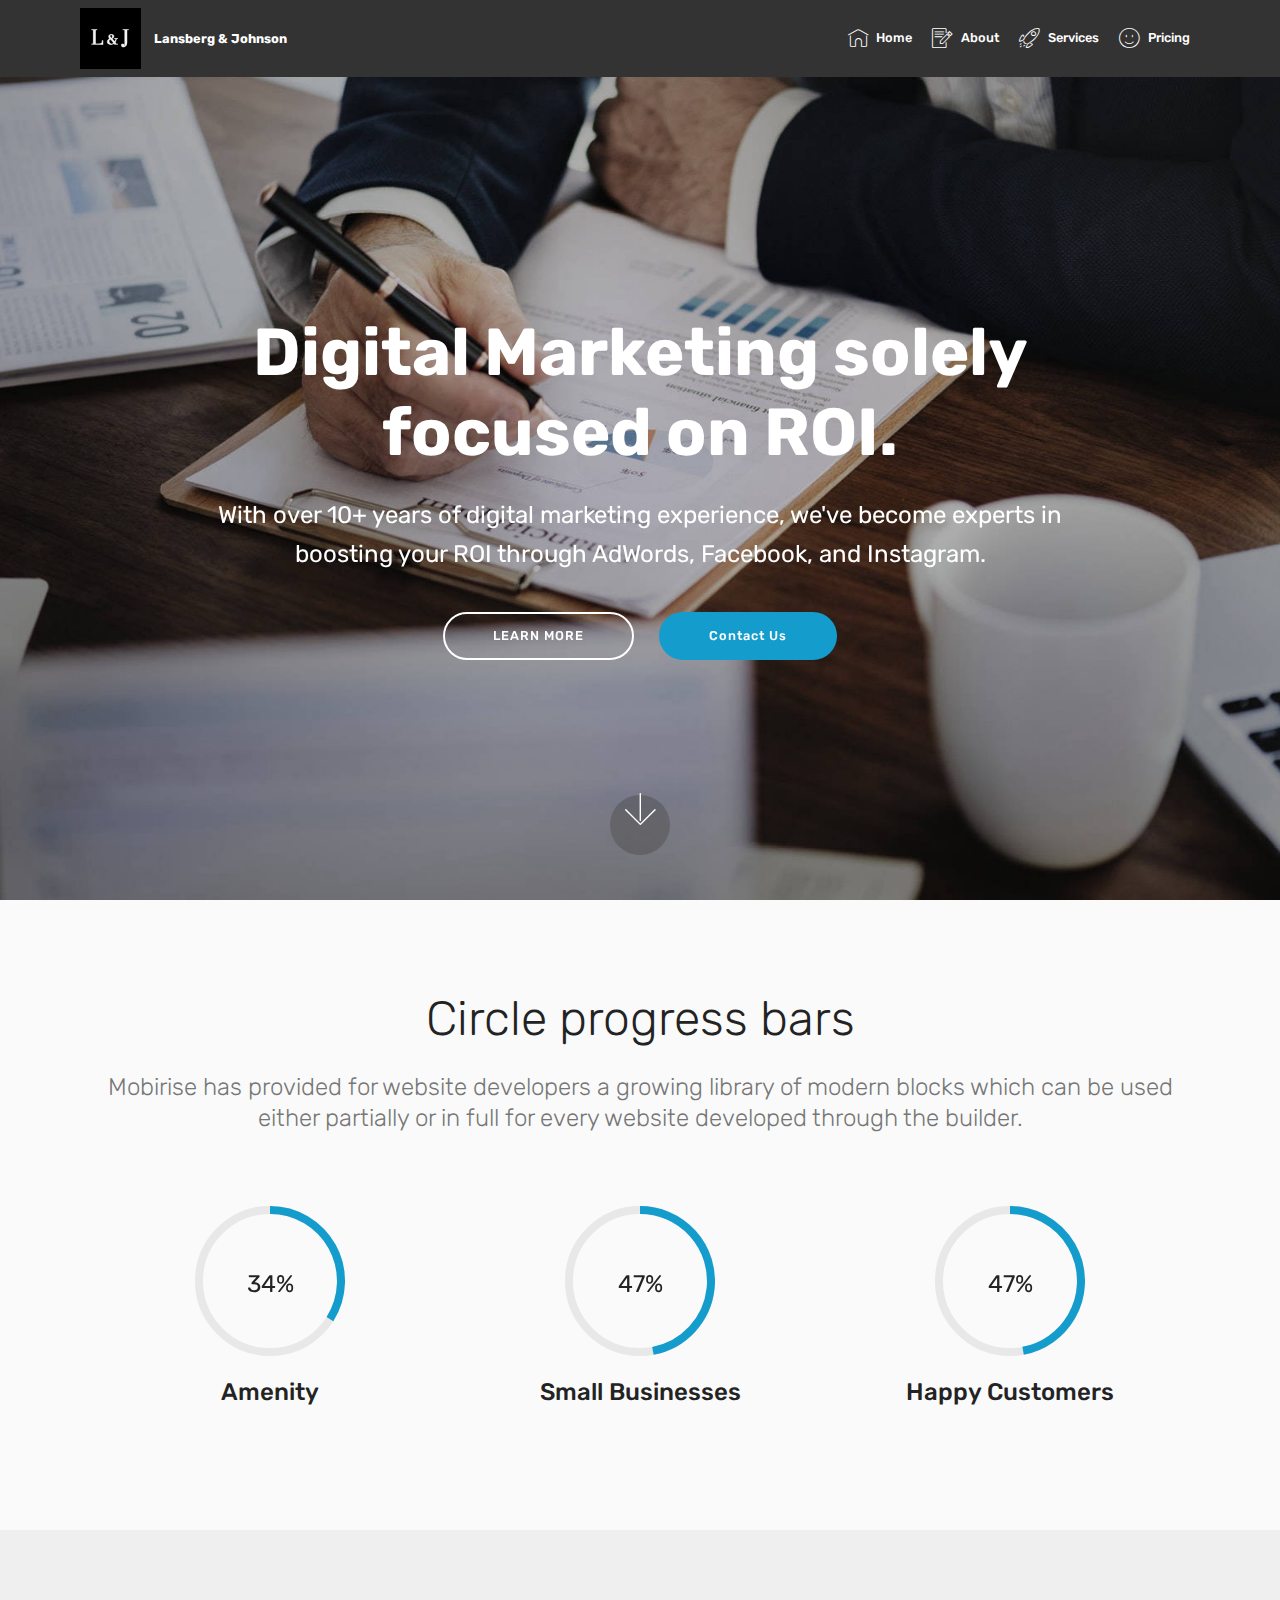
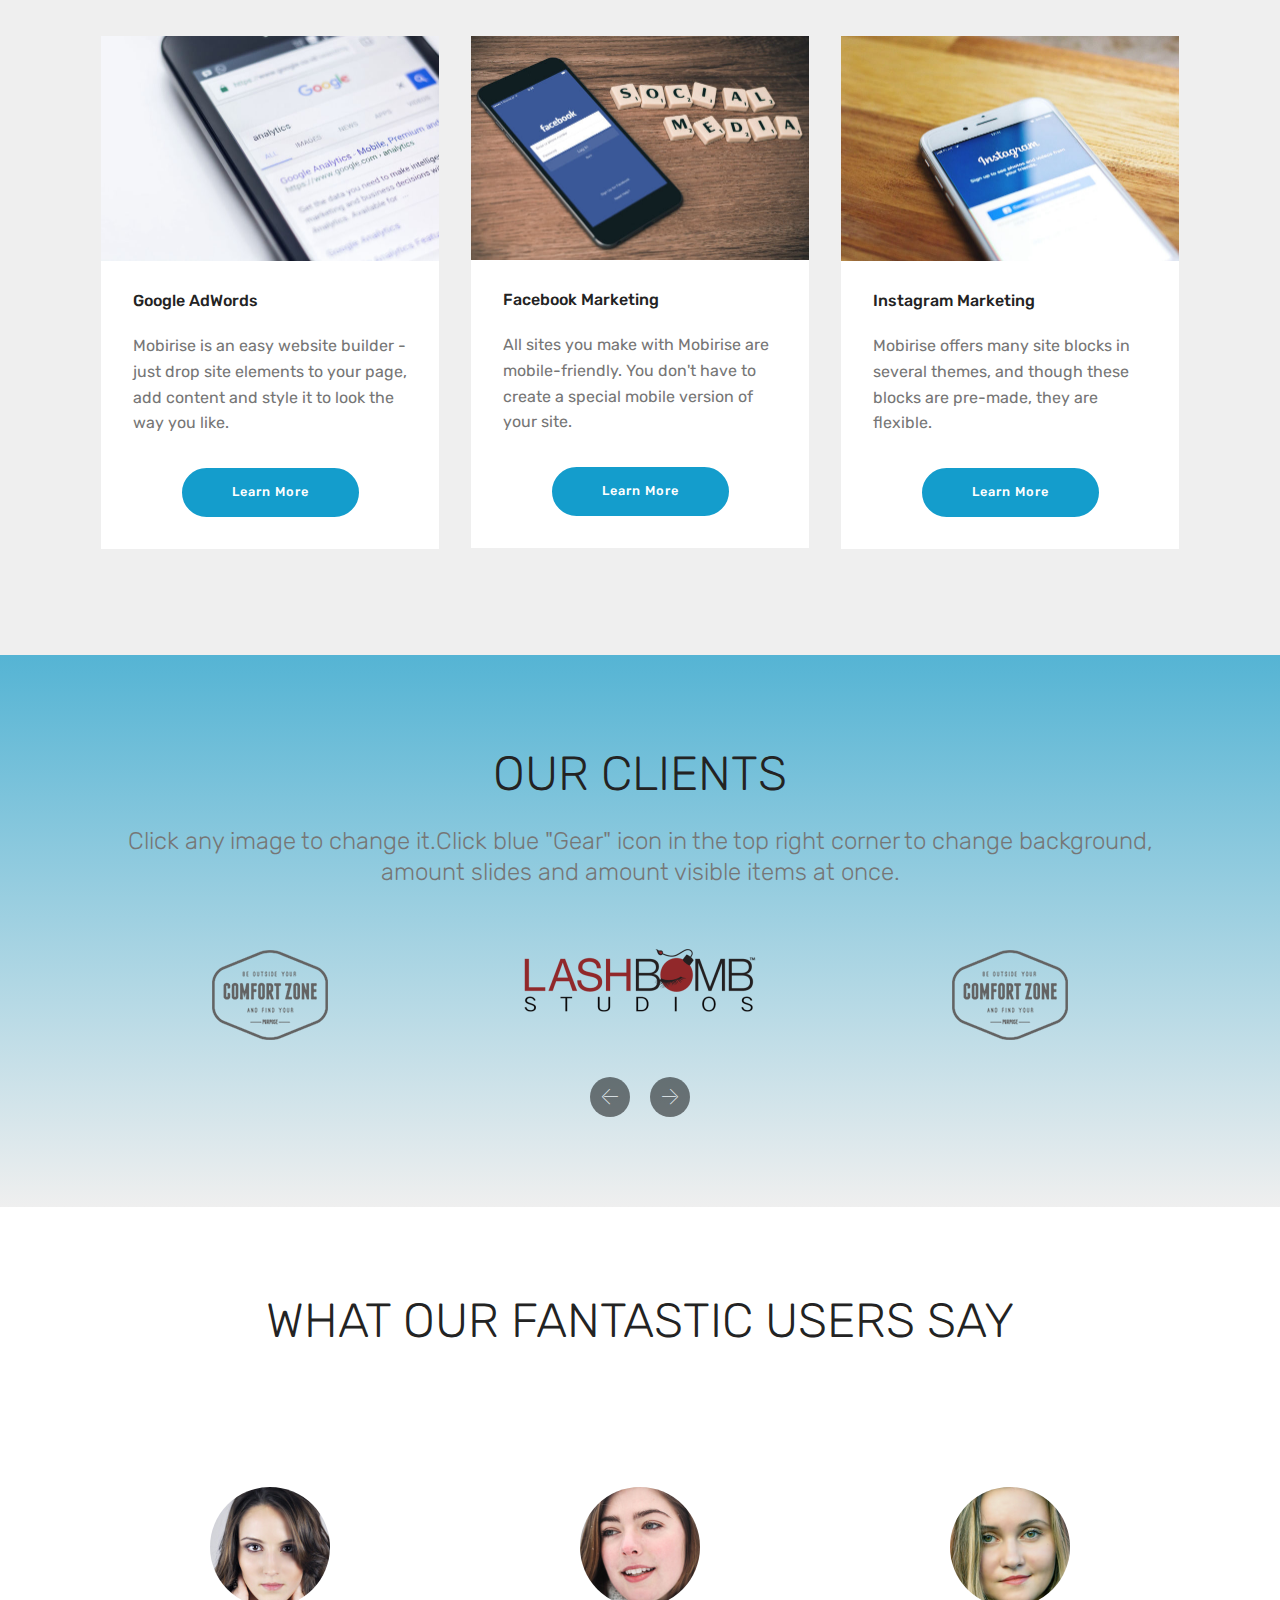
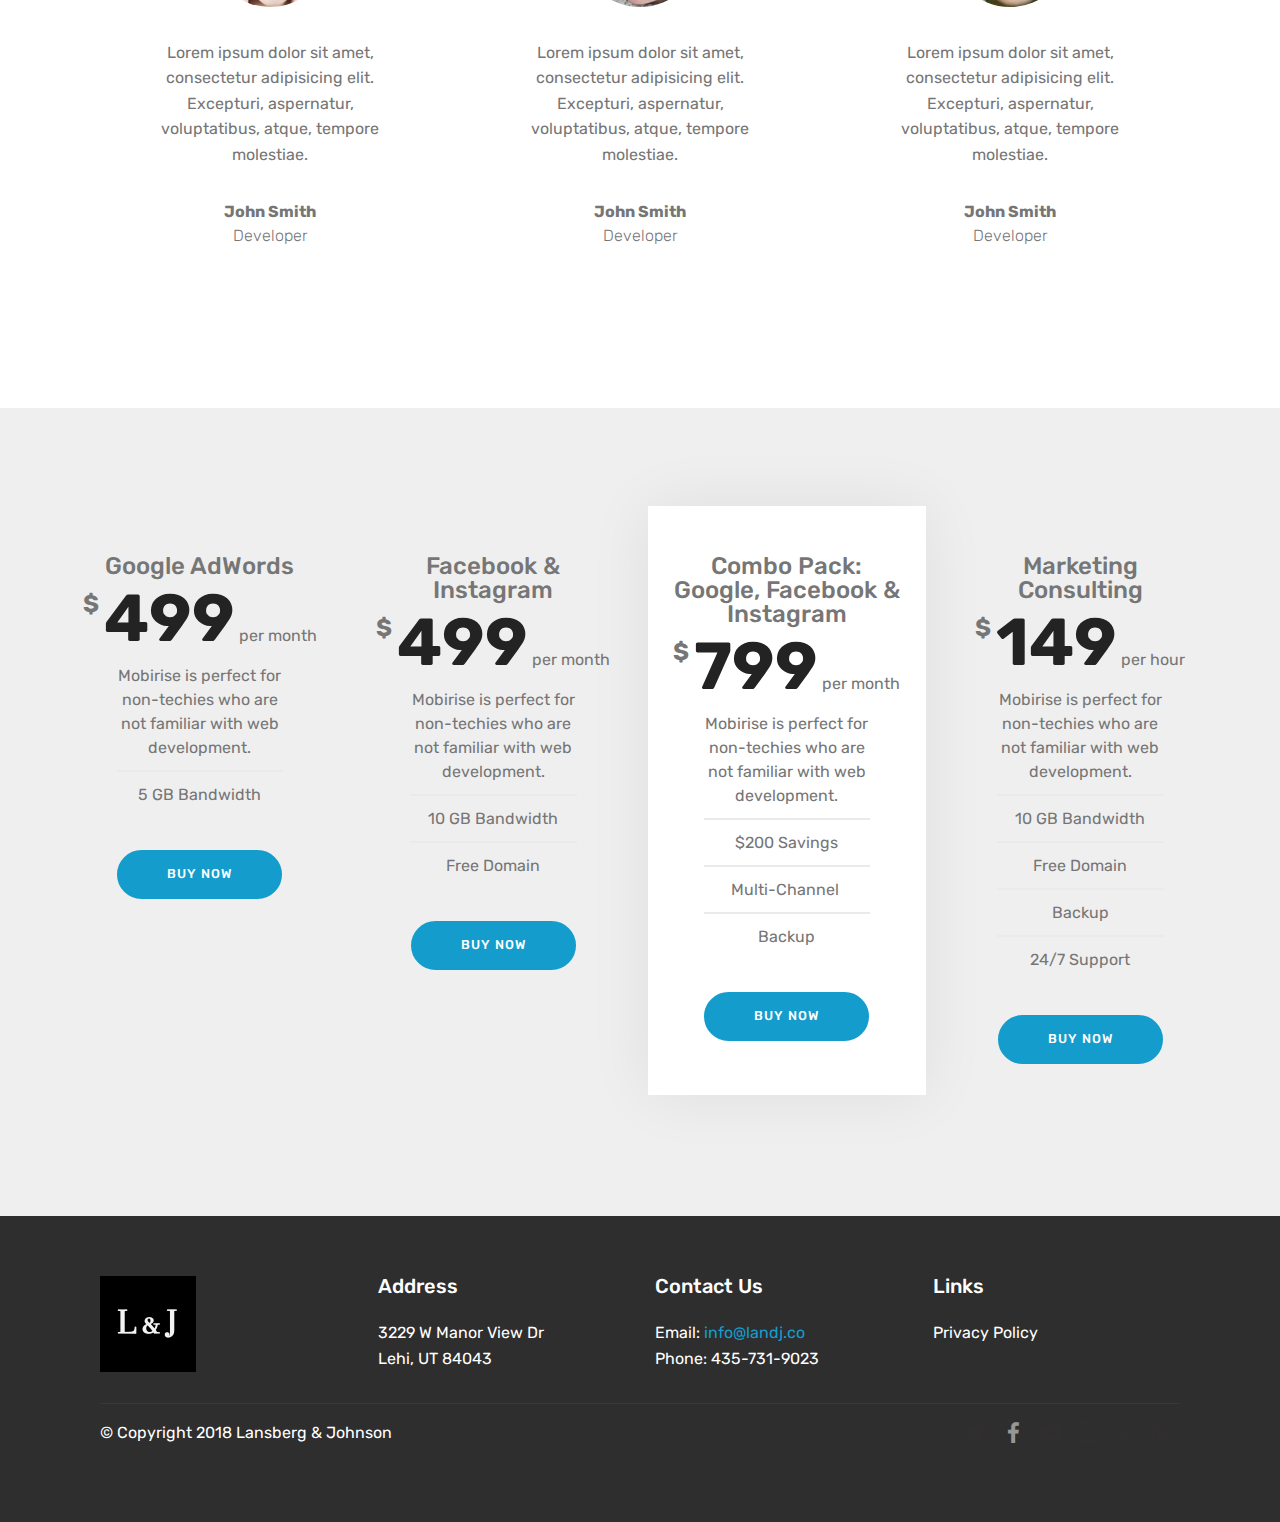
<file: index.html>
<!DOCTYPE html>
<html >
<head>
  <!-- Site made with Mobirise Website Builder v4.7.1, https://mobirise.com -->
  <meta charset="UTF-8">
  <meta http-equiv="X-UA-Compatible" content="IE=edge">
  <meta name="generator" content="Mobirise v4.7.1, mobirise.com">
  <meta name="viewport" content="width=device-width, initial-scale=1, minimum-scale=1">
  <link rel="shortcut icon" href="assets/images/screen-shot-2018-01-08-at-11.58.19-am-192x192.png" type="image/x-icon">
  <meta name="description" content="">
  <title>Home</title>
  <link rel="stylesheet" href="assets/web/assets/mobirise-icons/mobirise-icons.css">
  <link rel="stylesheet" href="assets/tether/tether.min.css">
  <link rel="stylesheet" href="assets/bootstrap/css/bootstrap.min.css">
  <link rel="stylesheet" href="assets/bootstrap/css/bootstrap-grid.min.css">
  <link rel="stylesheet" href="assets/bootstrap/css/bootstrap-reboot.min.css">
  <link rel="stylesheet" href="assets/dropdown/css/style.css">
  <link rel="stylesheet" href="assets/socicon/css/styles.css">
  <link rel="stylesheet" href="assets/as-pie-progress/css/progress.min.css">
  <link rel="stylesheet" href="assets/theme/css/style.css">
  <link rel="stylesheet" href="assets/mobirise/css/mbr-additional.css" type="text/css">
  
  
  
</head>
<body>
  <section class="menu cid-qPxgDa1HZ2" once="menu" id="menu1-e">

    

    <nav class="navbar navbar-expand beta-menu navbar-dropdown align-items-center navbar-fixed-top navbar-toggleable-sm">
        <button class="navbar-toggler navbar-toggler-right" type="button" data-toggle="collapse" data-target="#navbarSupportedContent" aria-controls="navbarSupportedContent" aria-expanded="false" aria-label="Toggle navigation">
            <div class="hamburger">
                <span></span>
                <span></span>
                <span></span>
                <span></span>
            </div>
        </button>
        <div class="menu-logo">
            <div class="navbar-brand">
                <span class="navbar-logo">
                    <a href="https://mobirise.com">
                         <img src="assets/images/screen-shot-2018-01-08-at-11.58.19-am-192x192.png" alt="Mobirise" title="" style="height: 3.8rem;">
                    </a>
                </span>
                <span class="navbar-caption-wrap"><a class="navbar-caption text-white display-4" href="https://mobirise.com">Lansberg &amp; Johnson</a></span>
            </div>
        </div>
        <div class="collapse navbar-collapse" id="navbarSupportedContent">
            <ul class="navbar-nav nav-dropdown nav-right" data-app-modern-menu="true"><li class="nav-item">
                    <a class="nav-link link text-white display-4" href="#top">
                        <span class="mbri-home mbr-iconfont mbr-iconfont-btn"></span>Home</a>
                </li><li class="nav-item"><a class="nav-link link text-white display-4" href="page4.html"><span class="mbri-edit mbr-iconfont mbr-iconfont-btn"></span>
                        About</a></li><li class="nav-item"><a class="nav-link link text-white display-4" href="index.html#features3-h"><span class="mbri-rocket mbr-iconfont mbr-iconfont-btn"></span>
                        Services</a></li><li class="nav-item"><a class="nav-link link text-white display-4" href="index.html#pricing-tables2-i"><span class="mbri-smile-face mbr-iconfont mbr-iconfont-btn"></span>Pricing</a></li></ul>
            
        </div>
    </nav>
</section>

<section class="engine"><a href="https://mobirise.ws/e">best web building software</a></section><section class="cid-qPxgDeQVk7 mbr-fullscreen mbr-parallax-background" id="header2-f">

    

    

    <div class="container align-center">
        <div class="row justify-content-md-center">
            <div class="mbr-white col-md-10">
                <h1 class="mbr-section-title mbr-bold pb-3 mbr-fonts-style display-1">
                    <br>Digital Marketing solely focused on ROI.</h1>
                
                <p class="mbr-text pb-3 mbr-fonts-style display-5">
                    With over 10+ years of digital marketing experience, we've become experts in boosting your ROI through AdWords, Facebook, and Instagram.</p>
                <div class="mbr-section-btn"><a class="btn btn-md btn-white-outline display-4" href="index.html#features3-h">LEARN MORE</a>
                    <a class="btn btn-md btn-primary display-4" href="https://mobirise.com">Contact Us</a></div>
            </div>
        </div>
    </div>
    <div class="mbr-arrow hidden-sm-down" aria-hidden="true">
        <a href="#next">
            <i class="mbri-down mbr-iconfont"></i>
        </a>
    </div>
</section>

<section class="progress-bars3 cid-qPxxHlNonz" id="progress-bars3-o">
 
     

    
    
    <div class="container">
        <h2 class="mbr-section-title pb-3 align-center mbr-fonts-style display-2">
            Circle progress bars
        </h2>

        <h3 class="mbr-section-subtitle mbr-fonts-style display-5">
            Mobirise has provided for website developers a growing library of modern blocks which can be used either partially or in full for every website developed through the builder.
        </h3>
    
        <div class="media-container-row pt-5 mt-2">
            <div class="card p-3 align-center">
                <div class="wrap">
                    <div class="pie_progress progress1" role="progressbar" data-goal="34">
                        <p class="pie_progress__number mbr-fonts-style display-5"></p>
                    </div>
                </div> 
                <div class="mbr-crt-title pt-3">
                    <h4 class="card-title py-2 mbr-fonts-style display-5">
                        Amenity
                    </h4>
                </div>                 
            </div>

            <div class="card p-3 align-center">
                <div class="wrap">
                    <div class="pie_progress progress2" role="progressbar" data-goal="80">
                        <p class="pie_progress__number mbr-fonts-style display-5">60%</p>
                    </div>
                </div> 
                <div class="mbr-crt-title pt-3">
                    <h4 class="card-title py-2 mbr-fonts-style display-5">
                        Small Businesses</h4>
                </div>                 
            </div>

            <div class="card p-3 align-center">
                <div class="wrap">
                    <div class="pie_progress progress3" role="progressbar" data-goal="100">
                        <p class="pie_progress__number mbr-fonts-style display-5"></p>
                    </div>
                </div> 
                <div class="mbr-crt-title pt-3">
                    <h4 class="card-title py-2 mbr-fonts-style display-5">
                        Happy Customers</h4>
                </div>                 
            </div>

            

            

            
        </div>
</div></section>

<section class="features3 cid-qPxpkOddGx" id="features3-h">

    

    
    <div class="container">
        <div class="media-container-row">
            <div class="card p-3 col-12 col-md-6 col-lg-4">
                <div class="card-wrapper">
                    <div class="card-img">
                        <img src="assets/images/mbr-676x451.jpg" alt="google analytics photo" title="">
                    </div>
                    <div class="card-box">
                        <h4 class="card-title mbr-fonts-style display-7">
                            Google AdWords</h4>
                        <p class="mbr-text mbr-fonts-style display-7">
                            Mobirise is an easy website builder - just drop site elements to your page, add content and style it to look the way you like.
                        </p>
                    </div>
                    <div class="mbr-section-btn text-center"><a href="page2.html" class="btn btn-primary display-4">
                            Learn More
                        </a></div>
                </div>
            </div>

            <div class="card p-3 col-12 col-md-6 col-lg-4">
                <div class="card-wrapper">
                    <div class="card-img">
                        <img src="assets/images/mbr-676x449.jpg" alt="facebook app on a mobile device" title="">
                    </div>
                    <div class="card-box">
                        <h4 class="card-title mbr-fonts-style display-7">
                            Facebook Marketing</h4>
                        <p class="mbr-text mbr-fonts-style display-7">
                            All sites you make with Mobirise are mobile-friendly. You don't have to create a special mobile version of your site.
                        </p>
                    </div>
                    <div class="mbr-section-btn text-center"><a href="page1.html" class="btn btn-primary display-4">
                            Learn More
                        </a></div>
                </div>
            </div>

            <div class="card p-3 col-12 col-md-6 col-lg-4">
                <div class="card-wrapper">
                    <div class="card-img">
                        <img src="assets/images/mbr-1-676x451.jpg" alt="instagram app on an iphone " title="">
                    </div>
                    <div class="card-box">
                        <h4 class="card-title mbr-fonts-style display-7">
                            Instagram Marketing</h4>
                        <p class="mbr-text mbr-fonts-style display-7">
                            Mobirise offers many site blocks in several themes, and though these blocks are pre-made, they are flexible.
                        </p>
                    </div>
                    <div class="mbr-section-btn text-center"><a href="page3.html" class="btn btn-primary display-4">
                            Learn More
                        </a></div>
                </div>
            </div>

            
        </div>
    </div>
</section>

<section class="clients cid-qPxqcCazKr" id="clients-k">
      

    
        <div class="container mb-5">
            <div class="media-container-row">
                <div class="col-12 align-center">
                    <h2 class="mbr-section-title pb-3 mbr-fonts-style display-2">
                        OUR CLIENTS</h2>
                    <h3 class="mbr-section-subtitle mbr-light mbr-fonts-style display-5">
                        Click any image to change it.Click blue "Gear" icon in the top right corner to change background, amount slides and amount visible items at once.
                    </h3>
                </div>
            </div>
        </div>

    <div class="container">
        <div class="carousel slide" data-ride="carousel" role="listbox">
            <div class="carousel-inner" data-visible="3">
                
                
                
                
                
            <div class="carousel-item ">
                    <div class="media-container-row">
                        <div class="col-md-12">
                            <div class="wrap-img ">
                                <img src="assets/images/1.png" class="img-responsive clients-img">
                            </div>
                        </div>
                    </div>
                </div><div class="carousel-item ">
                    <div class="media-container-row">
                        <div class="col-md-12">
                            <div class="wrap-img ">
                                <img src="assets/images/lashbomb-logo-600x177-240x71.png" class="img-responsive clients-img" alt="" title="">
                            </div>
                        </div>
                    </div>
                </div><div class="carousel-item ">
                    <div class="media-container-row">
                        <div class="col-md-12">
                            <div class="wrap-img ">
                                <img src="assets/images/1.png" class="img-responsive clients-img">
                            </div>
                        </div>
                    </div>
                </div></div>
            <div class="carousel-controls">
                <a data-app-prevent-settings="" class="carousel-control carousel-control-prev" role="button" data-slide="prev">
                    <span aria-hidden="true" class="mbri-left mbr-iconfont"></span>
                    <span class="sr-only">Previous</span>
                </a>
                <a data-app-prevent-settings="" class="carousel-control carousel-control-next" role="button" data-slide="next">
                    <span aria-hidden="true" class="mbri-right mbr-iconfont"></span>
                    <span class="sr-only">Next</span>
                </a>
            </div>
        </div>
    </div>
</section>

<section class="testimonials1 cid-qPxq83K7tX" id="testimonials1-j">

    

    
    <div class="container">
        <div class="media-container-row">
            <div class="title col-12 align-center">
                <h2 class="pb-3 mbr-fonts-style display-2">
                    WHAT OUR FANTASTIC USERS SAY
                </h2>
                <h3 class="mbr-section-subtitle mbr-light pb-3 mbr-fonts-style display-5"></h3>
            </div>
        </div>
    </div>

    <div class="container pt-3 mt-2">
        <div class="media-container-row">
            <div class="mbr-testimonial p-3 align-center col-12 col-md-6 col-lg-4">
                <div class="panel-item p-3">
                    <div class="card-block">
                        <div class="testimonial-photo">
                            <img src="assets/images/face1.jpg">
                        </div>
                        <p class="mbr-text mbr-fonts-style display-7">
                           Lorem ipsum dolor sit amet, consectetur adipisicing elit. Excepturi, aspernatur, voluptatibus, atque, tempore molestiae.
                        </p>
                    </div>
                    <div class="card-footer">
                        <div class="mbr-author-name mbr-bold mbr-fonts-style display-7">
                             John Smith
                        </div>
                        <small class="mbr-author-desc mbr-italic mbr-light mbr-fonts-style display-7">
                               Developer
                        </small>
                    </div>
                </div>
            </div>

            <div class="mbr-testimonial p-3 align-center col-12 col-md-6 col-lg-4">
                <div class="panel-item p-3">
                    <div class="card-block">
                        <div class="testimonial-photo">
                            <img src="assets/images/face2.jpg">
                        </div>
                        <p class="mbr-text mbr-fonts-style display-7">
                           Lorem ipsum dolor sit amet, consectetur adipisicing elit. Excepturi, aspernatur, voluptatibus, atque, tempore molestiae.
                        </p>
                    </div>
                    <div class="card-footer">
                        <div class="mbr-author-name mbr-bold mbr-fonts-style display-7">
                             John Smith
                        </div>
                        <small class="mbr-author-desc mbr-italic mbr-light mbr-fonts-style display-7">
                               Developer
                        </small>
                    </div>
                </div>
            </div>

            <div class="mbr-testimonial p-3 align-center col-12 col-md-6 col-lg-4">
                <div class="panel-item p-3">
                    <div class="card-block">
                        <div class="testimonial-photo">
                            <img src="assets/images/face3.jpg">
                        </div>
                        <p class="mbr-text mbr-fonts-style display-7">
                           Lorem ipsum dolor sit amet, consectetur adipisicing elit. Excepturi, aspernatur, voluptatibus, atque, tempore molestiae.
                        </p>
                    </div>
                    <div class="card-footer">
                        <div class="mbr-author-name mbr-bold mbr-fonts-style display-7">
                             John Smith
                        </div>
                        <small class="mbr-author-desc mbr-italic mbr-light mbr-fonts-style display-7">
                               Developer
                        </small>
                    </div>
                </div>
            </div>

            

            

            
        </div>
    </div>   
</section>

<section class="cid-qPxpO3mjVs" id="pricing-tables2-i">

    

    

    <div class="container">
        <div class="media-container-row">

            <div class="plan col-12 mx-2 my-2 justify-content-center col-lg-3">
                <div class="plan-header text-center pt-5">
                    <h3 class="plan-title mbr-fonts-style display-5">
                        Google AdWords</h3>
                    <div class="plan-price">
                        <span class="price-value mbr-fonts-style display-5">
                            $
                        </span>
                        <span class="price-figure mbr-fonts-style display-1">499</span>
                        <small class="price-term mbr-fonts-style display-7">
                            per month
                        </small>
                    </div>
                </div>
                <div class="plan-body">
                    <div class="plan-list align-center">
                        <ul class="list-group list-group-flush mbr-fonts-style display-7">
                            <li class="list-group-item">
                                Mobirise is perfect for non-techies who are not familiar with web development.
                            </li>
                            <li class="list-group-item">
                                5 GB Bandwidth
                            </li>
                        </ul>
                    </div>
                    <div class="mbr-section-btn text-center py-4 pb-5">
                        <a href="https://mobirise.com" class="btn btn-primary display-4">BUY NOW</a>
                    </div>
                </div>
            </div>

            <div class="plan col-12 mx-2 my-2 justify-content-center col-lg-3">
                <div class="plan-header text-center pt-5">
                    <h3 class="plan-title mbr-fonts-style display-5">
                        Facebook &amp; Instagram</h3>
                    <div class="plan-price">
                        <span class="price-value mbr-fonts-style display-5">
                            $
                        </span>
                        <span class="price-figure mbr-fonts-style display-1">499</span>
                        <small class="price-term mbr-fonts-style display-7">
                            per month</small>
                    </div>
                </div>
                <div class="plan-body">
                    <div class="plan-list align-center">
                        <ul class="list-group list-group-flush mbr-fonts-style display-7">
                            <li class="list-group-item">
                                Mobirise is perfect for non-techies who are not familiar with web development.
                            </li>
                            <li class="list-group-item">
                                10 GB Bandwidth
                            </li>
                            <li class="list-group-item">
                                Free Domain
                            </li>
                        </ul>
                    </div>
                    <div class="mbr-section-btn text-center py-4 pb-5">
                        <a href="https://mobirise.com" class="btn btn-primary display-4">BUY NOW</a>
                    </div>
                </div>
            </div>

            <div class="plan col-12 mx-2 my-2 justify-content-center favorite col-lg-3">
                <div class="plan-header text-center pt-5">
                    <h3 class="plan-title mbr-fonts-style display-5">
                        Combo Pack:<br>Google, Facebook &amp; Instagram</h3>
                    <div class="plan-price">
                        <span class="price-value mbr-fonts-style display-5">
                            $
                        </span>
                        <span class="price-figure mbr-fonts-style display-1">799</span>
                        <small class="price-term mbr-fonts-style display-7">
                            per month</small>
                    </div>
                </div>
                <div class="plan-body">
                    <div class="plan-list align-center">
                        <ul class="list-group list-group-flush mbr-fonts-style display-7">
                            <li class="list-group-item">
                                Mobirise is perfect for non-techies who are not familiar with web development.
                            </li>
                            <li class="list-group-item">
                                $200 Savings</li>
                            <li class="list-group-item">
                                Multi-Channel&nbsp;</li>
                            <li class="list-group-item">
                                Backup
                            </li>
                        </ul>
                    </div>
                    <div class="mbr-section-btn text-center py-4 pb-5">
                        <a href="https://mobirise.com" class="btn btn-primary display-4">BUY NOW</a>
                    </div>
                </div>
            </div>

            <div class="plan col-12 mx-2 my-2 justify-content-center col-lg-3">
                <div class="plan-header text-center pt-5">
                    <h3 class="plan-title mbr-fonts-style display-5">
                        Marketing Consulting</h3>
                    <div class="plan-price">
                        <span class="price-value mbr-fonts-style display-5">
                            $
                        </span>
                        <span class="price-figure mbr-fonts-style display-1">
                            149</span>
                        <small class="price-term mbr-fonts-style display-7">
                            per hour
                        </small>
                    </div>
                </div>
                <div class="plan-body">
                    <div class="plan-list align-center">
                        <ul class="list-group list-group-flush mbr-fonts-style display-7">
                            <li class="list-group-item">
                                Mobirise is perfect for non-techies who are not familiar with web development.
                            </li>
                            <li class="list-group-item">
                                10 GB Bandwidth
                            </li>
                            <li class="list-group-item">
                                Free Domain
                            </li>
                            <li class="list-group-item">
                                Backup
                            </li>
                            <li class="list-group-item">
                                24/7 Support
                            </li>
                        </ul>
                    </div>
                    <div class="mbr-section-btn text-center py-4 pb-5">
                        <a href="https://mobirise.com" class="btn btn-primary display-4">BUY NOW</a>
                    </div>
                </div>
            </div>

        </div>
    </div>
</section>

<section class="cid-qPxgDhxQ8P" id="footer1-g">

    

    

    <div class="container">
        <div class="media-container-row content text-white">
            <div class="col-12 col-md-3">
                <div class="media-wrap">
                    <a href="https://mobirise.com/">
                        <img src="assets/images/screen-shot-2018-01-08-at-11.58.19-am-192x192.png" alt="Mobirise" title="">
                    </a>
                </div>
            </div>
            <div class="col-12 col-md-3 mbr-fonts-style display-7">
                <h5 class="pb-3">
                    Address
                </h5>
                <p class="mbr-text">3229 W Manor View Dr<br>Lehi, UT 84043</p>
            </div>
            <div class="col-12 col-md-3 mbr-fonts-style display-7">
                <h5 class="pb-3">
                    Contact Us</h5>
                <p class="mbr-text">
                    Email: <a href="mailto:spencer@landj.co">info@landj.co</a>&nbsp;<br>Phone: 435-731-9023 &nbsp; &nbsp; &nbsp; &nbsp; &nbsp;<br></p>
            </div>
            <div class="col-12 col-md-3 mbr-fonts-style display-7">
                <h5 class="pb-3">
                    Links
                </h5>
                <p class="mbr-text">Privacy Policy<br><br></p>
            </div>
        </div>
        <div class="footer-lower">
            <div class="media-container-row">
                <div class="col-sm-12">
                    <hr>
                </div>
            </div>
            <div class="media-container-row mbr-white">
                <div class="col-sm-6 copyright">
                    <p class="mbr-text mbr-fonts-style display-7">
                        © Copyright 2018 Lansberg &amp; Johnson&nbsp;</p>
                </div>
                <div class="col-md-6">
                    <div class="social-list align-right">
                        <div class="soc-item">
                            <a href="https://twitter.com/mobirise" target="_blank">
                                <span class="mbr-iconfont mbr-iconfont-social socicon-twitter socicon" style="color: rgb(51, 47, 47);"></span>
                            </a>
                        </div>
                        <div class="soc-item">
                            <a href="https://www.facebook.com/pages/Mobirise/1616226671953247" target="_blank">
                                <span class="socicon-facebook socicon mbr-iconfont mbr-iconfont-social"></span>
                            </a>
                        </div>
                        <div class="soc-item">
                            <a href="https://www.youtube.com/c/mobirise" target="_blank">
                                <span class="mbr-iconfont mbr-iconfont-social socicon-youtube socicon" style="color: rgb(51, 47, 47);"></span>
                            </a>
                        </div>
                        <div class="soc-item">
                            <a href="https://instagram.com/mobirise" target="_blank">
                                <span class="mbr-iconfont mbr-iconfont-social socicon-instagram socicon" style="color: rgb(51, 47, 47);"></span>
                            </a>
                        </div>
                        <div class="soc-item">
                            <a href="https://plus.google.com/u/0/+Mobirise" target="_blank">
                                <span class="mbr-iconfont mbr-iconfont-social socicon-googleplus socicon" style="color: rgb(51, 47, 47);"></span>
                            </a>
                        </div>
                        <div class="soc-item">
                            <a href="https://www.behance.net/Mobirise" target="_blank">
                                <span class="mbr-iconfont mbr-iconfont-social socicon-behance socicon" style="color: rgb(51, 47, 47);"></span>
                            </a>
                        </div>
                    </div>
                </div>
            </div>
        </div>
    </div>
</section>


  <script src="assets/web/assets/jquery/jquery.min.js"></script>
  <script src="assets/popper/popper.min.js"></script>
  <script src="assets/tether/tether.min.js"></script>
  <script src="assets/bootstrap/js/bootstrap.min.js"></script>
  <script src="assets/smoothscroll/smooth-scroll.js"></script>
  <script src="assets/dropdown/js/script.min.js"></script>
  <script src="assets/parallax/jarallax.min.js"></script>
  <script src="assets/as-pie-progress/jquery-as-pie-progress.min.js"></script>
  <script src="assets/bootstrapcarouselswipe/bootstrap-carousel-swipe.js"></script>
  <script src="assets/mbr-clients-slider/mbr-clients-slider.js"></script>
  <script src="assets/touchswipe/jquery.touch-swipe.min.js"></script>
  <script src="assets/theme/js/script.js"></script>
  
  
 <div id="scrollToTop" class="scrollToTop mbr-arrow-up"><a style="text-align: center;"><i></i></a></div>
  </body>
</html>
</file>
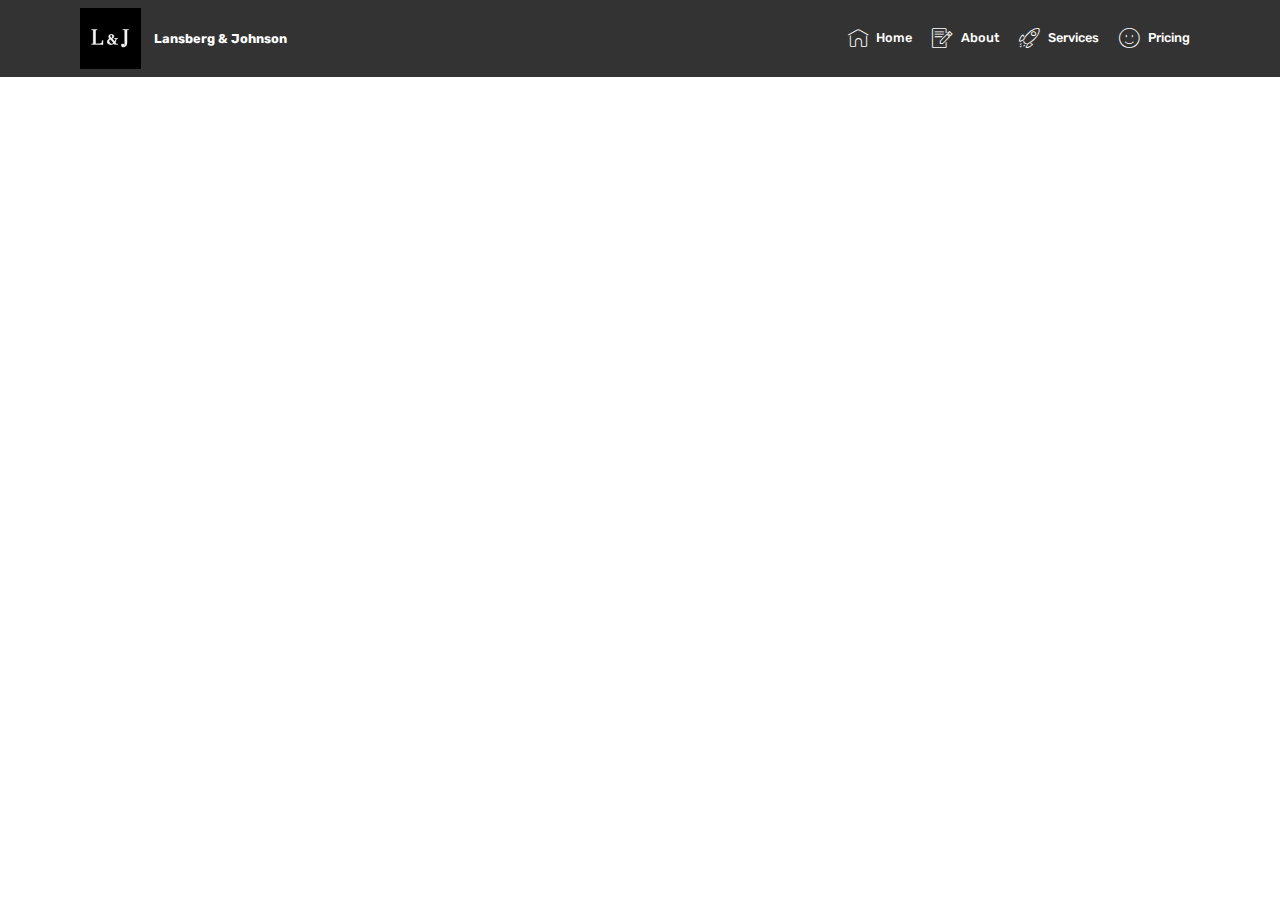
<file: page1.html>
<!DOCTYPE html>
<html >
<head>
  <!-- Site made with Mobirise Website Builder v4.7.1, https://mobirise.com -->
  <meta charset="UTF-8">
  <meta http-equiv="X-UA-Compatible" content="IE=edge">
  <meta name="generator" content="Mobirise v4.7.1, mobirise.com">
  <meta name="viewport" content="width=device-width, initial-scale=1, minimum-scale=1">
  <link rel="shortcut icon" href="assets/images/screen-shot-2018-01-08-at-11.58.19-am-192x192.png" type="image/x-icon">
  <meta name="description" content="Web Builder Description">
  <title>Facebook Marketing</title>
  <link rel="stylesheet" href="assets/web/assets/mobirise-icons/mobirise-icons.css">
  <link rel="stylesheet" href="assets/tether/tether.min.css">
  <link rel="stylesheet" href="assets/bootstrap/css/bootstrap.min.css">
  <link rel="stylesheet" href="assets/bootstrap/css/bootstrap-grid.min.css">
  <link rel="stylesheet" href="assets/bootstrap/css/bootstrap-reboot.min.css">
  <link rel="stylesheet" href="assets/dropdown/css/style.css">
  <link rel="stylesheet" href="assets/theme/css/style.css">
  <link rel="stylesheet" href="assets/mobirise/css/mbr-additional.css" type="text/css">
  
  
  
</head>
<body>
  <section class="menu cid-qPxgDa1HZ2" once="menu" id="menu1-l">

    

    <nav class="navbar navbar-expand beta-menu navbar-dropdown align-items-center navbar-fixed-top navbar-toggleable-sm">
        <button class="navbar-toggler navbar-toggler-right" type="button" data-toggle="collapse" data-target="#navbarSupportedContent" aria-controls="navbarSupportedContent" aria-expanded="false" aria-label="Toggle navigation">
            <div class="hamburger">
                <span></span>
                <span></span>
                <span></span>
                <span></span>
            </div>
        </button>
        <div class="menu-logo">
            <div class="navbar-brand">
                <span class="navbar-logo">
                    <a href="https://mobirise.com">
                         <img src="assets/images/screen-shot-2018-01-08-at-11.58.19-am-192x192.png" alt="Mobirise" title="" style="height: 3.8rem;">
                    </a>
                </span>
                <span class="navbar-caption-wrap"><a class="navbar-caption text-white display-4" href="https://mobirise.com">Lansberg &amp; Johnson</a></span>
            </div>
        </div>
        <div class="collapse navbar-collapse" id="navbarSupportedContent">
            <ul class="navbar-nav nav-dropdown nav-right" data-app-modern-menu="true"><li class="nav-item">
                    <a class="nav-link link text-white display-4" href="#top">
                        <span class="mbri-home mbr-iconfont mbr-iconfont-btn"></span>Home</a>
                </li><li class="nav-item"><a class="nav-link link text-white display-4" href="page4.html"><span class="mbri-edit mbr-iconfont mbr-iconfont-btn"></span>
                        About</a></li><li class="nav-item"><a class="nav-link link text-white display-4" href="index.html#features3-h"><span class="mbri-rocket mbr-iconfont mbr-iconfont-btn"></span>
                        Services</a></li><li class="nav-item"><a class="nav-link link text-white display-4" href="index.html#pricing-tables2-i"><span class="mbri-smile-face mbr-iconfont mbr-iconfont-btn"></span>Pricing</a></li></ul>
            
        </div>
    </nav>
</section>


  <section class="engine"><a href="https://mobirise.ws/o">mobile website builder</a></section><script src="assets/web/assets/jquery/jquery.min.js"></script>
  <script src="assets/popper/popper.min.js"></script>
  <script src="assets/tether/tether.min.js"></script>
  <script src="assets/bootstrap/js/bootstrap.min.js"></script>
  <script src="assets/smoothscroll/smooth-scroll.js"></script>
  <script src="assets/dropdown/js/script.min.js"></script>
  <script src="assets/touchswipe/jquery.touch-swipe.min.js"></script>
  <script src="assets/theme/js/script.js"></script>
  
  
 <div id="scrollToTop" class="scrollToTop mbr-arrow-up"><a style="text-align: center;"><i></i></a></div>
  </body>
</html>
</file>
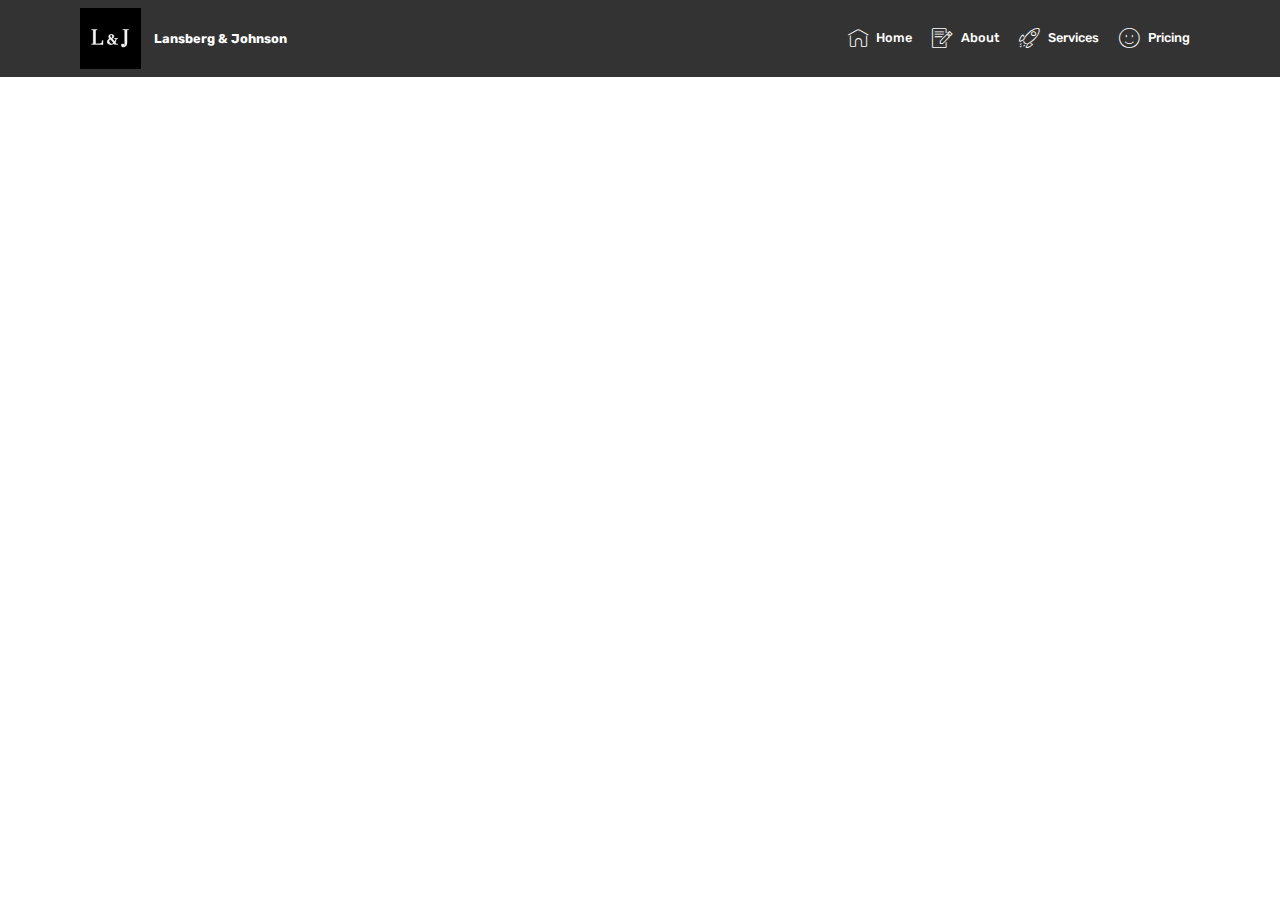
<file: page2.html>
<!DOCTYPE html>
<html >
<head>
  <!-- Site made with Mobirise Website Builder v4.7.1, https://mobirise.com -->
  <meta charset="UTF-8">
  <meta http-equiv="X-UA-Compatible" content="IE=edge">
  <meta name="generator" content="Mobirise v4.7.1, mobirise.com">
  <meta name="viewport" content="width=device-width, initial-scale=1, minimum-scale=1">
  <link rel="shortcut icon" href="assets/images/screen-shot-2018-01-08-at-11.58.19-am-192x192.png" type="image/x-icon">
  <meta name="description" content="Website Builder Description">
  <title>Google AdWords</title>
  <link rel="stylesheet" href="assets/web/assets/mobirise-icons/mobirise-icons.css">
  <link rel="stylesheet" href="assets/tether/tether.min.css">
  <link rel="stylesheet" href="assets/bootstrap/css/bootstrap.min.css">
  <link rel="stylesheet" href="assets/bootstrap/css/bootstrap-grid.min.css">
  <link rel="stylesheet" href="assets/bootstrap/css/bootstrap-reboot.min.css">
  <link rel="stylesheet" href="assets/dropdown/css/style.css">
  <link rel="stylesheet" href="assets/theme/css/style.css">
  <link rel="stylesheet" href="assets/mobirise/css/mbr-additional.css" type="text/css">
  
  
  
</head>
<body>
  <section class="menu cid-qPxgDa1HZ2" once="menu" id="menu1-m">

    

    <nav class="navbar navbar-expand beta-menu navbar-dropdown align-items-center navbar-fixed-top navbar-toggleable-sm">
        <button class="navbar-toggler navbar-toggler-right" type="button" data-toggle="collapse" data-target="#navbarSupportedContent" aria-controls="navbarSupportedContent" aria-expanded="false" aria-label="Toggle navigation">
            <div class="hamburger">
                <span></span>
                <span></span>
                <span></span>
                <span></span>
            </div>
        </button>
        <div class="menu-logo">
            <div class="navbar-brand">
                <span class="navbar-logo">
                    <a href="https://mobirise.com">
                         <img src="assets/images/screen-shot-2018-01-08-at-11.58.19-am-192x192.png" alt="Mobirise" title="" style="height: 3.8rem;">
                    </a>
                </span>
                <span class="navbar-caption-wrap"><a class="navbar-caption text-white display-4" href="https://mobirise.com">Lansberg &amp; Johnson</a></span>
            </div>
        </div>
        <div class="collapse navbar-collapse" id="navbarSupportedContent">
            <ul class="navbar-nav nav-dropdown nav-right" data-app-modern-menu="true"><li class="nav-item">
                    <a class="nav-link link text-white display-4" href="#top">
                        <span class="mbri-home mbr-iconfont mbr-iconfont-btn"></span>Home</a>
                </li><li class="nav-item"><a class="nav-link link text-white display-4" href="page4.html"><span class="mbri-edit mbr-iconfont mbr-iconfont-btn"></span>
                        About</a></li><li class="nav-item"><a class="nav-link link text-white display-4" href="index.html#features3-h"><span class="mbri-rocket mbr-iconfont mbr-iconfont-btn"></span>
                        Services</a></li><li class="nav-item"><a class="nav-link link text-white display-4" href="index.html#pricing-tables2-i"><span class="mbri-smile-face mbr-iconfont mbr-iconfont-btn"></span>Pricing</a></li></ul>
            
        </div>
    </nav>
</section>


  <section class="engine"><a href="https://mobirise.ws/m">drag and drop site maker</a></section><script src="assets/web/assets/jquery/jquery.min.js"></script>
  <script src="assets/popper/popper.min.js"></script>
  <script src="assets/tether/tether.min.js"></script>
  <script src="assets/bootstrap/js/bootstrap.min.js"></script>
  <script src="assets/smoothscroll/smooth-scroll.js"></script>
  <script src="assets/dropdown/js/script.min.js"></script>
  <script src="assets/touchswipe/jquery.touch-swipe.min.js"></script>
  <script src="assets/theme/js/script.js"></script>
  
  
 <div id="scrollToTop" class="scrollToTop mbr-arrow-up"><a style="text-align: center;"><i></i></a></div>
  </body>
</html>
</file>
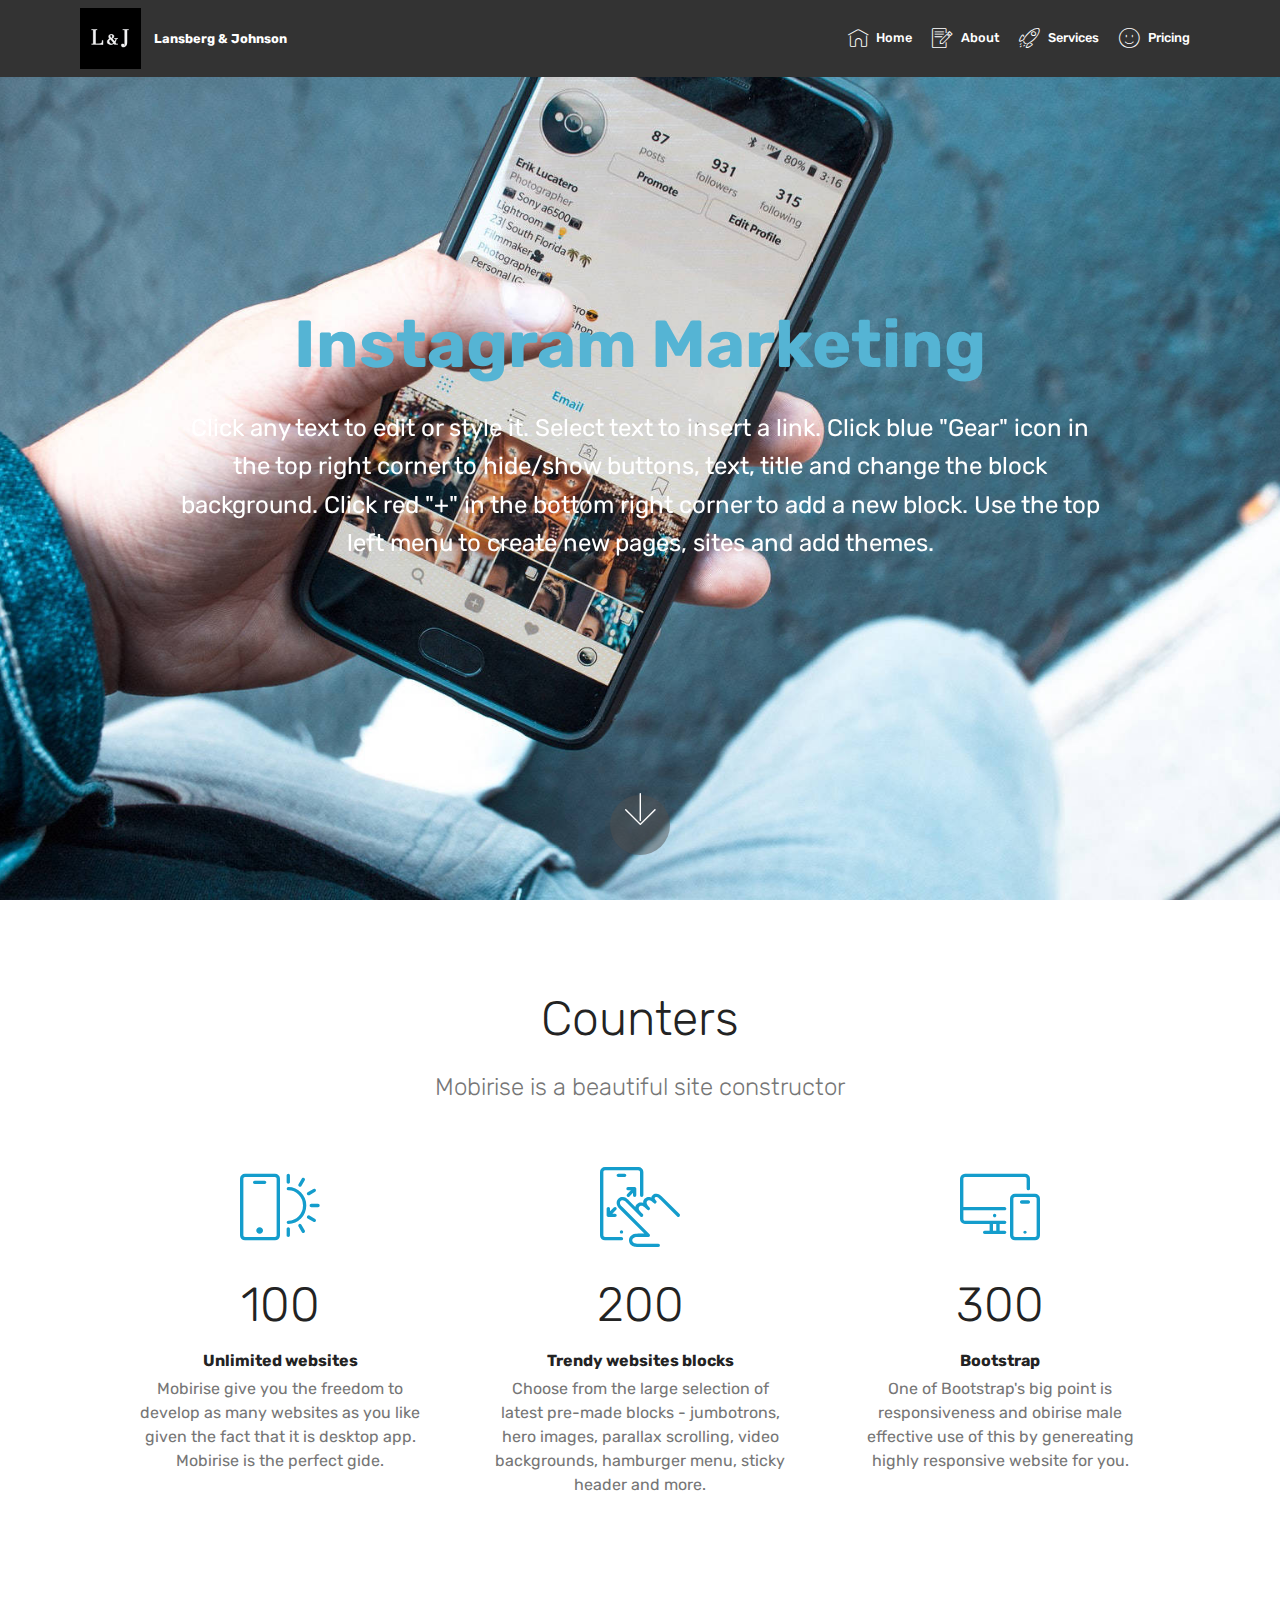
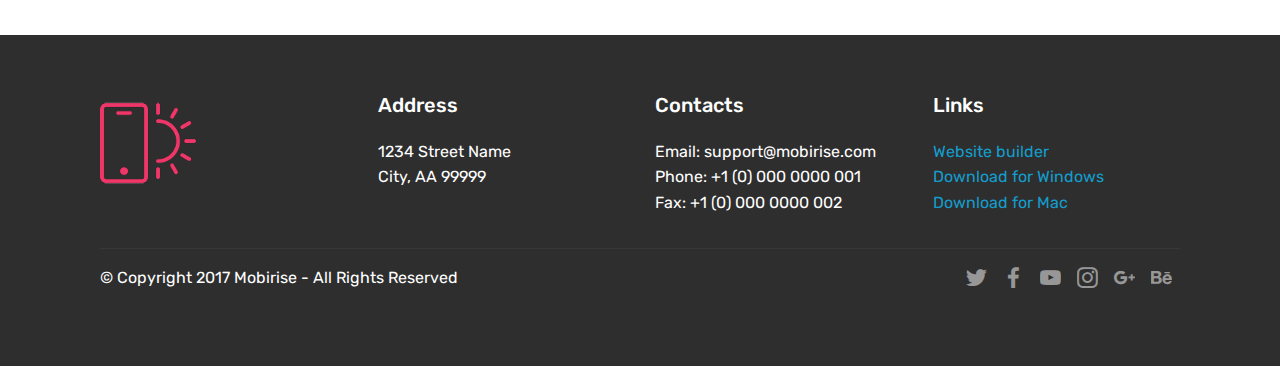
<file: page3.html>
<!DOCTYPE html>
<html >
<head>
  <!-- Site made with Mobirise Website Builder v4.7.1, https://mobirise.com -->
  <meta charset="UTF-8">
  <meta http-equiv="X-UA-Compatible" content="IE=edge">
  <meta name="generator" content="Mobirise v4.7.1, mobirise.com">
  <meta name="viewport" content="width=device-width, initial-scale=1, minimum-scale=1">
  <link rel="shortcut icon" href="assets/images/screen-shot-2018-01-08-at-11.58.19-am-192x192.png" type="image/x-icon">
  <meta name="description" content="Web Page Generator Description">
  <title>Instagram Marketing</title>
  <link rel="stylesheet" href="assets/web/assets/mobirise-icons/mobirise-icons.css">
  <link rel="stylesheet" href="assets/tether/tether.min.css">
  <link rel="stylesheet" href="assets/bootstrap/css/bootstrap.min.css">
  <link rel="stylesheet" href="assets/bootstrap/css/bootstrap-grid.min.css">
  <link rel="stylesheet" href="assets/bootstrap/css/bootstrap-reboot.min.css">
  <link rel="stylesheet" href="assets/socicon/css/styles.css">
  <link rel="stylesheet" href="assets/dropdown/css/style.css">
  <link rel="stylesheet" href="assets/theme/css/style.css">
  <link rel="stylesheet" href="assets/mobirise/css/mbr-additional.css" type="text/css">
  
  
  
</head>
<body>
  <section class="menu cid-qPxgDa1HZ2" once="menu" id="menu1-n">

    

    <nav class="navbar navbar-expand beta-menu navbar-dropdown align-items-center navbar-fixed-top navbar-toggleable-sm">
        <button class="navbar-toggler navbar-toggler-right" type="button" data-toggle="collapse" data-target="#navbarSupportedContent" aria-controls="navbarSupportedContent" aria-expanded="false" aria-label="Toggle navigation">
            <div class="hamburger">
                <span></span>
                <span></span>
                <span></span>
                <span></span>
            </div>
        </button>
        <div class="menu-logo">
            <div class="navbar-brand">
                <span class="navbar-logo">
                    <a href="https://mobirise.com">
                         <img src="assets/images/screen-shot-2018-01-08-at-11.58.19-am-192x192.png" alt="Mobirise" title="" style="height: 3.8rem;">
                    </a>
                </span>
                <span class="navbar-caption-wrap"><a class="navbar-caption text-white display-4" href="https://mobirise.com">Lansberg &amp; Johnson</a></span>
            </div>
        </div>
        <div class="collapse navbar-collapse" id="navbarSupportedContent">
            <ul class="navbar-nav nav-dropdown nav-right" data-app-modern-menu="true"><li class="nav-item">
                    <a class="nav-link link text-white display-4" href="#top">
                        <span class="mbri-home mbr-iconfont mbr-iconfont-btn"></span>Home</a>
                </li><li class="nav-item"><a class="nav-link link text-white display-4" href="page4.html"><span class="mbri-edit mbr-iconfont mbr-iconfont-btn"></span>
                        About</a></li><li class="nav-item"><a class="nav-link link text-white display-4" href="index.html#features3-h"><span class="mbri-rocket mbr-iconfont mbr-iconfont-btn"></span>
                        Services</a></li><li class="nav-item"><a class="nav-link link text-white display-4" href="index.html#pricing-tables2-i"><span class="mbri-smile-face mbr-iconfont mbr-iconfont-btn"></span>Pricing</a></li></ul>
            
        </div>
    </nav>
</section>

<section class="engine"><a href="https://mobirise.ws/g">create own website</a></section><section class="cid-qPxBnHVzo9 mbr-fullscreen mbr-parallax-background" id="header2-r">

    

    

    <div class="container align-center">
        <div class="row justify-content-md-center">
            <div class="mbr-white col-md-10">
                <h1 class="mbr-section-title mbr-bold pb-3 mbr-fonts-style display-1">
                    Instagram Marketing</h1>
                
                <p class="mbr-text pb-3 mbr-fonts-style display-5">
                    Click any text to edit or style it. Select text to insert a link. Click blue "Gear" icon in the top right corner to hide/show buttons, text, title and change the block background. Click red "+" in the bottom right corner to add a new block. Use the top left menu to create new pages, sites and add themes.
                </p>
                
            </div>
        </div>
    </div>
    <div class="mbr-arrow hidden-sm-down" aria-hidden="true">
        <a href="#next">
            <i class="mbri-down mbr-iconfont"></i>
        </a>
    </div>
</section>

<section class="counters1 counters cid-qPxBs9cZs9" id="counters1-s">

    

    

    <div class="container">
        <h2 class="mbr-section-title pb-3 align-center mbr-fonts-style display-2">
            Counters
        </h2>
        <h3 class="mbr-section-subtitle mbr-fonts-style display-5">
            Mobirise is a beautiful site constructor
        </h3>

        <div class="container pt-4 mt-2">
            <div class="media-container-row">
                <div class="card p-3 align-center col-12 col-md-6 col-lg-4">
                    <div class="panel-item p-3">
                        <div class="card-img pb-3">
                            <span class="mbri-mobirise mbr-iconfont"></span>
                        </div>

                        <div class="card-text">
                            <h3 class="count pt-3 pb-3 mbr-fonts-style display-2">
                                  100
                            </h3>
                            <h4 class="mbr-content-title mbr-bold mbr-fonts-style display-7">
                                Unlimited websites
                            </h4>
                            <p class="mbr-content-text mbr-fonts-style display-7">
                                Mobirise give you the freedom to develop as many websites as you like given the fact that it is desktop app. Mobirise is the perfect gide.
                            </p>
                        </div>
                    </div>
                </div>


                <div class="card p-3 align-center col-12 col-md-6 col-lg-4">
                    <div class="panel-item p-3">
                        <div class="card-img pb-3">
                            <span class="mbri-touch-swipe mbr-iconfont"></span>
                        </div>
                        <div class="card-text">
                            <h3 class="count pt-3 pb-3 mbr-fonts-style display-2">
                                  200
                            </h3>
                            <h4 class="mbr-content-title mbr-bold mbr-fonts-style display-7">
                                Trendy websites blocks
                            </h4>
                            <p class="mbr-content-text mbr-fonts-style display-7">
                                    Choose from the large selection of latest pre-made blocks - jumbotrons, hero images, parallax scrolling, video backgrounds, hamburger menu, sticky header and more.
                            </p>
                        </div>
                    </div>
                </div>

                <div class="card p-3 align-center col-12 col-md-6 col-lg-4">
                    <div class="panel-item p-3">
                        <div class="card-img pb-3">
                            <span class="mbri-responsive mbr-iconfont"></span>
                        </div>
                        <div class="card-text">
                            <h3 class="count pt-3 pb-3 mbr-fonts-style display-2">
                                  300
                            </h3>
                            <h4 class="mbr-content-title mbr-bold mbr-fonts-style display-7">
                                Bootstrap
                            </h4>
                            <p class="mbr-content-text mbr-fonts-style display-7">
                                    One of Bootstrap's big point is responsiveness and obirise male effective use of this by genereating highly responsive website for you.
                            </p>
                        </div>
                    </div>
                </div>


                
            </div>
        </div>
   </div>
</section>

<section class="cid-qPxBvf6d2p" id="footer1-t">

    

    

    <div class="container">
        <div class="media-container-row content text-white">
            <div class="col-12 col-md-3">
                <div class="media-wrap">
                    <a href="https://mobirise.com/">
                        <img src="assets/images/logo2.png" alt="Mobirise">
                    </a>
                </div>
            </div>
            <div class="col-12 col-md-3 mbr-fonts-style display-7">
                <h5 class="pb-3">
                    Address
                </h5>
                <p class="mbr-text">
                    1234 Street Name
                    <br>City, AA 99999
                </p>
            </div>
            <div class="col-12 col-md-3 mbr-fonts-style display-7">
                <h5 class="pb-3">
                    Contacts
                </h5>
                <p class="mbr-text">
                    Email: support@mobirise.com
                    <br>Phone: +1 (0) 000 0000 001
                    <br>Fax: +1 (0) 000 0000 002
                </p>
            </div>
            <div class="col-12 col-md-3 mbr-fonts-style display-7">
                <h5 class="pb-3">
                    Links
                </h5>
                <p class="mbr-text">
                    <a class="text-primary" href="https://mobirise.com/">Website builder</a>
                    <br><a class="text-primary" href="https://mobirise.com/mobirise-free-win.zip">Download for Windows</a>
                    <br><a class="text-primary" href="https://mobirise.com/mobirise-free-mac.zip">Download for Mac</a>
                </p>
            </div>
        </div>
        <div class="footer-lower">
            <div class="media-container-row">
                <div class="col-sm-12">
                    <hr>
                </div>
            </div>
            <div class="media-container-row mbr-white">
                <div class="col-sm-6 copyright">
                    <p class="mbr-text mbr-fonts-style display-7">
                        © Copyright 2017 Mobirise - All Rights Reserved
                    </p>
                </div>
                <div class="col-md-6">
                    <div class="social-list align-right">
                        <div class="soc-item">
                            <a href="https://twitter.com/mobirise" target="_blank">
                                <span class="socicon-twitter socicon mbr-iconfont mbr-iconfont-social"></span>
                            </a>
                        </div>
                        <div class="soc-item">
                            <a href="https://www.facebook.com/pages/Mobirise/1616226671953247" target="_blank">
                                <span class="socicon-facebook socicon mbr-iconfont mbr-iconfont-social"></span>
                            </a>
                        </div>
                        <div class="soc-item">
                            <a href="https://www.youtube.com/c/mobirise" target="_blank">
                                <span class="socicon-youtube socicon mbr-iconfont mbr-iconfont-social"></span>
                            </a>
                        </div>
                        <div class="soc-item">
                            <a href="https://instagram.com/mobirise" target="_blank">
                                <span class="socicon-instagram socicon mbr-iconfont mbr-iconfont-social"></span>
                            </a>
                        </div>
                        <div class="soc-item">
                            <a href="https://plus.google.com/u/0/+Mobirise" target="_blank">
                                <span class="socicon-googleplus socicon mbr-iconfont mbr-iconfont-social"></span>
                            </a>
                        </div>
                        <div class="soc-item">
                            <a href="https://www.behance.net/Mobirise" target="_blank">
                                <span class="socicon-behance socicon mbr-iconfont mbr-iconfont-social"></span>
                            </a>
                        </div>
                    </div>
                </div>
            </div>
        </div>
    </div>
</section>


  <script src="assets/web/assets/jquery/jquery.min.js"></script>
  <script src="assets/popper/popper.min.js"></script>
  <script src="assets/tether/tether.min.js"></script>
  <script src="assets/bootstrap/js/bootstrap.min.js"></script>
  <script src="assets/smoothscroll/smooth-scroll.js"></script>
  <script src="assets/touchswipe/jquery.touch-swipe.min.js"></script>
  <script src="assets/parallax/jarallax.min.js"></script>
  <script src="assets/viewportchecker/jquery.viewportchecker.js"></script>
  <script src="assets/dropdown/js/script.min.js"></script>
  <script src="assets/theme/js/script.js"></script>
  
  
 <div id="scrollToTop" class="scrollToTop mbr-arrow-up"><a style="text-align: center;"><i></i></a></div>
  </body>
</html>
</file>
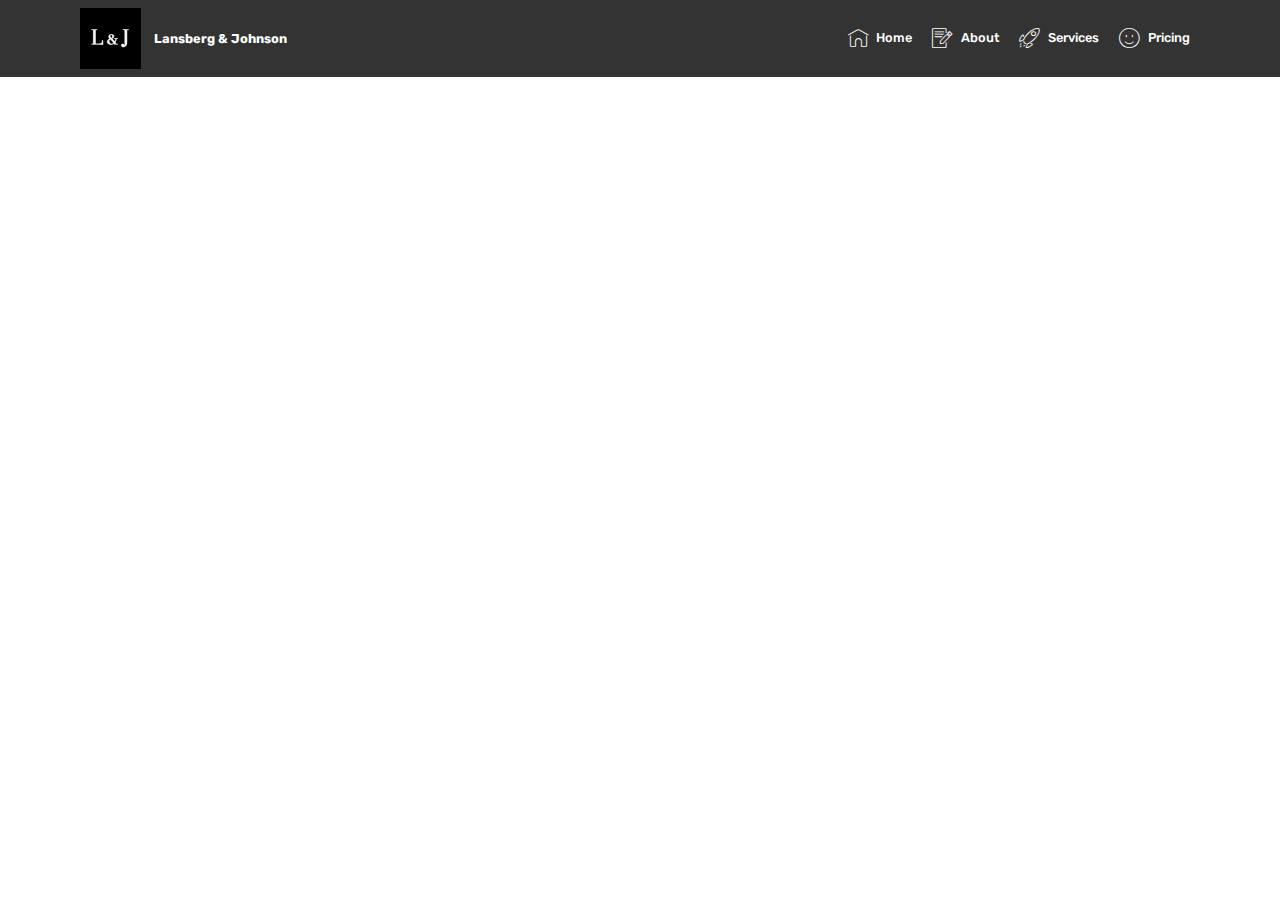
<file: page4.html>
<!DOCTYPE html>
<html >
<head>
  <!-- Site made with Mobirise Website Builder v4.7.1, https://mobirise.com -->
  <meta charset="UTF-8">
  <meta http-equiv="X-UA-Compatible" content="IE=edge">
  <meta name="generator" content="Mobirise v4.7.1, mobirise.com">
  <meta name="viewport" content="width=device-width, initial-scale=1, minimum-scale=1">
  <link rel="shortcut icon" href="assets/images/screen-shot-2018-01-08-at-11.58.19-am-192x192.png" type="image/x-icon">
  <meta name="description" content="Website Builder Description">
  <title>About</title>
  <link rel="stylesheet" href="assets/web/assets/mobirise-icons/mobirise-icons.css">
  <link rel="stylesheet" href="assets/tether/tether.min.css">
  <link rel="stylesheet" href="assets/bootstrap/css/bootstrap.min.css">
  <link rel="stylesheet" href="assets/bootstrap/css/bootstrap-grid.min.css">
  <link rel="stylesheet" href="assets/bootstrap/css/bootstrap-reboot.min.css">
  <link rel="stylesheet" href="assets/dropdown/css/style.css">
  <link rel="stylesheet" href="assets/theme/css/style.css">
  <link rel="stylesheet" href="assets/mobirise/css/mbr-additional.css" type="text/css">
  
  
  
</head>
<body>
  <section class="menu cid-qPxgDa1HZ2" once="menu" id="menu1-p">

    

    <nav class="navbar navbar-expand beta-menu navbar-dropdown align-items-center navbar-fixed-top navbar-toggleable-sm">
        <button class="navbar-toggler navbar-toggler-right" type="button" data-toggle="collapse" data-target="#navbarSupportedContent" aria-controls="navbarSupportedContent" aria-expanded="false" aria-label="Toggle navigation">
            <div class="hamburger">
                <span></span>
                <span></span>
                <span></span>
                <span></span>
            </div>
        </button>
        <div class="menu-logo">
            <div class="navbar-brand">
                <span class="navbar-logo">
                    <a href="https://mobirise.com">
                         <img src="assets/images/screen-shot-2018-01-08-at-11.58.19-am-192x192.png" alt="Mobirise" title="" style="height: 3.8rem;">
                    </a>
                </span>
                <span class="navbar-caption-wrap"><a class="navbar-caption text-white display-4" href="https://mobirise.com">Lansberg &amp; Johnson</a></span>
            </div>
        </div>
        <div class="collapse navbar-collapse" id="navbarSupportedContent">
            <ul class="navbar-nav nav-dropdown nav-right" data-app-modern-menu="true"><li class="nav-item">
                    <a class="nav-link link text-white display-4" href="#top">
                        <span class="mbri-home mbr-iconfont mbr-iconfont-btn"></span>Home</a>
                </li><li class="nav-item"><a class="nav-link link text-white display-4" href="page4.html"><span class="mbri-edit mbr-iconfont mbr-iconfont-btn"></span>
                        About</a></li><li class="nav-item"><a class="nav-link link text-white display-4" href="index.html#features3-h"><span class="mbri-rocket mbr-iconfont mbr-iconfont-btn"></span>
                        Services</a></li><li class="nav-item"><a class="nav-link link text-white display-4" href="index.html#pricing-tables2-i"><span class="mbri-smile-face mbr-iconfont mbr-iconfont-btn"></span>Pricing</a></li></ul>
            
        </div>
    </nav>
</section>


  <section class="engine"><a href="https://mobirise.ws">Mobirise</a></section><script src="assets/web/assets/jquery/jquery.min.js"></script>
  <script src="assets/popper/popper.min.js"></script>
  <script src="assets/tether/tether.min.js"></script>
  <script src="assets/bootstrap/js/bootstrap.min.js"></script>
  <script src="assets/smoothscroll/smooth-scroll.js"></script>
  <script src="assets/dropdown/js/script.min.js"></script>
  <script src="assets/touchswipe/jquery.touch-swipe.min.js"></script>
  <script src="assets/theme/js/script.js"></script>
  
  
 <div id="scrollToTop" class="scrollToTop mbr-arrow-up"><a style="text-align: center;"><i></i></a></div>
  </body>
</html>
</file>
<file: assets/web/assets/mobirise-icons/mobirise-icons.css>
@font-face {
  font-family: 'MobiriseIcons';
  src:  url('mobirise-icons.eot?spat4u');
  src:  url('mobirise-icons.eot?spat4u#iefix') format('embedded-opentype'),
    url('mobirise-icons.ttf?spat4u') format('truetype'),
    url('mobirise-icons.woff?spat4u') format('woff'),
    url('mobirise-icons.svg?spat4u#MobiriseIcons') format('svg');
  font-weight: normal;
  font-style: normal;
}

[class^="mbri-"], [class*=" mbri-"] {
  /* use !important to prevent issues with browser extensions that change fonts */
  font-family: MobiriseIcons !important;
  speak: none;
  font-style: normal;
  font-weight: normal;
  font-variant: normal;
  text-transform: none;
  line-height: 1;

  /* Better Font Rendering =========== */
  -webkit-font-smoothing: antialiased;
  -moz-osx-font-smoothing: grayscale;
}

.mbri-add-submenu:before {
  content: "\e900";
}
.mbri-alert:before {
  content: "\e901";
}
.mbri-align-center:before {
  content: "\e902";
}
.mbri-align-justify:before {
  content: "\e903";
}
.mbri-align-left:before {
  content: "\e904";
}
.mbri-align-right:before {
  content: "\e905";
}
.mbri-android:before {
  content: "\e906";
}
.mbri-apple:before {
  content: "\e907";
}
.mbri-arrow-down:before {
  content: "\e908";
}
.mbri-arrow-next:before {
  content: "\e909";
}
.mbri-arrow-prev:before {
  content: "\e90a";
}
.mbri-arrow-up:before {
  content: "\e90b";
}
.mbri-bold:before {
  content: "\e90c";
}
.mbri-bookmark:before {
  content: "\e90d";
}
.mbri-bootstrap:before {
  content: "\e90e";
}
.mbri-briefcase:before {
  content: "\e90f";
}
.mbri-browse:before {
  content: "\e910";
}
.mbri-bulleted-list:before {
  content: "\e911";
}
.mbri-calendar:before {
  content: "\e912";
}
.mbri-camera:before {
  content: "\e913";
}
.mbri-cart-add:before {
  content: "\e914";
}
.mbri-cart-full:before {
  content: "\e915";
}
.mbri-cash:before {
  content: "\e916";
}
.mbri-change-style:before {
  content: "\e917";
}
.mbri-chat:before {
  content: "\e918";
}
.mbri-clock:before {
  content: "\e919";
}
.mbri-close:before {
  content: "\e91a";
}
.mbri-cloud:before {
  content: "\e91b";
}
.mbri-code:before {
  content: "\e91c";
}
.mbri-contact-form:before {
  content: "\e91d";
}
.mbri-credit-card:before {
  content: "\e91e";
}
.mbri-cursor-click:before {
  content: "\e91f";
}
.mbri-cust-feedback:before {
  content: "\e920";
}
.mbri-database:before {
  content: "\e921";
}
.mbri-delivery:before {
  content: "\e922";
}
.mbri-desktop:before {
  content: "\e923";
}
.mbri-devices:before {
  content: "\e924";
}
.mbri-down:before {
  content: "\e925";
}
.mbri-download:before {
  content: "\e989";
}
.mbri-drag-n-drop:before {
  content: "\e927";
}
.mbri-drag-n-drop2:before {
  content: "\e928";
}
.mbri-edit:before {
  content: "\e929";
}
.mbri-edit2:before {
  content: "\e92a";
}
.mbri-error:before {
  content: "\e92b";
}
.mbri-extension:before {
  content: "\e92c";
}
.mbri-features:before {
  content: "\e92d";
}
.mbri-file:before {
  content: "\e92e";
}
.mbri-flag:before {
  content: "\e92f";
}
.mbri-folder:before {
  content: "\e930";
}
.mbri-gift:before {
  content: "\e931";
}
.mbri-github:before {
  content: "\e932";
}
.mbri-globe:before {
  content: "\e933";
}
.mbri-globe-2:before {
  content: "\e934";
}
.mbri-growing-chart:before {
  content: "\e935";
}
.mbri-hearth:before {
  content: "\e936";
}
.mbri-help:before {
  content: "\e937";
}
.mbri-home:before {
  content: "\e938";
}
.mbri-hot-cup:before {
  content: "\e939";
}
.mbri-idea:before {
  content: "\e93a";
}
.mbri-image-gallery:before {
  content: "\e93b";
}
.mbri-image-slider:before {
  content: "\e93c";
}
.mbri-info:before {
  content: "\e93d";
}
.mbri-italic:before {
  content: "\e93e";
}
.mbri-key:before {
  content: "\e93f";
}
.mbri-laptop:before {
  content: "\e940";
}
.mbri-layers:before {
  content: "\e941";
}
.mbri-left-right:before {
  content: "\e942";
}
.mbri-left:before {
  content: "\e943";
}
.mbri-letter:before {
  content: "\e944";
}
.mbri-like:before {
  content: "\e945";
}
.mbri-link:before {
  content: "\e946";
}
.mbri-lock:before {
  content: "\e947";
}
.mbri-login:before {
  content: "\e948";
}
.mbri-logout:before {
  content: "\e949";
}
.mbri-magic-stick:before {
  content: "\e94a";
}
.mbri-map-pin:before {
  content: "\e94b";
}
.mbri-menu:before {
  content: "\e94c";
}
.mbri-mobile:before {
  content: "\e94d";
}
.mbri-mobile2:before {
  content: "\e94e";
}
.mbri-mobirise:before {
  content: "\e94f";
}
.mbri-more-horizontal:before {
  content: "\e950";
}
.mbri-more-vertical:before {
  content: "\e951";
}
.mbri-music:before {
  content: "\e952";
}
.mbri-new-file:before {
  content: "\e953";
}
.mbri-numbered-list:before {
  content: "\e954";
}
.mbri-opened-folder:before {
  content: "\e955";
}
.mbri-pages:before {
  content: "\e956";
}
.mbri-paper-plane:before {
  content: "\e957";
}
.mbri-paperclip:before {
  content: "\e958";
}
.mbri-photo:before {
  content: "\e959";
}
.mbri-photos:before {
  content: "\e95a";
}
.mbri-pin:before {
  content: "\e95b";
}
.mbri-play:before {
  content: "\e95c";
}
.mbri-plus:before {
  content: "\e95d";
}
.mbri-preview:before {
  content: "\e95e";
}
.mbri-print:before {
  content: "\e95f";
}
.mbri-protect:before {
  content: "\e960";
}
.mbri-question:before {
  content: "\e961";
}
.mbri-quote-left:before {
  content: "\e962";
}
.mbri-quote-right:before {
  content: "\e963";
}
.mbri-refresh:before {
  content: "\e964";
}
.mbri-responsive:before {
  content: "\e965";
}
.mbri-right:before {
  content: "\e966";
}
.mbri-rocket:before {
  content: "\e967";
}
.mbri-sad-face:before {
  content: "\e968";
}
.mbri-sale:before {
  content: "\e969";
}
.mbri-save:before {
  content: "\e96a";
}
.mbri-search:before {
  content: "\e96b";
}
.mbri-setting:before {
  content: "\e96c";
}
.mbri-setting2:before {
  content: "\e96d";
}
.mbri-setting3:before {
  content: "\e96e";
}
.mbri-share:before {
  content: "\e96f";
}
.mbri-shopping-bag:before {
  content: "\e970";
}
.mbri-shopping-basket:before {
  content: "\e971";
}
.mbri-shopping-cart:before {
  content: "\e972";
}
.mbri-sites:before {
  content: "\e973";
}
.mbri-smile-face:before {
  content: "\e974";
}
.mbri-speed:before {
  content: "\e975";
}
.mbri-star:before {
  content: "\e976";
}
.mbri-success:before {
  content: "\e977";
}
.mbri-sun:before {
  content: "\e978";
}
.mbri-sun2:before {
  content: "\e979";
}
.mbri-tablet:before {
  content: "\e97a";
}
.mbri-tablet-vertical:before {
  content: "\e97b";
}
.mbri-target:before {
  content: "\e97c";
}
.mbri-timer:before {
  content: "\e97d";
}
.mbri-to-ftp:before {
  content: "\e97e";
}
.mbri-to-local-drive:before {
  content: "\e97f";
}
.mbri-touch-swipe:before {
  content: "\e980";
}
.mbri-touch:before {
  content: "\e981";
}
.mbri-trash:before {
  content: "\e982";
}
.mbri-underline:before {
  content: "\e983";
}
.mbri-unlink:before {
  content: "\e984";
}
.mbri-unlock:before {
  content: "\e985";
}
.mbri-up-down:before {
  content: "\e986";
}
.mbri-up:before {
  content: "\e987";
}
.mbri-update:before {
  content: "\e988";
}
.mbri-upload:before {
 content: "\e926"; 
}
.mbri-user:before {
  content: "\e98a";
}
.mbri-user2:before {
  content: "\e98b";
}
.mbri-users:before {
  content: "\e98c";
}
.mbri-video:before {
  content: "\e98d";
}
.mbri-video-play:before {
  content: "\e98e";
}
.mbri-watch:before {
  content: "\e98f";
}
.mbri-website-theme:before {
  content: "\e990";
}
.mbri-wifi:before {
  content: "\e991";
}
.mbri-windows:before {
  content: "\e992";
}
.mbri-zoom-out:before {
  content: "\e993";
}
.mbri-redo:before {
  content: "\e994";
}
.mbri-undo:before {
  content: "\e995";
}
</file>
<file: assets/dropdown/css/style.css>
.navbar-dropdown {
  left: 0;
  padding: 0;
  position: absolute;
  right: 0;
  top: 0;
  transition: all 0.45s ease;
  z-index: 1030;
  background: #282828; }
  .navbar-dropdown .navbar-logo {
    margin-right: 0.8rem;
    transition: margin 0.3s ease-in-out;
    vertical-align: middle; }
    .navbar-dropdown .navbar-logo img {
      height: 3.125rem;
      transition: all 0.3s ease-in-out; }
    .navbar-dropdown .navbar-logo.mbr-iconfont {
      font-size: 3.125rem;
      line-height: 3.125rem; }
  .navbar-dropdown .navbar-caption {
    font-weight: 700;
    white-space: normal;
    vertical-align: -4px;
    line-height: 3.125rem !important; }
    .navbar-dropdown .navbar-caption, .navbar-dropdown .navbar-caption:hover {
      color: inherit;
      text-decoration: none; }
  .navbar-dropdown .mbr-iconfont + .navbar-caption {
    vertical-align: -1px; }
  .navbar-dropdown.navbar-fixed-top {
    position: fixed; }
  .navbar-dropdown .navbar-brand span {
    vertical-align: -4px; }
  .navbar-dropdown.bg-color.transparent {
    background: none; }
  .navbar-dropdown.navbar-short .navbar-brand {
    padding: 0.625rem 0; }
    .navbar-dropdown.navbar-short .navbar-brand span {
      vertical-align: -1px; }
  .navbar-dropdown.navbar-short .navbar-caption {
    line-height: 2.375rem !important;
    vertical-align: -2px; }
  .navbar-dropdown.navbar-short .navbar-logo {
    margin-right: 0.5rem; }
    .navbar-dropdown.navbar-short .navbar-logo img {
      height: 2.375rem; }
    .navbar-dropdown.navbar-short .navbar-logo.mbr-iconfont {
      font-size: 2.375rem;
      line-height: 2.375rem; }
  .navbar-dropdown.navbar-short .mbr-table-cell {
    height: 3.625rem; }
  .navbar-dropdown .navbar-close {
    left: 0.6875rem;
    position: fixed;
    top: 0.75rem;
    z-index: 1000; }
  .navbar-dropdown .hamburger-icon {
    content: "";
    display: inline-block;
    vertical-align: middle;
    width: 16px;
    -webkit-box-shadow: 0 -6px 0 1px #282828,0 0 0 1px #282828,0 6px 0 1px #282828;
    -moz-box-shadow: 0 -6px 0 1px #282828,0 0 0 1px #282828,0 6px 0 1px #282828;
    box-shadow: 0 -6px 0 1px #282828,0 0 0 1px #282828,0 6px 0 1px #282828; }

.dropdown-menu .dropdown-toggle[data-toggle="dropdown-submenu"]::after {
  border-bottom: 0.35em solid transparent;
  border-left: 0.35em solid;
  border-right: 0;
  border-top: 0.35em solid transparent;
  margin-left: 0.3rem; }

.dropdown-menu .dropdown-item:focus {
  outline: 0; }

.nav-dropdown {
  font-size: 0.75rem;
  font-weight: 500;
  height: auto !important; }
  .nav-dropdown .nav-btn {
    padding-left: 1rem; }
  .nav-dropdown .link {
    margin: .667em 1.667em;
    font-weight: 500;
    padding: 0;
    transition: color .2s ease-in-out; }
    .nav-dropdown .link.dropdown-toggle {
      margin-right: 2.583em; }
      .nav-dropdown .link.dropdown-toggle::after {
        margin-left: .25rem;
        border-top: 0.35em solid;
        border-right: 0.35em solid transparent;
        border-left: 0.35em solid transparent;
        border-bottom: 0; }
      .nav-dropdown .link.dropdown-toggle[aria-expanded="true"] {
        margin: 0;
        padding: 0.667em 3.263em  0.667em 1.667em; }
  .nav-dropdown .link::after,
  .nav-dropdown .dropdown-item::after {
    color: inherit; }
  .nav-dropdown .btn {
    font-size: 0.75rem;
    font-weight: 700;
    letter-spacing: 0;
    margin-bottom: 0;
    padding-left: 1.25rem;
    padding-right: 1.25rem; }
  .nav-dropdown .dropdown-menu {
    border-radius: 0;
    border: 0;
    left: 0;
    margin: 0;
    padding-bottom: 1.25rem;
    padding-top: 1.25rem;
    position: relative; }
  .nav-dropdown .dropdown-submenu {
    margin-left: 0.125rem;
    top: 0; }
  .nav-dropdown .dropdown-item {
    font-weight: 500;
    line-height: 2;
    padding: 0.3846em 4.615em 0.3846em 1.5385em;
    position: relative;
    transition: color .2s ease-in-out, background-color .2s ease-in-out; }
    .nav-dropdown .dropdown-item::after {
      margin-top: -0.3077em;
      position: absolute;
      right: 1.1538em;
      top: 50%; }
    .nav-dropdown .dropdown-item:focus, .nav-dropdown .dropdown-item:hover {
      background: none; }

@media (max-width: 767px) {
  .nav-dropdown.navbar-toggleable-sm {
    bottom: 0;
    display: none;
    left: 0;
    overflow-x: hidden;
    position: fixed;
    top: 0;
    transform: translateX(-100%);
    -ms-transform: translateX(-100%);
    -webkit-transform: translateX(-100%);
    width: 18.75rem;
    z-index: 999; } }
.nav-dropdown.navbar-toggleable-xl {
  bottom: 0;
  display: none;
  left: 0;
  overflow-x: hidden;
  position: fixed;
  top: 0;
  transform: translateX(-100%);
  -ms-transform: translateX(-100%);
  -webkit-transform: translateX(-100%);
  width: 18.75rem;
  z-index: 999; }

.nav-dropdown-sm {
  display: block !important;
  overflow-x: hidden;
  overflow: auto;
  padding-top: 3.875rem; }
  .nav-dropdown-sm::after {
    content: "";
    display: block;
    height: 3rem;
    width: 100%; }
  .nav-dropdown-sm.collapse.in ~ .navbar-close {
    display: block !important; }
  .nav-dropdown-sm.collapsing, .nav-dropdown-sm.collapse.in {
    transform: translateX(0);
    -ms-transform: translateX(0);
    -webkit-transform: translateX(0);
    transition: all 0.25s ease-out;
    -webkit-transition: all 0.25s ease-out;
    background: #282828; }
  .nav-dropdown-sm.collapsing[aria-expanded="false"] {
    transform: translateX(-100%);
    -ms-transform: translateX(-100%);
    -webkit-transform: translateX(-100%); }
  .nav-dropdown-sm .nav-item {
    display: block;
    margin-left: 0 !important;
    padding-left: 0; }
  .nav-dropdown-sm .link,
  .nav-dropdown-sm .dropdown-item {
    border-top: 1px dotted rgba(255, 255, 255, 0.1);
    font-size: 0.8125rem;
    line-height: 1.6;
    margin: 0 !important;
    padding: 0.875rem 2.4rem 0.875rem 1.5625rem !important;
    position: relative;
    white-space: normal; }
    .nav-dropdown-sm .link:focus, .nav-dropdown-sm .link:hover,
    .nav-dropdown-sm .dropdown-item:focus,
    .nav-dropdown-sm .dropdown-item:hover {
      background: rgba(0, 0, 0, 0.2) !important;
      color: #c0a375; }
  .nav-dropdown-sm .nav-btn {
    position: relative;
    padding: 1.5625rem 1.5625rem 0 1.5625rem; }
    .nav-dropdown-sm .nav-btn::before {
      border-top: 1px dotted rgba(255, 255, 255, 0.1);
      content: "";
      left: 0;
      position: absolute;
      top: 0;
      width: 100%; }
    .nav-dropdown-sm .nav-btn + .nav-btn {
      padding-top: 0.625rem; }
      .nav-dropdown-sm .nav-btn + .nav-btn::before {
        display: none; }
  .nav-dropdown-sm .btn {
    padding: 0.625rem 0; }
  .nav-dropdown-sm .dropdown-toggle[data-toggle="dropdown-submenu"]::after {
    margin-left: .25rem;
    border-top: 0.35em solid;
    border-right: 0.35em solid transparent;
    border-left: 0.35em solid transparent;
    border-bottom: 0; }
  .nav-dropdown-sm .dropdown-toggle[data-toggle="dropdown-submenu"][aria-expanded="true"]::after {
    border-top: 0;
    border-right: 0.35em solid transparent;
    border-left: 0.35em solid transparent;
    border-bottom: 0.35em solid; }
  .nav-dropdown-sm .dropdown-menu {
    margin: 0;
    padding: 0;
    position: relative;
    top: 0;
    left: 0;
    width: 100%;
    border: 0;
    float: none;
    border-radius: 0;
    background: none; }
  .nav-dropdown-sm .dropdown-submenu {
    left: 100%;
    margin-left: 0.125rem;
    margin-top: -1.25rem;
    top: 0; }

.navbar-toggleable-sm .nav-dropdown .dropdown-menu {
  position: absolute; }

.navbar-toggleable-sm .nav-dropdown .dropdown-submenu {
  left: 100%;
  margin-left: 0.125rem;
  margin-top: -1.25rem;
  top: 0; }

.navbar-toggleable-sm.opened .nav-dropdown .dropdown-menu {
  position: relative; }

.navbar-toggleable-sm.opened .nav-dropdown .dropdown-submenu {
  left: 0;
  margin-left: 00rem;
  margin-top: 0rem;
  top: 0; }

.is-builder .nav-dropdown.collapsing {
  transition: none !important; }

/*# sourceMappingURL=style.css.map */
</file>
<file: assets/socicon/css/styles.css>
@charset "UTF-8";

@font-face {
  font-family: "socicon";
  src:url("../fonts/socicon.eot");
  src:url("../fonts/socicon.eot?#iefix") format("embedded-opentype"),
    url("../fonts/socicon.woff") format("woff"),
    url("../fonts/socicon.ttf") format("truetype"),
    url("../fonts/socicon.svg#socicon") format("svg");
  font-weight: normal;
  font-style: normal;

}

[data-icon]:before {
  font-family: "socicon" !important;
  content: attr(data-icon);
  font-style: normal !important;
  font-weight: normal !important;
  font-variant: normal !important;
  text-transform: none !important;
  speak: none;
  line-height: 1;
  -webkit-font-smoothing: antialiased;
  -moz-osx-font-smoothing: grayscale;
}

[class^="socicon-"]:before,
[class*=" socicon-"]:before {
  font-family: "socicon" !important;
  font-style: normal !important;
  font-weight: normal !important;
  font-variant: normal !important;
  text-transform: none !important;
  speak: none;
  line-height: 1;
  -webkit-font-smoothing: antialiased;
  -moz-osx-font-smoothing: grayscale;
}

.socicon-modelmayhem:before {
  content: "\e000";
}
.socicon-mixcloud:before {
  content: "\e001";
}
.socicon-drupal:before {
  content: "\e002";
}
.socicon-swarm:before {
  content: "\e003";
}
.socicon-istock:before {
  content: "\e004";
}
.socicon-yammer:before {
  content: "\e005";
}
.socicon-ello:before {
  content: "\e006";
}
.socicon-stackoverflow:before {
  content: "\e007";
}
.socicon-persona:before {
  content: "\e008";
}
.socicon-triplej:before {
  content: "\e009";
}
.socicon-houzz:before {
  content: "\e00a";
}
.socicon-rss:before {
  content: "\e00b";
}
.socicon-paypal:before {
  content: "\e00c";
}
.socicon-odnoklassniki:before {
  content: "\e00d";
}
.socicon-airbnb:before {
  content: "\e00e";
}
.socicon-periscope:before {
  content: "\e00f";
}
.socicon-outlook:before {
  content: "\e010";
}
.socicon-coderwall:before {
  content: "\e011";
}
.socicon-tripadvisor:before {
  content: "\e012";
}
.socicon-appnet:before {
  content: "\e013";
}
.socicon-goodreads:before {
  content: "\e014";
}
.socicon-tripit:before {
  content: "\e015";
}
.socicon-lanyrd:before {
  content: "\e016";
}
.socicon-slideshare:before {
  content: "\e017";
}
.socicon-buffer:before {
  content: "\e018";
}
.socicon-disqus:before {
  content: "\e019";
}
.socicon-vkontakte:before {
  content: "\e01a";
}
.socicon-whatsapp:before {
  content: "\e01b";
}
.socicon-patreon:before {
  content: "\e01c";
}
.socicon-storehouse:before {
  content: "\e01d";
}
.socicon-pocket:before {
  content: "\e01e";
}
.socicon-mail:before {
  content: "\e01f";
}
.socicon-blogger:before {
  content: "\e020";
}
.socicon-technorati:before {
  content: "\e021";
}
.socicon-reddit:before {
  content: "\e022";
}
.socicon-dribbble:before {
  content: "\e023";
}
.socicon-stumbleupon:before {
  content: "\e024";
}
.socicon-digg:before {
  content: "\e025";
}
.socicon-envato:before {
  content: "\e026";
}
.socicon-behance:before {
  content: "\e027";
}
.socicon-delicious:before {
  content: "\e028";
}
.socicon-deviantart:before {
  content: "\e029";
}
.socicon-forrst:before {
  content: "\e02a";
}
.socicon-play:before {
  content: "\e02b";
}
.socicon-zerply:before {
  content: "\e02c";
}
.socicon-wikipedia:before {
  content: "\e02d";
}
.socicon-apple:before {
  content: "\e02e";
}
.socicon-flattr:before {
  content: "\e02f";
}
.socicon-github:before {
  content: "\e030";
}
.socicon-renren:before {
  content: "\e031";
}
.socicon-friendfeed:before {
  content: "\e032";
}
.socicon-newsvine:before {
  content: "\e033";
}
.socicon-identica:before {
  content: "\e034";
}
.socicon-bebo:before {
  content: "\e035";
}
.socicon-zynga:before {
  content: "\e036";
}
.socicon-steam:before {
  content: "\e037";
}
.socicon-xbox:before {
  content: "\e038";
}
.socicon-windows:before {
  content: "\e039";
}
.socicon-qq:before {
  content: "\e03a";
}
.socicon-douban:before {
  content: "\e03b";
}
.socicon-meetup:before {
  content: "\e03c";
}
.socicon-playstation:before {
  content: "\e03d";
}
.socicon-android:before {
  content: "\e03e";
}
.socicon-snapchat:before {
  content: "\e03f";
}
.socicon-twitter:before {
  content: "\e040";
}
.socicon-facebook:before {
  content: "\e041";
}
.socicon-googleplus:before {
  content: "\e042";
}
.socicon-pinterest:before {
  content: "\e043";
}
.socicon-foursquare:before {
  content: "\e044";
}
.socicon-yahoo:before {
  content: "\e045";
}
.socicon-skype:before {
  content: "\e046";
}
.socicon-yelp:before {
  content: "\e047";
}
.socicon-feedburner:before {
  content: "\e048";
}
.socicon-linkedin:before {
  content: "\e049";
}
.socicon-viadeo:before {
  content: "\e04a";
}
.socicon-xing:before {
  content: "\e04b";
}
.socicon-myspace:before {
  content: "\e04c";
}
.socicon-soundcloud:before {
  content: "\e04d";
}
.socicon-spotify:before {
  content: "\e04e";
}
.socicon-grooveshark:before {
  content: "\e04f";
}
.socicon-lastfm:before {
  content: "\e050";
}
.socicon-youtube:before {
  content: "\e051";
}
.socicon-vimeo:before {
  content: "\e052";
}
.socicon-dailymotion:before {
  content: "\e053";
}
.socicon-vine:before {
  content: "\e054";
}
.socicon-flickr:before {
  content: "\e055";
}
.socicon-500px:before {
  content: "\e056";
}
.socicon-wordpress:before {
  content: "\e058";
}
.socicon-tumblr:before {
  content: "\e059";
}
.socicon-twitch:before {
  content: "\e05a";
}
.socicon-8tracks:before {
  content: "\e05b";
}
.socicon-amazon:before {
  content: "\e05c";
}
.socicon-icq:before {
  content: "\e05d";
}
.socicon-smugmug:before {
  content: "\e05e";
}
.socicon-ravelry:before {
  content: "\e05f";
}
.socicon-weibo:before {
  content: "\e060";
}
.socicon-baidu:before {
  content: "\e061";
}
.socicon-angellist:before {
  content: "\e062";
}
.socicon-ebay:before {
  content: "\e063";
}
.socicon-imdb:before {
  content: "\e064";
}
.socicon-stayfriends:before {
  content: "\e065";
}
.socicon-residentadvisor:before {
  content: "\e066";
}
.socicon-google:before {
  content: "\e067";
}
.socicon-yandex:before {
  content: "\e068";
}
.socicon-sharethis:before {
  content: "\e069";
}
.socicon-bandcamp:before {
  content: "\e06a";
}
.socicon-itunes:before {
  content: "\e06b";
}
.socicon-deezer:before {
  content: "\e06c";
}
.socicon-telegram:before {
  content: "\e06e";
}
.socicon-openid:before {
  content: "\e06f";
}
.socicon-amplement:before {
  content: "\e070";
}
.socicon-viber:before {
  content: "\e071";
}
.socicon-zomato:before {
  content: "\e072";
}
.socicon-draugiem:before {
  content: "\e074";
}
.socicon-endomodo:before {
  content: "\e075";
}
.socicon-filmweb:before {
  content: "\e076";
}
.socicon-stackexchange:before {
  content: "\e077";
}
.socicon-wykop:before {
  content: "\e078";
}
.socicon-teamspeak:before {
  content: "\e079";
}
.socicon-teamviewer:before {
  content: "\e07a";
}
.socicon-ventrilo:before {
  content: "\e07b";
}
.socicon-younow:before {
  content: "\e07c";
}
.socicon-raidcall:before {
  content: "\e07d";
}
.socicon-mumble:before {
  content: "\e07e";
}
.socicon-medium:before {
  content: "\e06d";
}
.socicon-bebee:before {
  content: "\e07f";
}
.socicon-hitbox:before {
  content: "\e080";
}
.socicon-reverbnation:before {
  content: "\e081";
}
.socicon-formulr:before {
  content: "\e082";
}
.socicon-instagram:before {
  content: "\e057";
}
.socicon-battlenet:before {
  content: "\e083";
}
.socicon-chrome:before {
  content: "\e084";
}
.socicon-discord:before {
  content: "\e086";
}
.socicon-issuu:before {
  content: "\e087";
}
.socicon-macos:before {
  content: "\e088";
}
.socicon-firefox:before {
  content: "\e089";
}
.socicon-opera:before {
  content: "\e08d";
}
.socicon-keybase:before {
  content: "\e090";
}
.socicon-alliance:before {
  content: "\e091";
}
.socicon-livejournal:before {
  content: "\e092";
}
.socicon-googlephotos:before {
  content: "\e093";
}
.socicon-horde:before {
  content: "\e094";
}
.socicon-etsy:before {
  content: "\e095";
}
.socicon-zapier:before {
  content: "\e096";
}
.socicon-google-scholar:before {
  content: "\e097";
}
.socicon-researchgate:before {
  content: "\e098";
}
.socicon-wechat:before {
  content: "\e099";
}
.socicon-strava:before {
  content: "\e09a";
}
.socicon-line:before {
  content: "\e09b";
}
.socicon-lyft:before {
  content: "\e09c";
}
.socicon-uber:before {
  content: "\e09d";
}
.socicon-songkick:before {
  content: "\e09e";
}
.socicon-viewbug:before {
  content: "\e09f";
}
.socicon-googlegroups:before {
  content: "\e0a0";
}
.socicon-quora:before {
  content: "\e073";
}
.socicon-diablo:before {
  content: "\e085";
}
.socicon-blizzard:before {
  content: "\e0a1";
}
.socicon-hearthstone:before {
  content: "\e08b";
}
.socicon-heroes:before {
  content: "\e08a";
}
.socicon-overwatch:before {
  content: "\e08c";
}
.socicon-warcraft:before {
  content: "\e08e";
}
.socicon-starcraft:before {
  content: "\e08f";
}
.socicon-beam:before {
  content: "\e0a2";
}
.socicon-curse:before {
  content: "\e0a3";
}
.socicon-player:before {
  content: "\e0a4";
}
.socicon-streamjar:before {
  content: "\e0a5";
}
.socicon-nintendo:before {
  content: "\e0a6";
}
.socicon-hellocoton:before {
  content: "\e0a7";
}
</file>
<file: assets/theme/css/style.css>
/*!
 * Mobirise v4 theme (https://mobirise.com/)
 * Copyright 2017 Mobirise
 */
section {
  background-color: #eeeeee; }

section,
.container,
.container-fluid {
  position: relative;
  word-wrap: break-word; }

a.mbr-iconfont:hover {
  text-decoration: none; }

.article .lead p, .article .lead ul, .article .lead ol, .article .lead pre, .article .lead blockquote {
  margin-bottom: 0; }

a {
  font-style: normal;
  font-weight: 400;
  cursor: pointer; }
  a, a:hover {
    text-decoration: none; }

figure {
  margin-bottom: 0; }

body {
  color: #232323; }

h1, h2, h3, h4, h5, h6,
.h1, .h2, .h3, .h4, .h5, .h6,
.display-1, .display-2, .display-3, .display-4 {
  line-height: 1;
  word-break: break-word;
  word-wrap: break-word; }

b, strong {
  font-weight: bold; }

blockquote {
  padding: 10px 0 10px 20px;
  position: relative;
  border-left: 2px solid;
  border-color: #ff3366; }

input:-webkit-autofill, input:-webkit-autofill:hover, input:-webkit-autofill:focus, input:-webkit-autofill:active {
  transition-delay: 9999s;
  transition-property: background-color, color; }

textarea[type="hidden"] {
  display: none; }

body {
  position: relative; }

section {
  background-position: 50% 50%;
  background-repeat: no-repeat;
  background-size: cover; }
  section .mbr-background-video,
  section .mbr-background-video-preview {
    position: absolute;
    bottom: 0;
    left: 0;
    right: 0;
    top: 0; }

.hidden {
  visibility: hidden; }

.mbr-z-index20 {
  z-index: 20; }

/*! Base colors */
.mbr-white {
  color: #ffffff; }

.mbr-black {
  color: #000000; }

.mbr-bg-white {
  background-color: #ffffff; }

.mbr-bg-black {
  background-color: #000000; }

/*! Text-aligns */
.align-left {
  text-align: left; }

.align-center {
  text-align: center; }

.align-right {
  text-align: right; }

@media (max-width: 767px) {
  .align-left, .align-center, .align-right, .mbr-section-btn, .mbr-section-title {
    text-align: center; } }
/*! Font-weight  */
.mbr-light {
  font-weight: 300; }

.mbr-regular {
  font-weight: 400; }

.mbr-semibold {
  font-weight: 500; }

.mbr-bold {
  font-weight: 700; }

/*! Media  */
.media-size-item {
  -webkit-flex: 1 1 auto;
  -moz-flex: 1 1 auto;
  -ms-flex: 1 1 auto;
  -o-flex: 1 1 auto;
  flex: 1 1 auto; }

.media-content {
  -webkit-flex-basis: 100%;
  flex-basis: 100%; }

.media-container-row {
  display: -ms-flexbox;
  display: -webkit-flex;
  display: flex;
  -webkit-flex-direction: row;
  -ms-flex-direction: row;
  flex-direction: row;
  -webkit-flex-wrap: wrap;
  -ms-flex-wrap: wrap;
  flex-wrap: wrap;
  -webkit-justify-content: center;
  -ms-flex-pack: center;
  justify-content: center;
  -webkit-align-content: center;
  -ms-flex-line-pack: center;
  align-content: center;
  -webkit-align-items: start;
  -ms-flex-align: start;
  align-items: start; }
  .media-container-row .media-size-item {
    width: 400px; }

.media-container-column {
  display: -ms-flexbox;
  display: -webkit-flex;
  display: flex;
  -webkit-flex-direction: column;
  -ms-flex-direction: column;
  flex-direction: column;
  -webkit-flex-wrap: wrap;
  -ms-flex-wrap: wrap;
  flex-wrap: wrap;
  -webkit-justify-content: center;
  -ms-flex-pack: center;
  justify-content: center;
  -webkit-align-content: center;
  -ms-flex-line-pack: center;
  align-content: center;
  -webkit-align-items: stretch;
  -ms-flex-align: stretch;
  align-items: stretch; }
  .media-container-column > * {
    width: 100%; }

@media (min-width: 992px) {
  .media-container-row {
    -webkit-flex-wrap: nowrap;
    -ms-flex-wrap: nowrap;
    flex-wrap: nowrap; } }
figure {
  overflow: hidden; }

figure[mbr-media-size] {
  transition: width 0.1s; }

.mbr-figure img, .mbr-figure iframe {
  display: block;
  width: 100%; }

.card {
  background-color: transparent;
  border: none; }

.card-img {
  text-align: center;
  flex-shrink: 0; }

.media {
  max-width: 100%;
  margin: 0 auto; }

.mbr-figure {
  -ms-flex-item-align: center;
  -ms-grid-row-align: center;
  -webkit-align-self: center;
  align-self: center; }

.media-container > div {
  max-width: 100%; }

.mbr-figure img, .card-img img {
  width: 100%; }

@media (max-width: 991px) {
  .media-size-item {
    width: auto !important; }

  .media {
    width: auto; }

  .mbr-figure {
    width: 100% !important; } }
/*! Buttons */
.mbr-section-btn {
  margin-left: -.25rem;
  margin-right: -.25rem;
  font-size: 0; }

nav .mbr-section-btn {
  margin-left: 0rem;
  margin-right: 0rem; }

/*! Btn icon margin */
.btn .mbr-iconfont, .btn.btn-sm .mbr-iconfont {
  cursor: pointer;
  margin-right: 0.5rem; }

.btn.btn-md .mbr-iconfont, .btn.btn-md .mbr-iconfont {
  margin-right: 0.8rem; }

.mbr-regular {
  font-weight: 400; }

.mbr-semibold {
  font-weight: 500; }

.mbr-bold {
  font-weight: 700; }

[type="submit"] {
  -webkit-appearance: none; }

/*! Full-screen */
.mbr-fullscreen .mbr-overlay {
  min-height: 100vh; }

.mbr-fullscreen {
  display: flex;
  display: -webkit-flex;
  display: -moz-flex;
  display: -ms-flex;
  display: -o-flex;
  align-items: center;
  -webkit-align-items: center;
  min-height: 100vh;
  padding-top: 3rem;
  padding-bottom: 3rem; }

/*! Map */
.map {
  height: 25rem;
  position: relative; }
  .map iframe {
    width: 100%;
    height: 100%; }

/* Form */
.form-asterisk {
  font-family: initial;
  position: absolute;
  top: -2px;
  font-weight: normal; }

/*! Scroll to top arrow */
.mbr-arrow-up {
  bottom: 25px;
  right: 90px;
  position: fixed;
  text-align: right;
  z-index: 5000;
  color: #ffffff;
  font-size: 32px;
  transform: rotate(180deg);
  -webkit-transform: rotate(180deg); }

.mbr-arrow-up a {
  background: rgba(0, 0, 0, 0.2);
  border-radius: 3px;
  color: #fff;
  display: inline-block;
  height: 60px;
  width: 60px;
  outline-style: none !important;
  position: relative;
  text-decoration: none;
  transition: all .3s ease-in-out;
  cursor: pointer;
  text-align: center; }
  .mbr-arrow-up a:hover {
    background-color: rgba(0, 0, 0, 0.4); }
  .mbr-arrow-up a i {
    line-height: 60px; }

.mbr-arrow-up-icon {
  display: block;
  color: #fff; }

.mbr-arrow-up-icon::before {
  content: "\203a";
  display: inline-block;
  font-family: serif;
  font-size: 32px;
  line-height: 1;
  font-style: normal;
  position: relative;
  top: 6px;
  left: -4px;
  -webkit-transform: rotate(-90deg);
  transform: rotate(-90deg); }

/*! Arrow Down */
.mbr-arrow {
  position: absolute;
  bottom: 45px;
  left: 50%;
  width: 60px;
  height: 60px;
  cursor: pointer;
  background-color: rgba(80, 80, 80, 0.5);
  border-radius: 50%;
  -webkit-transform: translateX(-50%);
  transform: translateX(-50%); }
  .mbr-arrow > a {
    display: inline-block;
    text-decoration: none;
    outline-style: none;
    -webkit-animation: arrowdown 1.7s ease-in-out infinite;
    animation: arrowdown 1.7s ease-in-out infinite; }
    .mbr-arrow > a > i {
      position: absolute;
      top: -2px;
      left: 15px;
      font-size: 2rem; }

@keyframes arrowdown {
  0% {
    transform: translateY(0px);
    -webkit-transform: translateY(0px); }
  50% {
    transform: translateY(-5px);
    -webkit-transform: translateY(-5px); }
  100% {
    transform: translateY(0px);
    -webkit-transform: translateY(0px); } }
@-webkit-keyframes arrowdown {
  0% {
    transform: translateY(0px);
    -webkit-transform: translateY(0px); }
  50% {
    transform: translateY(-5px);
    -webkit-transform: translateY(-5px); }
  100% {
    transform: translateY(0px);
    -webkit-transform: translateY(0px); } }
@media (max-width: 500px) {
  .mbr-arrow-up {
    left: 50%;
    right: auto;
    transform: translateX(-50%) rotate(180deg);
    -webkit-transform: translateX(-50%) rotate(180deg); } }
/*Gradients animation*/
@keyframes gradient-animation {
  from {
    background-position: 0% 100%;
    animation-timing-function: ease-in-out; }
  to {
    background-position: 100% 0%;
    animation-timing-function: ease-in-out; } }
@-webkit-keyframes gradient-animation {
  from {
    background-position: 0% 100%;
    animation-timing-function: ease-in-out; }
  to {
    background-position: 100% 0%;
    animation-timing-function: ease-in-out; } }
.bg-gradient {
  background-size: 200% 200%;
  animation: gradient-animation 5s infinite alternate;
  -webkit-animation: gradient-animation 5s infinite alternate; }

.menu .navbar-brand {
  display: -webkit-flex; }
  .menu .navbar-brand span {
    display: flex;
    display: -webkit-flex; }
  .menu .navbar-brand .navbar-caption-wrap {
    display: -webkit-flex; }
  .menu .navbar-brand .navbar-logo img {
    display: -webkit-flex; }
@media (min-width: 768px) and (max-width: 991px) {
  .menu .navbar-toggleable-sm .navbar-nav {
    display: -webkit-box;
    display: -webkit-flex;
    display: -ms-flexbox; } }
@media (min-width: 992px) {
  .menu .navbar-nav.nav-dropdown {
    display: -webkit-flex; }
  .menu .navbar-toggleable-sm .navbar-collapse {
    display: -webkit-flex !important; } }

/*# sourceMappingURL=style.css.map */
.engine {
	position: absolute;
	text-indent: -2400px;
	text-align: center;
	padding: 0;
	top: 0;
	left: -2400px;
}
</file>
<file: assets/mobirise/css/mbr-additional.css>
@import url(https://fonts.googleapis.com/css?family=Rubik:300,300i,400,400i,500,500i,700,700i,900,900i);





body {
  font-style: normal;
  line-height: 1.5;
}
.mbr-section-title {
  font-style: normal;
  line-height: 1.2;
}
.mbr-section-subtitle {
  line-height: 1.3;
}
.mbr-text {
  font-style: normal;
  line-height: 1.6;
}
.display-1 {
  font-family: 'Rubik', sans-serif;
  font-size: 4.15rem;
}
.display-1 > .mbr-iconfont {
  font-size: 6.64rem;
}
.display-2 {
  font-family: 'Rubik', sans-serif;
  font-size: 3rem;
}
.display-2 > .mbr-iconfont {
  font-size: 4.8rem;
}
.display-4 {
  font-family: 'Rubik', sans-serif;
  font-size: 0.8rem;
}
.display-4 > .mbr-iconfont {
  font-size: 1.28rem;
}
.display-5 {
  font-family: 'Rubik', sans-serif;
  font-size: 1.5rem;
}
.display-5 > .mbr-iconfont {
  font-size: 2.4rem;
}
.display-7 {
  font-family: 'Rubik', sans-serif;
  font-size: 1rem;
}
.display-7 > .mbr-iconfont {
  font-size: 1.6rem;
}
/* ---- Fluid typography for mobile devices ---- */
/* 1.4 - font scale ratio ( bootstrap == 1.42857 ) */
/* 100vw - current viewport width */
/* (48 - 20)  48 == 48rem == 768px, 20 == 20rem == 320px(minimal supported viewport) */
/* 0.65 - min scale variable, may vary */
@media (max-width: 768px) {
  .display-1 {
    font-size: 3.32rem;
    font-size: calc( 2.1025rem + (4.15 - 2.1025) * ((100vw - 20rem) / (48 - 20)));
    line-height: calc( 1.4 * (2.1025rem + (4.15 - 2.1025) * ((100vw - 20rem) / (48 - 20))));
  }
  .display-2 {
    font-size: 2.4rem;
    font-size: calc( 1.7rem + (3 - 1.7) * ((100vw - 20rem) / (48 - 20)));
    line-height: calc( 1.4 * (1.7rem + (3 - 1.7) * ((100vw - 20rem) / (48 - 20))));
  }
  .display-4 {
    font-size: 0.64rem;
    font-size: calc( 0.93rem + (0.8 - 0.93) * ((100vw - 20rem) / (48 - 20)));
    line-height: calc( 1.4 * (0.93rem + (0.8 - 0.93) * ((100vw - 20rem) / (48 - 20))));
  }
  .display-5 {
    font-size: 1.2rem;
    font-size: calc( 1.175rem + (1.5 - 1.175) * ((100vw - 20rem) / (48 - 20)));
    line-height: calc( 1.4 * (1.175rem + (1.5 - 1.175) * ((100vw - 20rem) / (48 - 20))));
  }
}
/* Buttons */
.btn {
  font-weight: 500;
  border-width: 2px;
  font-style: normal;
  letter-spacing: 1px;
  margin: .4rem .8rem;
  white-space: normal;
  -webkit-transition: all 0.3s ease-in-out;
  -moz-transition: all 0.3s ease-in-out;
  transition: all 0.3s ease-in-out;
  padding: 1rem 3rem;
  border-radius: 3px;
  display: inline-flex;
  align-items: center;
  justify-content: center;
  word-break: break-word;
}
.btn-sm {
  font-weight: 500;
  letter-spacing: 1px;
  -webkit-transition: all 0.3s ease-in-out;
  -moz-transition: all 0.3s ease-in-out;
  transition: all 0.3s ease-in-out;
  padding: 0.6rem 1.5rem;
  border-radius: 3px;
}
.btn-md {
  font-weight: 500;
  letter-spacing: 1px;
  margin: .4rem .8rem !important;
  -webkit-transition: all 0.3s ease-in-out;
  -moz-transition: all 0.3s ease-in-out;
  transition: all 0.3s ease-in-out;
  padding: 1rem 3rem;
  border-radius: 3px;
}
.btn-lg {
  font-weight: 500;
  letter-spacing: 1px;
  margin: .4rem .8rem !important;
  -webkit-transition: all 0.3s ease-in-out;
  -moz-transition: all 0.3s ease-in-out;
  transition: all 0.3s ease-in-out;
  padding: 1.2rem 3.2rem;
  border-radius: 3px;
}
.bg-primary {
  background-color: #149dcc !important;
}
.bg-success {
  background-color: #f7ed4a !important;
}
.bg-info {
  background-color: #82786e !important;
}
.bg-warning {
  background-color: #879a9f !important;
}
.bg-danger {
  background-color: #b1a374 !important;
}
.btn-primary,
.btn-primary:active {
  background-color: #149dcc !important;
  border-color: #149dcc !important;
  color: #ffffff !important;
}
.btn-primary:hover,
.btn-primary:focus,
.btn-primary.focus,
.btn-primary.active {
  color: #ffffff !important;
  background-color: #0d6786 !important;
  border-color: #0d6786 !important;
}
.btn-primary.disabled,
.btn-primary:disabled {
  color: #ffffff !important;
  background-color: #0d6786 !important;
  border-color: #0d6786 !important;
}
.btn-secondary,
.btn-secondary:active {
  background-color: #ff3366 !important;
  border-color: #ff3366 !important;
  color: #ffffff !important;
}
.btn-secondary:hover,
.btn-secondary:focus,
.btn-secondary.focus,
.btn-secondary.active {
  color: #ffffff !important;
  background-color: #e50039 !important;
  border-color: #e50039 !important;
}
.btn-secondary.disabled,
.btn-secondary:disabled {
  color: #ffffff !important;
  background-color: #e50039 !important;
  border-color: #e50039 !important;
}
.btn-info,
.btn-info:active {
  background-color: #82786e !important;
  border-color: #82786e !important;
  color: #ffffff !important;
}
.btn-info:hover,
.btn-info:focus,
.btn-info.focus,
.btn-info.active {
  color: #ffffff !important;
  background-color: #59524b !important;
  border-color: #59524b !important;
}
.btn-info.disabled,
.btn-info:disabled {
  color: #ffffff !important;
  background-color: #59524b !important;
  border-color: #59524b !important;
}
.btn-success,
.btn-success:active {
  background-color: #f7ed4a !important;
  border-color: #f7ed4a !important;
  color: #3f3c03 !important;
}
.btn-success:hover,
.btn-success:focus,
.btn-success.focus,
.btn-success.active {
  color: #3f3c03 !important;
  background-color: #eadd0a !important;
  border-color: #eadd0a !important;
}
.btn-success.disabled,
.btn-success:disabled {
  color: #3f3c03 !important;
  background-color: #eadd0a !important;
  border-color: #eadd0a !important;
}
.btn-warning,
.btn-warning:active {
  background-color: #879a9f !important;
  border-color: #879a9f !important;
  color: #ffffff !important;
}
.btn-warning:hover,
.btn-warning:focus,
.btn-warning.focus,
.btn-warning.active {
  color: #ffffff !important;
  background-color: #617479 !important;
  border-color: #617479 !important;
}
.btn-warning.disabled,
.btn-warning:disabled {
  color: #ffffff !important;
  background-color: #617479 !important;
  border-color: #617479 !important;
}
.btn-danger,
.btn-danger:active {
  background-color: #b1a374 !important;
  border-color: #b1a374 !important;
  color: #ffffff !important;
}
.btn-danger:hover,
.btn-danger:focus,
.btn-danger.focus,
.btn-danger.active {
  color: #ffffff !important;
  background-color: #8b7d4e !important;
  border-color: #8b7d4e !important;
}
.btn-danger.disabled,
.btn-danger:disabled {
  color: #ffffff !important;
  background-color: #8b7d4e !important;
  border-color: #8b7d4e !important;
}
.btn-white {
  color: #333333 !important;
}
.btn-white,
.btn-white:active {
  background-color: #ffffff !important;
  border-color: #ffffff !important;
  color: #808080 !important;
}
.btn-white:hover,
.btn-white:focus,
.btn-white.focus,
.btn-white.active {
  color: #808080 !important;
  background-color: #d9d9d9 !important;
  border-color: #d9d9d9 !important;
}
.btn-white.disabled,
.btn-white:disabled {
  color: #808080 !important;
  background-color: #d9d9d9 !important;
  border-color: #d9d9d9 !important;
}
.btn-black,
.btn-black:active {
  background-color: #333333 !important;
  border-color: #333333 !important;
  color: #ffffff !important;
}
.btn-black:hover,
.btn-black:focus,
.btn-black.focus,
.btn-black.active {
  color: #ffffff !important;
  background-color: #0d0d0d !important;
  border-color: #0d0d0d !important;
}
.btn-black.disabled,
.btn-black:disabled {
  color: #ffffff !important;
  background-color: #0d0d0d !important;
  border-color: #0d0d0d !important;
}
.btn-primary-outline,
.btn-primary-outline:active {
  background: none;
  border-color: #0b566f;
  color: #0b566f;
}
.btn-primary-outline:hover,
.btn-primary-outline:focus,
.btn-primary-outline.focus,
.btn-primary-outline.active {
  color: #ffffff;
  background-color: #149dcc;
  border-color: #149dcc;
}
.btn-primary-outline.disabled,
.btn-primary-outline:disabled {
  color: #ffffff !important;
  background-color: #149dcc !important;
  border-color: #149dcc !important;
}
.btn-secondary-outline,
.btn-secondary-outline:active {
  background: none;
  border-color: #cc0033;
  color: #cc0033;
}
.btn-secondary-outline:hover,
.btn-secondary-outline:focus,
.btn-secondary-outline.focus,
.btn-secondary-outline.active {
  color: #ffffff;
  background-color: #ff3366;
  border-color: #ff3366;
}
.btn-secondary-outline.disabled,
.btn-secondary-outline:disabled {
  color: #ffffff !important;
  background-color: #ff3366 !important;
  border-color: #ff3366 !important;
}
.btn-info-outline,
.btn-info-outline:active {
  background: none;
  border-color: #4b453f;
  color: #4b453f;
}
.btn-info-outline:hover,
.btn-info-outline:focus,
.btn-info-outline.focus,
.btn-info-outline.active {
  color: #ffffff;
  background-color: #82786e;
  border-color: #82786e;
}
.btn-info-outline.disabled,
.btn-info-outline:disabled {
  color: #ffffff !important;
  background-color: #82786e !important;
  border-color: #82786e !important;
}
.btn-success-outline,
.btn-success-outline:active {
  background: none;
  border-color: #d2c609;
  color: #d2c609;
}
.btn-success-outline:hover,
.btn-success-outline:focus,
.btn-success-outline.focus,
.btn-success-outline.active {
  color: #3f3c03;
  background-color: #f7ed4a;
  border-color: #f7ed4a;
}
.btn-success-outline.disabled,
.btn-success-outline:disabled {
  color: #3f3c03 !important;
  background-color: #f7ed4a !important;
  border-color: #f7ed4a !important;
}
.btn-warning-outline,
.btn-warning-outline:active {
  background: none;
  border-color: #55666b;
  color: #55666b;
}
.btn-warning-outline:hover,
.btn-warning-outline:focus,
.btn-warning-outline.focus,
.btn-warning-outline.active {
  color: #ffffff;
  background-color: #879a9f;
  border-color: #879a9f;
}
.btn-warning-outline.disabled,
.btn-warning-outline:disabled {
  color: #ffffff !important;
  background-color: #879a9f !important;
  border-color: #879a9f !important;
}
.btn-danger-outline,
.btn-danger-outline:active {
  background: none;
  border-color: #7a6e45;
  color: #7a6e45;
}
.btn-danger-outline:hover,
.btn-danger-outline:focus,
.btn-danger-outline.focus,
.btn-danger-outline.active {
  color: #ffffff;
  background-color: #b1a374;
  border-color: #b1a374;
}
.btn-danger-outline.disabled,
.btn-danger-outline:disabled {
  color: #ffffff !important;
  background-color: #b1a374 !important;
  border-color: #b1a374 !important;
}
.btn-black-outline,
.btn-black-outline:active {
  background: none;
  border-color: #000000;
  color: #000000;
}
.btn-black-outline:hover,
.btn-black-outline:focus,
.btn-black-outline.focus,
.btn-black-outline.active {
  color: #ffffff;
  background-color: #333333;
  border-color: #333333;
}
.btn-black-outline.disabled,
.btn-black-outline:disabled {
  color: #ffffff !important;
  background-color: #333333 !important;
  border-color: #333333 !important;
}
.btn-white-outline,
.btn-white-outline:active,
.btn-white-outline.active {
  background: none;
  border-color: #ffffff;
  color: #ffffff;
}
.btn-white-outline:hover,
.btn-white-outline:focus,
.btn-white-outline.focus {
  color: #333333;
  background-color: #ffffff;
  border-color: #ffffff;
}
.text-primary {
  color: #149dcc !important;
}
.text-secondary {
  color: #ff3366 !important;
}
.text-success {
  color: #f7ed4a !important;
}
.text-info {
  color: #82786e !important;
}
.text-warning {
  color: #879a9f !important;
}
.text-danger {
  color: #b1a374 !important;
}
.text-white {
  color: #ffffff !important;
}
.text-black {
  color: #000000 !important;
}
a.text-primary:hover,
a.text-primary:focus {
  color: #0b566f !important;
}
a.text-secondary:hover,
a.text-secondary:focus {
  color: #cc0033 !important;
}
a.text-success:hover,
a.text-success:focus {
  color: #d2c609 !important;
}
a.text-info:hover,
a.text-info:focus {
  color: #4b453f !important;
}
a.text-warning:hover,
a.text-warning:focus {
  color: #55666b !important;
}
a.text-danger:hover,
a.text-danger:focus {
  color: #7a6e45 !important;
}
a.text-white:hover,
a.text-white:focus {
  color: #b3b3b3 !important;
}
a.text-black:hover,
a.text-black:focus {
  color: #4d4d4d !important;
}
.alert-success {
  background-color: #70c770;
}
.alert-info {
  background-color: #82786e;
}
.alert-warning {
  background-color: #879a9f;
}
.alert-danger {
  background-color: #b1a374;
}
.mbr-section-btn a.btn:not(.btn-form) {
  border-radius: 100px;
}
.mbr-section-btn a.btn:not(.btn-form):hover,
.mbr-section-btn a.btn:not(.btn-form):focus {
  box-shadow: none !important;
}
.mbr-section-btn a.btn:not(.btn-form):hover,
.mbr-section-btn a.btn:not(.btn-form):focus {
  box-shadow: 0 10px 40px 0 rgba(0, 0, 0, 0.2) !important;
  -webkit-box-shadow: 0 10px 40px 0 rgba(0, 0, 0, 0.2) !important;
}
.mbr-gallery-filter li a {
  border-radius: 100px !important;
}
.mbr-gallery-filter li.active .btn {
  background-color: #149dcc;
  border-color: #149dcc;
  color: #ffffff;
}
.mbr-gallery-filter li.active .btn:focus {
  box-shadow: none;
}
.nav-tabs .nav-link {
  border-radius: 100px !important;
}
.btn-form {
  border-radius: 0;
}
.btn-form:hover {
  cursor: pointer;
}
a,
a:hover {
  color: #149dcc;
}
.mbr-plan-header.bg-primary .mbr-plan-subtitle,
.mbr-plan-header.bg-primary .mbr-plan-price-desc {
  color: #b4e6f8;
}
.mbr-plan-header.bg-success .mbr-plan-subtitle,
.mbr-plan-header.bg-success .mbr-plan-price-desc {
  color: #ffffff;
}
.mbr-plan-header.bg-info .mbr-plan-subtitle,
.mbr-plan-header.bg-info .mbr-plan-price-desc {
  color: #beb8b2;
}
.mbr-plan-header.bg-warning .mbr-plan-subtitle,
.mbr-plan-header.bg-warning .mbr-plan-price-desc {
  color: #ced6d8;
}
.mbr-plan-header.bg-danger .mbr-plan-subtitle,
.mbr-plan-header.bg-danger .mbr-plan-price-desc {
  color: #dfd9c6;
}
/* Scroll to top button*/
#scrollToTop a {
  border-radius: 100px;
}
#scrollToTop a i:before {
  content: '';
  position: absolute;
  height: 40%;
  top: 25%;
  background: #fff;
  width: 2px;
  left: calc(50% - 1px);
}
#scrollToTop a i:after {
  content: '';
  position: absolute;
  display: block;
  border-top: 2px solid #fff;
  border-right: 2px solid #fff;
  width: 40%;
  height: 40%;
  left: 30%;
  bottom: 30%;
  transform: rotate(135deg);
}
/* Others*/
.note-check a[data-value=Rubik] {
  font-style: normal;
}
.mbr-arrow a {
  color: #ffffff;
}
@media (max-width: 767px) {
  .mbr-arrow {
    display: none;
  }
}
.form-control-label {
  position: relative;
  cursor: pointer;
  margin-bottom: .357em;
  padding: 0;
}
.alert {
  color: #ffffff;
  border-radius: 0;
  border: 0;
  font-size: .875rem;
  line-height: 1.5;
  margin-bottom: 1.875rem;
  padding: 1.25rem;
  position: relative;
}
.alert.alert-form::after {
  background-color: inherit;
  bottom: -7px;
  content: "";
  display: block;
  height: 14px;
  left: 50%;
  margin-left: -7px;
  position: absolute;
  transform: rotate(45deg);
  width: 14px;
}
.form-control {
  background-color: #f5f5f5;
  box-shadow: none;
  color: #565656;
  font-family: 'Rubik', sans-serif;
  font-size: 1rem;
  line-height: 1.43;
  min-height: 3.5em;
  padding: 1.07em .5em;
}
.form-control > .mbr-iconfont {
  font-size: 1.6rem;
}
.form-control,
.form-control:focus {
  border: 1px solid #e8e8e8;
}
.form-active .form-control:invalid {
  border-color: red;
}
.mbr-overlay {
  background-color: #000;
  bottom: 0;
  left: 0;
  opacity: .5;
  position: absolute;
  right: 0;
  top: 0;
  z-index: 0;
}
blockquote {
  font-style: italic;
  padding: 10px 0 10px 20px;
  font-size: 1.09rem;
  position: relative;
  border-color: #149dcc;
  border-width: 3px;
}
ul,
ol,
pre,
blockquote {
  margin-bottom: 2.3125rem;
}
pre {
  background: #f4f4f4;
  padding: 10px 24px;
  white-space: pre-wrap;
}
.inactive {
  -webkit-user-select: none;
  -moz-user-select: none;
  -ms-user-select: none;
  user-select: none;
  pointer-events: none;
  -webkit-user-drag: none;
  user-drag: none;
}
.mbr-section__comments .row {
  justify-content: center;
}
/* Forms */
.mbr-form .btn {
  margin: .4rem 0;
}
.mbr-form .input-group-btn a.btn {
  border-radius: 100px !important;
}
.mbr-form .input-group-btn a.btn:hover {
  box-shadow: 0 10px 40px 0 rgba(0, 0, 0, 0.2);
}
.mbr-form .input-group-btn button[type="submit"] {
  border-radius: 100px !important;
  padding: 1rem 3rem;
}
.mbr-form .input-group-btn button[type="submit"]:hover {
  box-shadow: 0 10px 40px 0 rgba(0, 0, 0, 0.2);
}
.form2 .form-control {
  border-top-left-radius: 100px;
  border-bottom-left-radius: 100px;
}
.form2 .input-group-btn a.btn {
  border-top-left-radius: 0 !important;
  border-bottom-left-radius: 0 !important;
}
.form2 .input-group-btn button[type="submit"] {
  border-top-left-radius: 0 !important;
  border-bottom-left-radius: 0 !important;
}
.form3 input[type="email"] {
  border-radius: 100px !important;
}
@media (max-width: 349px) {
  .form2 input[type="email"] {
    border-radius: 100px !important;
  }
  .form2 .input-group-btn a.btn {
    border-radius: 100px !important;
  }
  .form2 .input-group-btn button[type="submit"] {
    border-radius: 100px !important;
  }
}
@media (max-width: 767px) {
  .btn {
    font-size: .75rem !important;
  }
  .btn .mbr-iconfont {
    font-size: 1rem !important;
  }
}
/* Social block */
.btn-social {
  font-size: 20px;
  border-radius: 50%;
  padding: 0;
  width: 44px;
  height: 44px;
  line-height: 44px;
  text-align: center;
  position: relative;
  border: 2px solid #c0a375;
  border-color: #149dcc;
  color: #232323;
  cursor: pointer;
}
.btn-social i {
  top: 0;
  line-height: 44px;
  width: 44px;
}
.btn-social:hover {
  color: #fff;
  background: #149dcc;
}
.btn-social + .btn {
  margin-left: .1rem;
}
/* Footer */
.mbr-footer-content li::before,
.mbr-footer .mbr-contacts li::before {
  background: #149dcc;
}
.mbr-footer-content li a:hover,
.mbr-footer .mbr-contacts li a:hover {
  color: #149dcc;
}
.footer3 input[type="email"],
.footer4 input[type="email"] {
  border-radius: 100px !important;
}
.footer3 .input-group-btn a.btn,
.footer4 .input-group-btn a.btn {
  border-radius: 100px !important;
}
.footer3 .input-group-btn button[type="submit"],
.footer4 .input-group-btn button[type="submit"] {
  border-radius: 100px !important;
}
/* Headers*/
.header13 .form-inline input[type="email"],
.header14 .form-inline input[type="email"] {
  border-radius: 100px;
}
.header13 .form-inline input[type="text"],
.header14 .form-inline input[type="text"] {
  border-radius: 100px;
}
.header13 .form-inline input[type="tel"],
.header14 .form-inline input[type="tel"] {
  border-radius: 100px;
}
.header13 .form-inline a.btn,
.header14 .form-inline a.btn {
  border-radius: 100px;
}
.header13 .form-inline button,
.header14 .form-inline button {
  border-radius: 100px !important;
}
.offset-1 {
  margin-left: 8.33333%;
}
.offset-2 {
  margin-left: 16.66667%;
}
.offset-3 {
  margin-left: 25%;
}
.offset-4 {
  margin-left: 33.33333%;
}
.offset-5 {
  margin-left: 41.66667%;
}
.offset-6 {
  margin-left: 50%;
}
.offset-7 {
  margin-left: 58.33333%;
}
.offset-8 {
  margin-left: 66.66667%;
}
.offset-9 {
  margin-left: 75%;
}
.offset-10 {
  margin-left: 83.33333%;
}
.offset-11 {
  margin-left: 91.66667%;
}
@media (min-width: 576px) {
  .offset-sm-0 {
    margin-left: 0%;
  }
  .offset-sm-1 {
    margin-left: 8.33333%;
  }
  .offset-sm-2 {
    margin-left: 16.66667%;
  }
  .offset-sm-3 {
    margin-left: 25%;
  }
  .offset-sm-4 {
    margin-left: 33.33333%;
  }
  .offset-sm-5 {
    margin-left: 41.66667%;
  }
  .offset-sm-6 {
    margin-left: 50%;
  }
  .offset-sm-7 {
    margin-left: 58.33333%;
  }
  .offset-sm-8 {
    margin-left: 66.66667%;
  }
  .offset-sm-9 {
    margin-left: 75%;
  }
  .offset-sm-10 {
    margin-left: 83.33333%;
  }
  .offset-sm-11 {
    margin-left: 91.66667%;
  }
}
@media (min-width: 768px) {
  .offset-md-0 {
    margin-left: 0%;
  }
  .offset-md-1 {
    margin-left: 8.33333%;
  }
  .offset-md-2 {
    margin-left: 16.66667%;
  }
  .offset-md-3 {
    margin-left: 25%;
  }
  .offset-md-4 {
    margin-left: 33.33333%;
  }
  .offset-md-5 {
    margin-left: 41.66667%;
  }
  .offset-md-6 {
    margin-left: 50%;
  }
  .offset-md-7 {
    margin-left: 58.33333%;
  }
  .offset-md-8 {
    margin-left: 66.66667%;
  }
  .offset-md-9 {
    margin-left: 75%;
  }
  .offset-md-10 {
    margin-left: 83.33333%;
  }
  .offset-md-11 {
    margin-left: 91.66667%;
  }
}
@media (min-width: 992px) {
  .offset-lg-0 {
    margin-left: 0%;
  }
  .offset-lg-1 {
    margin-left: 8.33333%;
  }
  .offset-lg-2 {
    margin-left: 16.66667%;
  }
  .offset-lg-3 {
    margin-left: 25%;
  }
  .offset-lg-4 {
    margin-left: 33.33333%;
  }
  .offset-lg-5 {
    margin-left: 41.66667%;
  }
  .offset-lg-6 {
    margin-left: 50%;
  }
  .offset-lg-7 {
    margin-left: 58.33333%;
  }
  .offset-lg-8 {
    margin-left: 66.66667%;
  }
  .offset-lg-9 {
    margin-left: 75%;
  }
  .offset-lg-10 {
    margin-left: 83.33333%;
  }
  .offset-lg-11 {
    margin-left: 91.66667%;
  }
}
@media (min-width: 1200px) {
  .offset-xl-0 {
    margin-left: 0%;
  }
  .offset-xl-1 {
    margin-left: 8.33333%;
  }
  .offset-xl-2 {
    margin-left: 16.66667%;
  }
  .offset-xl-3 {
    margin-left: 25%;
  }
  .offset-xl-4 {
    margin-left: 33.33333%;
  }
  .offset-xl-5 {
    margin-left: 41.66667%;
  }
  .offset-xl-6 {
    margin-left: 50%;
  }
  .offset-xl-7 {
    margin-left: 58.33333%;
  }
  .offset-xl-8 {
    margin-left: 66.66667%;
  }
  .offset-xl-9 {
    margin-left: 75%;
  }
  .offset-xl-10 {
    margin-left: 83.33333%;
  }
  .offset-xl-11 {
    margin-left: 91.66667%;
  }
}
.navbar-toggler {
  -webkit-align-self: flex-start;
  -ms-flex-item-align: start;
  align-self: flex-start;
  padding: 0.25rem 0.75rem;
  font-size: 1.25rem;
  line-height: 1;
  background: transparent;
  border: 1px solid transparent;
  -webkit-border-radius: 0.25rem;
  border-radius: 0.25rem;
}
.navbar-toggler:focus,
.navbar-toggler:hover {
  text-decoration: none;
}
.navbar-toggler-icon {
  display: inline-block;
  width: 1.5em;
  height: 1.5em;
  vertical-align: middle;
  content: "";
  background: no-repeat center center;
  -webkit-background-size: 100% 100%;
  -o-background-size: 100% 100%;
  background-size: 100% 100%;
}
.navbar-toggler-left {
  position: absolute;
  left: 1rem;
}
.navbar-toggler-right {
  position: absolute;
  right: 1rem;
}
@media (max-width: 575px) {
  .navbar-toggleable .navbar-nav .dropdown-menu {
    position: static;
    float: none;
  }
  .navbar-toggleable > .container {
    padding-right: 0;
    padding-left: 0;
  }
}
@media (min-width: 576px) {
  .navbar-toggleable {
    -webkit-box-orient: horizontal;
    -webkit-box-direction: normal;
    -webkit-flex-direction: row;
    -ms-flex-direction: row;
    flex-direction: row;
    -webkit-flex-wrap: nowrap;
    -ms-flex-wrap: nowrap;
    flex-wrap: nowrap;
    -webkit-box-align: center;
    -webkit-align-items: center;
    -ms-flex-align: center;
    align-items: center;
  }
  .navbar-toggleable .navbar-nav {
    -webkit-box-orient: horizontal;
    -webkit-box-direction: normal;
    -webkit-flex-direction: row;
    -ms-flex-direction: row;
    flex-direction: row;
  }
  .navbar-toggleable .navbar-nav .nav-link {
    padding-right: .5rem;
    padding-left: .5rem;
  }
  .navbar-toggleable > .container {
    display: -webkit-box;
    display: -webkit-flex;
    display: -ms-flexbox;
    display: flex;
    -webkit-flex-wrap: nowrap;
    -ms-flex-wrap: nowrap;
    flex-wrap: nowrap;
    -webkit-box-align: center;
    -webkit-align-items: center;
    -ms-flex-align: center;
    align-items: center;
  }
  .navbar-toggleable .navbar-collapse {
    display: -webkit-box !important;
    display: -webkit-flex !important;
    display: -ms-flexbox !important;
    display: flex !important;
    width: 100%;
  }
  .navbar-toggleable .navbar-toggler {
    display: none;
  }
}
@media (max-width: 767px) {
  .navbar-toggleable-sm .navbar-nav .dropdown-menu {
    position: static;
    float: none;
  }
  .navbar-toggleable-sm > .container {
    padding-right: 0;
    padding-left: 0;
  }
}
@media (min-width: 768px) {
  .navbar-toggleable-sm {
    -webkit-box-orient: horizontal;
    -webkit-box-direction: normal;
    -webkit-flex-direction: row;
    -ms-flex-direction: row;
    flex-direction: row;
    -webkit-flex-wrap: nowrap;
    -ms-flex-wrap: nowrap;
    flex-wrap: nowrap;
    -webkit-box-align: center;
    -webkit-align-items: center;
    -ms-flex-align: center;
    align-items: center;
  }
  .navbar-toggleable-sm .navbar-nav {
    -webkit-box-orient: horizontal;
    -webkit-box-direction: normal;
    -webkit-flex-direction: row;
    -ms-flex-direction: row;
    flex-direction: row;
  }
  .navbar-toggleable-sm .navbar-nav .nav-link {
    padding-right: .5rem;
    padding-left: .5rem;
  }
  .navbar-toggleable-sm > .container {
    display: -webkit-box;
    display: -webkit-flex;
    display: -ms-flexbox;
    display: flex;
    -webkit-flex-wrap: nowrap;
    -ms-flex-wrap: nowrap;
    flex-wrap: nowrap;
    -webkit-box-align: center;
    -webkit-align-items: center;
    -ms-flex-align: center;
    align-items: center;
  }
  .navbar-toggleable-sm .navbar-collapse {
    display: -webkit-box !important;
    display: -webkit-flex !important;
    display: -ms-flexbox !important;
    display: flex !important;
    width: 100%;
  }
  .navbar-toggleable-sm .navbar-toggler {
    display: none;
  }
}
@media (max-width: 991px) {
  .navbar-toggleable-md .navbar-nav .dropdown-menu {
    position: static;
    float: none;
  }
  .navbar-toggleable-md > .container {
    padding-right: 0;
    padding-left: 0;
  }
}
@media (min-width: 992px) {
  .navbar-toggleable-md {
    -webkit-box-orient: horizontal;
    -webkit-box-direction: normal;
    -webkit-flex-direction: row;
    -ms-flex-direction: row;
    flex-direction: row;
    -webkit-flex-wrap: nowrap;
    -ms-flex-wrap: nowrap;
    flex-wrap: nowrap;
    -webkit-box-align: center;
    -webkit-align-items: center;
    -ms-flex-align: center;
    align-items: center;
  }
  .navbar-toggleable-md .navbar-nav {
    -webkit-box-orient: horizontal;
    -webkit-box-direction: normal;
    -webkit-flex-direction: row;
    -ms-flex-direction: row;
    flex-direction: row;
  }
  .navbar-toggleable-md .navbar-nav .nav-link {
    padding-right: .5rem;
    padding-left: .5rem;
  }
  .navbar-toggleable-md > .container {
    display: -webkit-box;
    display: -webkit-flex;
    display: -ms-flexbox;
    display: flex;
    -webkit-flex-wrap: nowrap;
    -ms-flex-wrap: nowrap;
    flex-wrap: nowrap;
    -webkit-box-align: center;
    -webkit-align-items: center;
    -ms-flex-align: center;
    align-items: center;
  }
  .navbar-toggleable-md .navbar-collapse {
    display: -webkit-box !important;
    display: -webkit-flex !important;
    display: -ms-flexbox !important;
    display: flex !important;
    width: 100%;
  }
  .navbar-toggleable-md .navbar-toggler {
    display: none;
  }
}
@media (max-width: 1199px) {
  .navbar-toggleable-lg .navbar-nav .dropdown-menu {
    position: static;
    float: none;
  }
  .navbar-toggleable-lg > .container {
    padding-right: 0;
    padding-left: 0;
  }
}
@media (min-width: 1200px) {
  .navbar-toggleable-lg {
    -webkit-box-orient: horizontal;
    -webkit-box-direction: normal;
    -webkit-flex-direction: row;
    -ms-flex-direction: row;
    flex-direction: row;
    -webkit-flex-wrap: nowrap;
    -ms-flex-wrap: nowrap;
    flex-wrap: nowrap;
    -webkit-box-align: center;
    -webkit-align-items: center;
    -ms-flex-align: center;
    align-items: center;
  }
  .navbar-toggleable-lg .navbar-nav {
    -webkit-box-orient: horizontal;
    -webkit-box-direction: normal;
    -webkit-flex-direction: row;
    -ms-flex-direction: row;
    flex-direction: row;
  }
  .navbar-toggleable-lg .navbar-nav .nav-link {
    padding-right: .5rem;
    padding-left: .5rem;
  }
  .navbar-toggleable-lg > .container {
    display: -webkit-box;
    display: -webkit-flex;
    display: -ms-flexbox;
    display: flex;
    -webkit-flex-wrap: nowrap;
    -ms-flex-wrap: nowrap;
    flex-wrap: nowrap;
    -webkit-box-align: center;
    -webkit-align-items: center;
    -ms-flex-align: center;
    align-items: center;
  }
  .navbar-toggleable-lg .navbar-collapse {
    display: -webkit-box !important;
    display: -webkit-flex !important;
    display: -ms-flexbox !important;
    display: flex !important;
    width: 100%;
  }
  .navbar-toggleable-lg .navbar-toggler {
    display: none;
  }
}
.navbar-toggleable-xl {
  -webkit-box-orient: horizontal;
  -webkit-box-direction: normal;
  -webkit-flex-direction: row;
  -ms-flex-direction: row;
  flex-direction: row;
  -webkit-flex-wrap: nowrap;
  -ms-flex-wrap: nowrap;
  flex-wrap: nowrap;
  -webkit-box-align: center;
  -webkit-align-items: center;
  -ms-flex-align: center;
  align-items: center;
}
.navbar-toggleable-xl .navbar-nav .dropdown-menu {
  position: static;
  float: none;
}
.navbar-toggleable-xl > .container {
  padding-right: 0;
  padding-left: 0;
}
.navbar-toggleable-xl .navbar-nav {
  -webkit-box-orient: horizontal;
  -webkit-box-direction: normal;
  -webkit-flex-direction: row;
  -ms-flex-direction: row;
  flex-direction: row;
}
.navbar-toggleable-xl .navbar-nav .nav-link {
  padding-right: .5rem;
  padding-left: .5rem;
}
.navbar-toggleable-xl > .container {
  display: -webkit-box;
  display: -webkit-flex;
  display: -ms-flexbox;
  display: flex;
  -webkit-flex-wrap: nowrap;
  -ms-flex-wrap: nowrap;
  flex-wrap: nowrap;
  -webkit-box-align: center;
  -webkit-align-items: center;
  -ms-flex-align: center;
  align-items: center;
}
.navbar-toggleable-xl .navbar-collapse {
  display: -webkit-box !important;
  display: -webkit-flex !important;
  display: -ms-flexbox !important;
  display: flex !important;
  width: 100%;
}
.navbar-toggleable-xl .navbar-toggler {
  display: none;
}
.card-img {
  width: auto;
}
.menu .navbar.collapsed:not(.beta-menu) {
  flex-direction: column;
}
.carousel-item.active,
.carousel-item-next,
.carousel-item-prev {
  display: -webkit-box;
  display: -webkit-flex;
  display: -ms-flexbox;
  display: flex;
}
.note-air-layout .dropup .dropdown-menu,
.note-air-layout .navbar-fixed-bottom .dropdown .dropdown-menu {
  bottom: initial !important;
}
html,
body {
  height: auto;
  min-height: 100vh;
}
.dropup .dropdown-toggle::after {
  display: none;
}
.cid-qPxgDa1HZ2 .navbar {
  padding: .5rem 0;
  background: #333333;
  transition: none;
  min-height: 77px;
}
.cid-qPxgDa1HZ2 .navbar-dropdown.bg-color.transparent.opened {
  background: #333333;
}
.cid-qPxgDa1HZ2 a {
  font-style: normal;
}
.cid-qPxgDa1HZ2 .nav-item span {
  padding-right: 0.4em;
  line-height: 0.5em;
  vertical-align: text-bottom;
  position: relative;
  text-decoration: none;
}
.cid-qPxgDa1HZ2 .nav-item a {
  display: flex;
  align-items: center;
  justify-content: center;
  padding: 0.7rem 0 !important;
  margin: 0rem .65rem !important;
}
.cid-qPxgDa1HZ2 .nav-item:focus,
.cid-qPxgDa1HZ2 .nav-link:focus {
  outline: none;
}
.cid-qPxgDa1HZ2 .btn {
  padding: 0.4rem 1.5rem;
  display: inline-flex;
  align-items: center;
}
.cid-qPxgDa1HZ2 .btn .mbr-iconfont {
  font-size: 1.6rem;
}
.cid-qPxgDa1HZ2 .menu-logo {
  margin-right: auto;
}
.cid-qPxgDa1HZ2 .menu-logo .navbar-brand {
  display: flex;
  margin-left: 5rem;
  padding: 0;
  transition: padding .2s;
  min-height: 3.8rem;
  align-items: center;
}
.cid-qPxgDa1HZ2 .menu-logo .navbar-brand .navbar-caption-wrap {
  display: -webkit-flex;
  -webkit-align-items: center;
  align-items: center;
  word-break: break-word;
  min-width: 7rem;
  margin: .3rem 0;
}
.cid-qPxgDa1HZ2 .menu-logo .navbar-brand .navbar-caption-wrap .navbar-caption {
  line-height: 1.2rem !important;
  padding-right: 2rem;
}
.cid-qPxgDa1HZ2 .menu-logo .navbar-brand .navbar-logo {
  font-size: 4rem;
  transition: font-size 0.25s;
}
.cid-qPxgDa1HZ2 .menu-logo .navbar-brand .navbar-logo img {
  display: flex;
}
.cid-qPxgDa1HZ2 .menu-logo .navbar-brand .navbar-logo .mbr-iconfont {
  transition: font-size 0.25s;
}
.cid-qPxgDa1HZ2 .navbar-toggleable-sm .navbar-collapse {
  justify-content: flex-end;
  -webkit-justify-content: flex-end;
  padding-right: 5rem;
  width: auto;
}
.cid-qPxgDa1HZ2 .navbar-toggleable-sm .navbar-collapse .navbar-nav {
  flex-wrap: wrap;
  -webkit-flex-wrap: wrap;
  padding-left: 0;
}
.cid-qPxgDa1HZ2 .navbar-toggleable-sm .navbar-collapse .navbar-nav .nav-item {
  -webkit-align-self: center;
  align-self: center;
}
.cid-qPxgDa1HZ2 .navbar-toggleable-sm .navbar-collapse .navbar-buttons {
  padding-left: 0;
  padding-bottom: 0;
}
.cid-qPxgDa1HZ2 .dropdown .dropdown-menu {
  background: #333333;
  display: none;
  position: absolute;
  min-width: 5rem;
  padding-top: 1.4rem;
  padding-bottom: 1.4rem;
  text-align: left;
}
.cid-qPxgDa1HZ2 .dropdown .dropdown-menu .dropdown-item {
  width: auto;
  padding: 0.235em 1.5385em 0.235em 1.5385em !important;
}
.cid-qPxgDa1HZ2 .dropdown .dropdown-menu .dropdown-item::after {
  right: 0.5rem;
}
.cid-qPxgDa1HZ2 .dropdown .dropdown-menu .dropdown-submenu {
  margin: 0;
}
.cid-qPxgDa1HZ2 .dropdown.open > .dropdown-menu {
  display: block;
}
.cid-qPxgDa1HZ2 .navbar-toggleable-sm.opened:after {
  position: absolute;
  width: 100vw;
  height: 100vh;
  content: '';
  background-color: rgba(0, 0, 0, 0.1);
  left: 0;
  bottom: 0;
  transform: translateY(100%);
  -webkit-transform: translateY(100%);
  z-index: 1000;
}
.cid-qPxgDa1HZ2 .navbar.navbar-short {
  min-height: 60px;
  transition: all .2s;
}
.cid-qPxgDa1HZ2 .navbar.navbar-short .navbar-toggler-right {
  top: 20px;
}
.cid-qPxgDa1HZ2 .navbar.navbar-short .navbar-logo a {
  font-size: 2.5rem !important;
  line-height: 2.5rem;
  transition: font-size 0.25s;
}
.cid-qPxgDa1HZ2 .navbar.navbar-short .navbar-logo a .mbr-iconfont {
  font-size: 2.5rem !important;
}
.cid-qPxgDa1HZ2 .navbar.navbar-short .navbar-logo a img {
  height: 3rem !important;
}
.cid-qPxgDa1HZ2 .navbar.navbar-short .navbar-brand {
  min-height: 3rem;
}
.cid-qPxgDa1HZ2 button.navbar-toggler {
  width: 31px;
  height: 18px;
  cursor: pointer;
  transition: all .2s;
  top: 1.5rem;
  right: 1rem;
}
.cid-qPxgDa1HZ2 button.navbar-toggler:focus {
  outline: none;
}
.cid-qPxgDa1HZ2 button.navbar-toggler .hamburger span {
  position: absolute;
  right: 0;
  width: 30px;
  height: 2px;
  border-right: 5px;
  background-color: #ffffff;
}
.cid-qPxgDa1HZ2 button.navbar-toggler .hamburger span:nth-child(1) {
  top: 0;
  transition: all .2s;
}
.cid-qPxgDa1HZ2 button.navbar-toggler .hamburger span:nth-child(2) {
  top: 8px;
  transition: all .15s;
}
.cid-qPxgDa1HZ2 button.navbar-toggler .hamburger span:nth-child(3) {
  top: 8px;
  transition: all .15s;
}
.cid-qPxgDa1HZ2 button.navbar-toggler .hamburger span:nth-child(4) {
  top: 16px;
  transition: all .2s;
}
.cid-qPxgDa1HZ2 nav.opened .hamburger span:nth-child(1) {
  top: 8px;
  width: 0;
  opacity: 0;
  right: 50%;
  transition: all .2s;
}
.cid-qPxgDa1HZ2 nav.opened .hamburger span:nth-child(2) {
  -webkit-transform: rotate(45deg);
  transform: rotate(45deg);
  transition: all .25s;
}
.cid-qPxgDa1HZ2 nav.opened .hamburger span:nth-child(3) {
  -webkit-transform: rotate(-45deg);
  transform: rotate(-45deg);
  transition: all .25s;
}
.cid-qPxgDa1HZ2 nav.opened .hamburger span:nth-child(4) {
  top: 8px;
  width: 0;
  opacity: 0;
  right: 50%;
  transition: all .2s;
}
.cid-qPxgDa1HZ2 .collapsed.navbar-expand {
  flex-direction: column;
}
.cid-qPxgDa1HZ2 .collapsed .btn {
  display: flex;
}
.cid-qPxgDa1HZ2 .collapsed .navbar-collapse {
  display: none !important;
  padding-right: 0 !important;
}
.cid-qPxgDa1HZ2 .collapsed .navbar-collapse.collapsing,
.cid-qPxgDa1HZ2 .collapsed .navbar-collapse.show {
  display: block !important;
}
.cid-qPxgDa1HZ2 .collapsed .navbar-collapse.collapsing .navbar-nav,
.cid-qPxgDa1HZ2 .collapsed .navbar-collapse.show .navbar-nav {
  display: block;
  text-align: center;
}
.cid-qPxgDa1HZ2 .collapsed .navbar-collapse.collapsing .navbar-nav .nav-item,
.cid-qPxgDa1HZ2 .collapsed .navbar-collapse.show .navbar-nav .nav-item {
  clear: both;
}
.cid-qPxgDa1HZ2 .collapsed .navbar-collapse.collapsing .navbar-nav .nav-item:last-child,
.cid-qPxgDa1HZ2 .collapsed .navbar-collapse.show .navbar-nav .nav-item:last-child {
  margin-bottom: 1rem;
}
.cid-qPxgDa1HZ2 .collapsed .navbar-collapse.collapsing .navbar-buttons,
.cid-qPxgDa1HZ2 .collapsed .navbar-collapse.show .navbar-buttons {
  text-align: center;
}
.cid-qPxgDa1HZ2 .collapsed .navbar-collapse.collapsing .navbar-buttons:last-child,
.cid-qPxgDa1HZ2 .collapsed .navbar-collapse.show .navbar-buttons:last-child {
  margin-bottom: 1rem;
}
.cid-qPxgDa1HZ2 .collapsed button.navbar-toggler {
  display: block;
}
.cid-qPxgDa1HZ2 .collapsed .navbar-brand {
  margin-left: 1rem !important;
}
.cid-qPxgDa1HZ2 .collapsed .navbar-toggleable-sm {
  flex-direction: column;
  -webkit-flex-direction: column;
}
.cid-qPxgDa1HZ2 .collapsed .dropdown .dropdown-menu {
  width: 100%;
  text-align: center;
  position: relative;
  opacity: 0;
  display: block;
  height: 0;
  visibility: hidden;
  padding: 0;
  transition-duration: .5s;
  transition-property: opacity,padding,height;
}
.cid-qPxgDa1HZ2 .collapsed .dropdown.open > .dropdown-menu {
  position: relative;
  opacity: 1;
  height: auto;
  padding: 1.4rem 0;
  visibility: visible;
}
.cid-qPxgDa1HZ2 .collapsed .dropdown .dropdown-submenu {
  left: 0;
  text-align: center;
  width: 100%;
}
.cid-qPxgDa1HZ2 .collapsed .dropdown .dropdown-toggle[data-toggle="dropdown-submenu"]::after {
  margin-top: 0;
  position: inherit;
  right: 0;
  top: 50%;
  display: inline-block;
  width: 0;
  height: 0;
  margin-left: .3em;
  vertical-align: middle;
  content: "";
  border-top: .30em solid;
  border-right: .30em solid transparent;
  border-left: .30em solid transparent;
}
@media (max-width: 991px) {
  .cid-qPxgDa1HZ2 .navbar-expand {
    flex-direction: column;
  }
  .cid-qPxgDa1HZ2 img {
    height: 3.8rem !important;
  }
  .cid-qPxgDa1HZ2 .btn {
    display: flex;
  }
  .cid-qPxgDa1HZ2 button.navbar-toggler {
    display: block;
  }
  .cid-qPxgDa1HZ2 .navbar-brand {
    margin-left: 1rem !important;
  }
  .cid-qPxgDa1HZ2 .navbar-toggleable-sm {
    flex-direction: column;
    -webkit-flex-direction: column;
  }
  .cid-qPxgDa1HZ2 .navbar-collapse {
    display: none !important;
    padding-right: 0 !important;
  }
  .cid-qPxgDa1HZ2 .navbar-collapse.collapsing,
  .cid-qPxgDa1HZ2 .navbar-collapse.show {
    display: block !important;
  }
  .cid-qPxgDa1HZ2 .navbar-collapse.collapsing .navbar-nav,
  .cid-qPxgDa1HZ2 .navbar-collapse.show .navbar-nav {
    display: block;
    text-align: center;
  }
  .cid-qPxgDa1HZ2 .navbar-collapse.collapsing .navbar-nav .nav-item,
  .cid-qPxgDa1HZ2 .navbar-collapse.show .navbar-nav .nav-item {
    clear: both;
  }
  .cid-qPxgDa1HZ2 .navbar-collapse.collapsing .navbar-nav .nav-item:last-child,
  .cid-qPxgDa1HZ2 .navbar-collapse.show .navbar-nav .nav-item:last-child {
    margin-bottom: 1rem;
  }
  .cid-qPxgDa1HZ2 .navbar-collapse.collapsing .navbar-buttons,
  .cid-qPxgDa1HZ2 .navbar-collapse.show .navbar-buttons {
    text-align: center;
  }
  .cid-qPxgDa1HZ2 .navbar-collapse.collapsing .navbar-buttons:last-child,
  .cid-qPxgDa1HZ2 .navbar-collapse.show .navbar-buttons:last-child {
    margin-bottom: 1rem;
  }
  .cid-qPxgDa1HZ2 .dropdown .dropdown-menu {
    width: 100%;
    text-align: center;
    position: relative;
    opacity: 0;
    display: block;
    height: 0;
    visibility: hidden;
    padding: 0;
    transition-duration: .5s;
    transition-property: opacity,padding,height;
  }
  .cid-qPxgDa1HZ2 .dropdown.open > .dropdown-menu {
    position: relative;
    opacity: 1;
    height: auto;
    padding: 1.4rem 0;
    visibility: visible;
  }
  .cid-qPxgDa1HZ2 .dropdown .dropdown-submenu {
    left: 0;
    text-align: center;
    width: 100%;
  }
  .cid-qPxgDa1HZ2 .dropdown .dropdown-toggle[data-toggle="dropdown-submenu"]::after {
    margin-top: 0;
    position: inherit;
    right: 0;
    top: 50%;
    display: inline-block;
    width: 0;
    height: 0;
    margin-left: .3em;
    vertical-align: middle;
    content: "";
    border-top: .30em solid;
    border-right: .30em solid transparent;
    border-left: .30em solid transparent;
  }
}
@media (min-width: 767px) {
  .cid-qPxgDa1HZ2 .menu-logo {
    flex-shrink: 0;
  }
}
.cid-qPxgDa1HZ2 .navbar-collapse {
  flex-basis: auto;
}
.cid-qPxgDa1HZ2 .nav-link:hover,
.cid-qPxgDa1HZ2 .dropdown-item:hover {
  color: #ffffff !important;
}
.cid-qPxgDeQVk7 {
  background-image: url("../../../assets/images/mbr-1651x1080.jpg");
}
.cid-qPxxHlNonz {
  padding-top: 90px;
  padding-bottom: 90px;
  background-color: #fafafa;
}
.cid-qPxxHlNonz h3 {
  text-align: center;
  font-weight: 300;
}
.cid-qPxxHlNonz .wrap {
  width: 150px;
  height: 150px;
  margin: 0 auto;
}
.cid-qPxxHlNonz .mbr-section-subtitle {
  color: #767676;
}
.cid-qPxxHlNonz .card {
  -webkit-flex-basis: 100%;
  flex-basis: 100%;
  word-wrap: break-word;
}
.cid-qPxxHlNonz ellipse {
  stroke: rgba(206, 206, 206, 0.4);
}
.cid-qPxxHlNonz path {
  stroke: #149dcc;
}
@media (max-width: 991px) and (min-width: 768px) {
  .cid-qPxxHlNonz .card {
    -webkit-flex-basis: 33%;
    flex-basis: 33%;
  }
}
.cid-qPxpkOddGx {
  padding-top: 90px;
  padding-bottom: 90px;
  background-color: #efefef;
}
.cid-qPxpkOddGx .card-box {
  padding: 0 2rem;
}
.cid-qPxpkOddGx .mbr-section-btn {
  padding-top: 1rem;
}
.cid-qPxpkOddGx .mbr-section-btn a {
  margin-top: 1rem;
  margin-bottom: 0;
}
.cid-qPxpkOddGx h4 {
  font-weight: 500;
  margin-bottom: 0;
  text-align: left;
  padding-top: 2rem;
}
.cid-qPxpkOddGx p {
  margin-bottom: 0;
  text-align: left;
  padding-top: 1.5rem;
}
.cid-qPxpkOddGx .mbr-text {
  color: #767676;
}
.cid-qPxpkOddGx .card-wrapper {
  height: 100%;
  padding-bottom: 2rem;
  background: #ffffff;
  box-shadow: 0px 0px 0px 0px rgba(0, 0, 0, 0);
  transition: box-shadow 0.3s;
}
.cid-qPxpkOddGx .card-wrapper:hover {
  box-shadow: 0px 0px 30px 0px rgba(0, 0, 0, 0.05);
  transition: box-shadow 0.3s;
}
.cid-qPxqcCazKr {
  padding-top: 90px;
  padding-bottom: 90px;
  background-color: #55b4d4;
  background: linear-gradient(#55b4d4, #efefef);
}
.cid-qPxqcCazKr .carousel-control {
  background: #000;
}
.cid-qPxqcCazKr .mbr-section-subtitle {
  color: #767676;
}
.cid-qPxqcCazKr .carousel-item {
  -webkit-justify-content: center;
  justify-content: center;
}
.cid-qPxqcCazKr .carousel-item .media-container-row {
  -webkit-flex-grow: 1;
  flex-grow: 1;
}
.cid-qPxqcCazKr .carousel-item .wrap-img {
  text-align: center;
}
.cid-qPxqcCazKr .carousel-item .wrap-img img {
  max-height: 150px;
  width: auto;
  max-width: 100%;
}
.cid-qPxqcCazKr .carousel-controls {
  display: flex;
  -webkit-justify-content: center;
  justify-content: center;
}
.cid-qPxqcCazKr .carousel-controls .carousel-control {
  background: #000;
  border-radius: 50%;
  position: static;
  width: 40px;
  height: 40px;
  margin-top: 2rem;
  border-width: 1px;
}
.cid-qPxqcCazKr .carousel-controls .carousel-control.carousel-control-prev {
  left: auto;
  margin-right: 20px;
  margin-left: 0;
}
.cid-qPxqcCazKr .carousel-controls .carousel-control.carousel-control-next {
  right: auto;
  margin-right: 0;
}
.cid-qPxqcCazKr .carousel-controls .carousel-control .mbr-iconfont {
  font-size: 1rem;
}
.cid-qPxqcCazKr .cloneditem-1,
.cid-qPxqcCazKr .cloneditem-2,
.cid-qPxqcCazKr .cloneditem-3,
.cid-qPxqcCazKr .cloneditem-4,
.cid-qPxqcCazKr .cloneditem-5 {
  display: none;
}
.cid-qPxqcCazKr .col-lg-15 {
  -webkit-box-flex: 0;
  -ms-flex: 0 0 100%;
  -webkit-flex: 0 0 100%;
  flex: 0 0 100%;
  max-width: 100%;
  position: relative;
  min-height: 1px;
  padding-right: 10px;
  padding-left: 10px;
  width: 100%;
}
@media (min-width: 992px) {
  .cid-qPxqcCazKr .col-lg-15 {
    -ms-flex: 0 0 20%;
    -webkit-flex: 0 0 20%;
    flex: 0 0 20%;
    max-width: 20%;
    width: 20%;
  }
  .cid-qPxqcCazKr .carousel-inner.slides2 > .carousel-item.active.carousel-item-right,
  .cid-qPxqcCazKr .carousel-inner.slides2 > .carousel-item.carousel-item-next {
    left: 0;
    -webkit-transform: translate3d(50%, 0, 0);
    transform: translate3d(50%, 0, 0);
  }
  .cid-qPxqcCazKr .carousel-inner.slides2 > .carousel-item.active.carousel-item-left,
  .cid-qPxqcCazKr .carousel-inner.slides2 > .carousel-item.carousel-item-prev {
    left: 0;
    -webkit-transform: translate3d(-50%, 0, 0);
    transform: translate3d(-50%, 0, 0);
  }
  .cid-qPxqcCazKr .carousel-inner.slides2 > .carousel-item.carousel-item-left,
  .cid-qPxqcCazKr .carousel-inner.slides2 > .carousel-item.carousel-item-prev.carousel-item-right,
  .cid-qPxqcCazKr .carousel-inner.slides2 > .carousel-item.active {
    left: 0;
    -webkit-transform: translate3d(0, 0, 0);
    transform: translate3d(0, 0, 0);
  }
  .cid-qPxqcCazKr .carousel-inner.slides2 .cloneditem-1,
  .cid-qPxqcCazKr .carousel-inner.slides2 .cloneditem-2,
  .cid-qPxqcCazKr .carousel-inner.slides2 .cloneditem-3 {
    display: block;
  }
  .cid-qPxqcCazKr .carousel-inner.slides3 > .carousel-item.active.carousel-item-right,
  .cid-qPxqcCazKr .carousel-inner.slides3 > .carousel-item.carousel-item-next {
    left: 0;
    -webkit-transform: translate3d(33.333333%, 0, 0);
    transform: translate3d(33.333333%, 0, 0);
  }
  .cid-qPxqcCazKr .carousel-inner.slides3 > .carousel-item.active.carousel-item-left,
  .cid-qPxqcCazKr .carousel-inner.slides3 > .carousel-item.carousel-item-prev {
    left: 0;
    -webkit-transform: translate3d(-33.333333%, 0, 0);
    transform: translate3d(-33.333333%, 0, 0);
  }
  .cid-qPxqcCazKr .carousel-inner.slides3 > .carousel-item.carousel-item-left,
  .cid-qPxqcCazKr .carousel-inner.slides3 > .carousel-item.carousel-item-prev.carousel-item-right,
  .cid-qPxqcCazKr .carousel-inner.slides3 > .carousel-item.active {
    left: 0;
    -webkit-transform: translate3d(0, 0, 0);
    transform: translate3d(0, 0, 0);
  }
  .cid-qPxqcCazKr .carousel-inner.slides3 .cloneditem-1,
  .cid-qPxqcCazKr .carousel-inner.slides3 .cloneditem-2,
  .cid-qPxqcCazKr .carousel-inner.slides3 .cloneditem-3 {
    display: block;
  }
  .cid-qPxqcCazKr .carousel-inner.slides4 > .carousel-item.active.carousel-item-right,
  .cid-qPxqcCazKr .carousel-inner.slides4 > .carousel-item.carousel-item-next {
    left: 0;
    -webkit-transform: translate3d(25%, 0, 0);
    transform: translate3d(25%, 0, 0);
  }
  .cid-qPxqcCazKr .carousel-inner.slides4 > .carousel-item.active.carousel-item-left,
  .cid-qPxqcCazKr .carousel-inner.slides4 > .carousel-item.carousel-item-prev {
    left: 0;
    -webkit-transform: translate3d(-25%, 0, 0);
    transform: translate3d(-25%, 0, 0);
  }
  .cid-qPxqcCazKr .carousel-inner.slides4 > .carousel-item.carousel-item-left,
  .cid-qPxqcCazKr .carousel-inner.slides4 > .carousel-item.carousel-item-prev.carousel-item-right,
  .cid-qPxqcCazKr .carousel-inner.slides4 > .carousel-item.active {
    left: 0;
    -webkit-transform: translate3d(0, 0, 0);
    transform: translate3d(0, 0, 0);
  }
  .cid-qPxqcCazKr .carousel-inner.slides4 .cloneditem-1,
  .cid-qPxqcCazKr .carousel-inner.slides4 .cloneditem-2,
  .cid-qPxqcCazKr .carousel-inner.slides4 .cloneditem-3 {
    display: block;
  }
  .cid-qPxqcCazKr .carousel-inner.slides5 > .carousel-item.active.carousel-item-right,
  .cid-qPxqcCazKr .carousel-inner.slides5 > .carousel-item.carousel-item-next {
    left: 0;
    -webkit-transform: translate3d(20%, 0, 0);
    transform: translate3d(20%, 0, 0);
  }
  .cid-qPxqcCazKr .carousel-inner.slides5 > .carousel-item.active.carousel-item-left,
  .cid-qPxqcCazKr .carousel-inner.slides5 > .carousel-item.carousel-item-prev {
    left: 0;
    -webkit-transform: translate3d(-20%, 0, 0);
    transform: translate3d(-20%, 0, 0);
  }
  .cid-qPxqcCazKr .carousel-inner.slides5 > .carousel-item.carousel-item-left,
  .cid-qPxqcCazKr .carousel-inner.slides5 > .carousel-item.carousel-item-prev.carousel-item-right,
  .cid-qPxqcCazKr .carousel-inner.slides5 > .carousel-item.active {
    left: 0;
    -webkit-transform: translate3d(0, 0, 0);
    transform: translate3d(0, 0, 0);
  }
  .cid-qPxqcCazKr .carousel-inner.slides5 .cloneditem-1,
  .cid-qPxqcCazKr .carousel-inner.slides5 .cloneditem-2,
  .cid-qPxqcCazKr .carousel-inner.slides5 .cloneditem-3,
  .cid-qPxqcCazKr .carousel-inner.slides5 .cloneditem-4 {
    display: block;
  }
  .cid-qPxqcCazKr .carousel-inner.slides6 > .carousel-item.active.carousel-item-right,
  .cid-qPxqcCazKr .carousel-inner.slides6 > .carousel-item.carousel-item-next {
    left: 0;
    -webkit-transform: translate3d(16.666667%, 0, 0);
    transform: translate3d(16.666667%, 0, 0);
  }
  .cid-qPxqcCazKr .carousel-inner.slides6 > .carousel-item.active.carousel-item-left,
  .cid-qPxqcCazKr .carousel-inner.slides6 > .carousel-item.carousel-item-prev {
    left: 0;
    -webkit-transform: translate3d(-16.666667%, 0, 0);
    transform: translate3d(-16.666667%, 0, 0);
  }
  .cid-qPxqcCazKr .carousel-inner.slides6 > .carousel-item.carousel-item-left,
  .cid-qPxqcCazKr .carousel-inner.slides6 > .carousel-item.carousel-item-prev.carousel-item-right,
  .cid-qPxqcCazKr .carousel-inner.slides6 > .carousel-item.active {
    left: 0;
    -webkit-transform: translate3d(0, 0, 0);
    transform: translate3d(0, 0, 0);
  }
  .cid-qPxqcCazKr .carousel-inner.slides6 .cloneditem-1,
  .cid-qPxqcCazKr .carousel-inner.slides6 .cloneditem-2,
  .cid-qPxqcCazKr .carousel-inner.slides6 .cloneditem-3,
  .cid-qPxqcCazKr .carousel-inner.slides6 .cloneditem-4,
  .cid-qPxqcCazKr .carousel-inner.slides6 .cloneditem-5 {
    display: block;
  }
}
.cid-qPxq83K7tX {
  padding-top: 90px;
  padding-bottom: 90px;
  background-color: #ffffff;
}
.cid-qPxq83K7tX .mbr-section-subtitle {
  color: #767676;
}
.cid-qPxq83K7tX .media-container-row {
  -webkit-flex-wrap: wrap;
  -ms-flex-wrap: wrap;
  flex-wrap: wrap;
}
.cid-qPxq83K7tX .mbr-text {
  color: #767676;
}
.cid-qPxq83K7tX .mbr-author-desc {
  display: block;
  color: #767676;
}
.cid-qPxq83K7tX .mbr-author-name {
  color: #767676;
}
.cid-qPxq83K7tX .mbr-testimonial .panel-item {
  background-color: #ffffff;
}
.cid-qPxq83K7tX .mbr-testimonial .card-block {
  -webkit-flex-grow: 0;
  flex-grow: 0;
  padding: 2.4rem 2.4rem 0 2.4rem;
}
.cid-qPxq83K7tX .mbr-testimonial .card-block .testimonial-photo {
  display: inline-block;
  width: 120px;
  height: 120px;
  margin-bottom: 1.6rem;
  overflow: hidden;
  border-radius: 50%;
}
.cid-qPxq83K7tX .mbr-testimonial .card-block .testimonial-photo img {
  width: 100%;
  min-width: 100%;
  min-height: 100%;
}
.cid-qPxq83K7tX .mbr-testimonial .card-footer {
  padding-bottom: 2.4rem;
  border-top: 0;
  padding-top: 1rem;
  word-wrap: break-word;
  word-break: break-word;
  background: none;
}
@media (max-width: 300px) {
  .cid-qPxq83K7tX .testimonial-photo {
    width: 100% !important;
    height: auto !important;
  }
}
.cid-qPxpO3mjVs {
  padding-top: 90px;
  padding-bottom: 90px;
  background-color: #efefef;
}
.cid-qPxpO3mjVs .list-group-item {
  padding: .75rem 3.25rem;
}
.cid-qPxpO3mjVs .plan {
  word-break: break-word;
  position: relative;
  max-width: 300px;
  padding-right: 0;
  padding-left: 0;
  color: #767676;
}
.cid-qPxpO3mjVs .plan .list-group-item {
  position: relative;
  -webkit-justify-content: center;
  justify-content: center;
  background-color: transparent;
  border: 0;
}
.cid-qPxpO3mjVs .plan .list-group-item::after {
  position: absolute;
  bottom: 0;
  left: 20%;
  width: 60%;
  height: 2px;
  content: "";
  background-color: #eaeaea;
}
.cid-qPxpO3mjVs .plan .list-group-item:last-child::after {
  display: none;
}
.cid-qPxpO3mjVs .plan.favorite {
  background-color: #fff;
  box-shadow: 0 0 60px 0 rgba(0, 0, 0, 0.07);
}
.cid-qPxpO3mjVs .plan-header {
  padding-left: 1rem;
  padding-right: 1rem;
}
.cid-qPxpO3mjVs .price-figure {
  font-weight: 700;
  color: #232323;
}
.cid-qPxpO3mjVs .price-value {
  font-weight: 700;
  vertical-align: top;
}
@media (max-width: 550px) {
  .cid-qPxpO3mjVs .price-figure {
    font-size: 4.25rem;
  }
}
.cid-qPxgDhxQ8P {
  padding-top: 60px;
  padding-bottom: 60px;
  background-color: #2e2e2e;
}
@media (max-width: 767px) {
  .cid-qPxgDhxQ8P .content {
    text-align: center;
  }
  .cid-qPxgDhxQ8P .content > div:not(:last-child) {
    margin-bottom: 2rem;
  }
}
@media (max-width: 767px) {
  .cid-qPxgDhxQ8P .media-wrap {
    margin-bottom: 1rem;
  }
}
.cid-qPxgDhxQ8P .media-wrap .mbr-iconfont-logo {
  font-size: 7.5rem;
  color: #f36;
}
.cid-qPxgDhxQ8P .media-wrap img {
  height: 6rem;
}
@media (max-width: 767px) {
  .cid-qPxgDhxQ8P .footer-lower .copyright {
    margin-bottom: 1rem;
    text-align: center;
  }
}
.cid-qPxgDhxQ8P .footer-lower hr {
  margin: 1rem 0;
  border-color: #fff;
  opacity: .05;
}
.cid-qPxgDhxQ8P .footer-lower .social-list {
  padding-left: 0;
  margin-bottom: 0;
  list-style: none;
  display: flex;
  flex-wrap: wrap;
  justify-content: flex-end;
  -webkit-justify-content: flex-end;
}
.cid-qPxgDhxQ8P .footer-lower .social-list .mbr-iconfont-social {
  font-size: 1.3rem;
  color: #fff;
}
.cid-qPxgDhxQ8P .footer-lower .social-list .soc-item {
  margin: 0 .5rem;
}
.cid-qPxgDhxQ8P .footer-lower .social-list a {
  margin: 0;
  opacity: .5;
  -webkit-transition: .2s linear;
  transition: .2s linear;
}
.cid-qPxgDhxQ8P .footer-lower .social-list a:hover {
  opacity: 1;
}
@media (max-width: 767px) {
  .cid-qPxgDhxQ8P .footer-lower .social-list {
    justify-content: center;
    -webkit-justify-content: center;
  }
}
.cid-qPxgDa1HZ2 .navbar {
  padding: .5rem 0;
  background: #333333;
  transition: none;
  min-height: 77px;
}
.cid-qPxgDa1HZ2 .navbar-dropdown.bg-color.transparent.opened {
  background: #333333;
}
.cid-qPxgDa1HZ2 a {
  font-style: normal;
}
.cid-qPxgDa1HZ2 .nav-item span {
  padding-right: 0.4em;
  line-height: 0.5em;
  vertical-align: text-bottom;
  position: relative;
  text-decoration: none;
}
.cid-qPxgDa1HZ2 .nav-item a {
  display: flex;
  align-items: center;
  justify-content: center;
  padding: 0.7rem 0 !important;
  margin: 0rem .65rem !important;
}
.cid-qPxgDa1HZ2 .nav-item:focus,
.cid-qPxgDa1HZ2 .nav-link:focus {
  outline: none;
}
.cid-qPxgDa1HZ2 .btn {
  padding: 0.4rem 1.5rem;
  display: inline-flex;
  align-items: center;
}
.cid-qPxgDa1HZ2 .btn .mbr-iconfont {
  font-size: 1.6rem;
}
.cid-qPxgDa1HZ2 .menu-logo {
  margin-right: auto;
}
.cid-qPxgDa1HZ2 .menu-logo .navbar-brand {
  display: flex;
  margin-left: 5rem;
  padding: 0;
  transition: padding .2s;
  min-height: 3.8rem;
  align-items: center;
}
.cid-qPxgDa1HZ2 .menu-logo .navbar-brand .navbar-caption-wrap {
  display: -webkit-flex;
  -webkit-align-items: center;
  align-items: center;
  word-break: break-word;
  min-width: 7rem;
  margin: .3rem 0;
}
.cid-qPxgDa1HZ2 .menu-logo .navbar-brand .navbar-caption-wrap .navbar-caption {
  line-height: 1.2rem !important;
  padding-right: 2rem;
}
.cid-qPxgDa1HZ2 .menu-logo .navbar-brand .navbar-logo {
  font-size: 4rem;
  transition: font-size 0.25s;
}
.cid-qPxgDa1HZ2 .menu-logo .navbar-brand .navbar-logo img {
  display: flex;
}
.cid-qPxgDa1HZ2 .menu-logo .navbar-brand .navbar-logo .mbr-iconfont {
  transition: font-size 0.25s;
}
.cid-qPxgDa1HZ2 .navbar-toggleable-sm .navbar-collapse {
  justify-content: flex-end;
  -webkit-justify-content: flex-end;
  padding-right: 5rem;
  width: auto;
}
.cid-qPxgDa1HZ2 .navbar-toggleable-sm .navbar-collapse .navbar-nav {
  flex-wrap: wrap;
  -webkit-flex-wrap: wrap;
  padding-left: 0;
}
.cid-qPxgDa1HZ2 .navbar-toggleable-sm .navbar-collapse .navbar-nav .nav-item {
  -webkit-align-self: center;
  align-self: center;
}
.cid-qPxgDa1HZ2 .navbar-toggleable-sm .navbar-collapse .navbar-buttons {
  padding-left: 0;
  padding-bottom: 0;
}
.cid-qPxgDa1HZ2 .dropdown .dropdown-menu {
  background: #333333;
  display: none;
  position: absolute;
  min-width: 5rem;
  padding-top: 1.4rem;
  padding-bottom: 1.4rem;
  text-align: left;
}
.cid-qPxgDa1HZ2 .dropdown .dropdown-menu .dropdown-item {
  width: auto;
  padding: 0.235em 1.5385em 0.235em 1.5385em !important;
}
.cid-qPxgDa1HZ2 .dropdown .dropdown-menu .dropdown-item::after {
  right: 0.5rem;
}
.cid-qPxgDa1HZ2 .dropdown .dropdown-menu .dropdown-submenu {
  margin: 0;
}
.cid-qPxgDa1HZ2 .dropdown.open > .dropdown-menu {
  display: block;
}
.cid-qPxgDa1HZ2 .navbar-toggleable-sm.opened:after {
  position: absolute;
  width: 100vw;
  height: 100vh;
  content: '';
  background-color: rgba(0, 0, 0, 0.1);
  left: 0;
  bottom: 0;
  transform: translateY(100%);
  -webkit-transform: translateY(100%);
  z-index: 1000;
}
.cid-qPxgDa1HZ2 .navbar.navbar-short {
  min-height: 60px;
  transition: all .2s;
}
.cid-qPxgDa1HZ2 .navbar.navbar-short .navbar-toggler-right {
  top: 20px;
}
.cid-qPxgDa1HZ2 .navbar.navbar-short .navbar-logo a {
  font-size: 2.5rem !important;
  line-height: 2.5rem;
  transition: font-size 0.25s;
}
.cid-qPxgDa1HZ2 .navbar.navbar-short .navbar-logo a .mbr-iconfont {
  font-size: 2.5rem !important;
}
.cid-qPxgDa1HZ2 .navbar.navbar-short .navbar-logo a img {
  height: 3rem !important;
}
.cid-qPxgDa1HZ2 .navbar.navbar-short .navbar-brand {
  min-height: 3rem;
}
.cid-qPxgDa1HZ2 button.navbar-toggler {
  width: 31px;
  height: 18px;
  cursor: pointer;
  transition: all .2s;
  top: 1.5rem;
  right: 1rem;
}
.cid-qPxgDa1HZ2 button.navbar-toggler:focus {
  outline: none;
}
.cid-qPxgDa1HZ2 button.navbar-toggler .hamburger span {
  position: absolute;
  right: 0;
  width: 30px;
  height: 2px;
  border-right: 5px;
  background-color: #ffffff;
}
.cid-qPxgDa1HZ2 button.navbar-toggler .hamburger span:nth-child(1) {
  top: 0;
  transition: all .2s;
}
.cid-qPxgDa1HZ2 button.navbar-toggler .hamburger span:nth-child(2) {
  top: 8px;
  transition: all .15s;
}
.cid-qPxgDa1HZ2 button.navbar-toggler .hamburger span:nth-child(3) {
  top: 8px;
  transition: all .15s;
}
.cid-qPxgDa1HZ2 button.navbar-toggler .hamburger span:nth-child(4) {
  top: 16px;
  transition: all .2s;
}
.cid-qPxgDa1HZ2 nav.opened .hamburger span:nth-child(1) {
  top: 8px;
  width: 0;
  opacity: 0;
  right: 50%;
  transition: all .2s;
}
.cid-qPxgDa1HZ2 nav.opened .hamburger span:nth-child(2) {
  -webkit-transform: rotate(45deg);
  transform: rotate(45deg);
  transition: all .25s;
}
.cid-qPxgDa1HZ2 nav.opened .hamburger span:nth-child(3) {
  -webkit-transform: rotate(-45deg);
  transform: rotate(-45deg);
  transition: all .25s;
}
.cid-qPxgDa1HZ2 nav.opened .hamburger span:nth-child(4) {
  top: 8px;
  width: 0;
  opacity: 0;
  right: 50%;
  transition: all .2s;
}
.cid-qPxgDa1HZ2 .collapsed.navbar-expand {
  flex-direction: column;
}
.cid-qPxgDa1HZ2 .collapsed .btn {
  display: flex;
}
.cid-qPxgDa1HZ2 .collapsed .navbar-collapse {
  display: none !important;
  padding-right: 0 !important;
}
.cid-qPxgDa1HZ2 .collapsed .navbar-collapse.collapsing,
.cid-qPxgDa1HZ2 .collapsed .navbar-collapse.show {
  display: block !important;
}
.cid-qPxgDa1HZ2 .collapsed .navbar-collapse.collapsing .navbar-nav,
.cid-qPxgDa1HZ2 .collapsed .navbar-collapse.show .navbar-nav {
  display: block;
  text-align: center;
}
.cid-qPxgDa1HZ2 .collapsed .navbar-collapse.collapsing .navbar-nav .nav-item,
.cid-qPxgDa1HZ2 .collapsed .navbar-collapse.show .navbar-nav .nav-item {
  clear: both;
}
.cid-qPxgDa1HZ2 .collapsed .navbar-collapse.collapsing .navbar-nav .nav-item:last-child,
.cid-qPxgDa1HZ2 .collapsed .navbar-collapse.show .navbar-nav .nav-item:last-child {
  margin-bottom: 1rem;
}
.cid-qPxgDa1HZ2 .collapsed .navbar-collapse.collapsing .navbar-buttons,
.cid-qPxgDa1HZ2 .collapsed .navbar-collapse.show .navbar-buttons {
  text-align: center;
}
.cid-qPxgDa1HZ2 .collapsed .navbar-collapse.collapsing .navbar-buttons:last-child,
.cid-qPxgDa1HZ2 .collapsed .navbar-collapse.show .navbar-buttons:last-child {
  margin-bottom: 1rem;
}
.cid-qPxgDa1HZ2 .collapsed button.navbar-toggler {
  display: block;
}
.cid-qPxgDa1HZ2 .collapsed .navbar-brand {
  margin-left: 1rem !important;
}
.cid-qPxgDa1HZ2 .collapsed .navbar-toggleable-sm {
  flex-direction: column;
  -webkit-flex-direction: column;
}
.cid-qPxgDa1HZ2 .collapsed .dropdown .dropdown-menu {
  width: 100%;
  text-align: center;
  position: relative;
  opacity: 0;
  display: block;
  height: 0;
  visibility: hidden;
  padding: 0;
  transition-duration: .5s;
  transition-property: opacity,padding,height;
}
.cid-qPxgDa1HZ2 .collapsed .dropdown.open > .dropdown-menu {
  position: relative;
  opacity: 1;
  height: auto;
  padding: 1.4rem 0;
  visibility: visible;
}
.cid-qPxgDa1HZ2 .collapsed .dropdown .dropdown-submenu {
  left: 0;
  text-align: center;
  width: 100%;
}
.cid-qPxgDa1HZ2 .collapsed .dropdown .dropdown-toggle[data-toggle="dropdown-submenu"]::after {
  margin-top: 0;
  position: inherit;
  right: 0;
  top: 50%;
  display: inline-block;
  width: 0;
  height: 0;
  margin-left: .3em;
  vertical-align: middle;
  content: "";
  border-top: .30em solid;
  border-right: .30em solid transparent;
  border-left: .30em solid transparent;
}
@media (max-width: 991px) {
  .cid-qPxgDa1HZ2 .navbar-expand {
    flex-direction: column;
  }
  .cid-qPxgDa1HZ2 img {
    height: 3.8rem !important;
  }
  .cid-qPxgDa1HZ2 .btn {
    display: flex;
  }
  .cid-qPxgDa1HZ2 button.navbar-toggler {
    display: block;
  }
  .cid-qPxgDa1HZ2 .navbar-brand {
    margin-left: 1rem !important;
  }
  .cid-qPxgDa1HZ2 .navbar-toggleable-sm {
    flex-direction: column;
    -webkit-flex-direction: column;
  }
  .cid-qPxgDa1HZ2 .navbar-collapse {
    display: none !important;
    padding-right: 0 !important;
  }
  .cid-qPxgDa1HZ2 .navbar-collapse.collapsing,
  .cid-qPxgDa1HZ2 .navbar-collapse.show {
    display: block !important;
  }
  .cid-qPxgDa1HZ2 .navbar-collapse.collapsing .navbar-nav,
  .cid-qPxgDa1HZ2 .navbar-collapse.show .navbar-nav {
    display: block;
    text-align: center;
  }
  .cid-qPxgDa1HZ2 .navbar-collapse.collapsing .navbar-nav .nav-item,
  .cid-qPxgDa1HZ2 .navbar-collapse.show .navbar-nav .nav-item {
    clear: both;
  }
  .cid-qPxgDa1HZ2 .navbar-collapse.collapsing .navbar-nav .nav-item:last-child,
  .cid-qPxgDa1HZ2 .navbar-collapse.show .navbar-nav .nav-item:last-child {
    margin-bottom: 1rem;
  }
  .cid-qPxgDa1HZ2 .navbar-collapse.collapsing .navbar-buttons,
  .cid-qPxgDa1HZ2 .navbar-collapse.show .navbar-buttons {
    text-align: center;
  }
  .cid-qPxgDa1HZ2 .navbar-collapse.collapsing .navbar-buttons:last-child,
  .cid-qPxgDa1HZ2 .navbar-collapse.show .navbar-buttons:last-child {
    margin-bottom: 1rem;
  }
  .cid-qPxgDa1HZ2 .dropdown .dropdown-menu {
    width: 100%;
    text-align: center;
    position: relative;
    opacity: 0;
    display: block;
    height: 0;
    visibility: hidden;
    padding: 0;
    transition-duration: .5s;
    transition-property: opacity,padding,height;
  }
  .cid-qPxgDa1HZ2 .dropdown.open > .dropdown-menu {
    position: relative;
    opacity: 1;
    height: auto;
    padding: 1.4rem 0;
    visibility: visible;
  }
  .cid-qPxgDa1HZ2 .dropdown .dropdown-submenu {
    left: 0;
    text-align: center;
    width: 100%;
  }
  .cid-qPxgDa1HZ2 .dropdown .dropdown-toggle[data-toggle="dropdown-submenu"]::after {
    margin-top: 0;
    position: inherit;
    right: 0;
    top: 50%;
    display: inline-block;
    width: 0;
    height: 0;
    margin-left: .3em;
    vertical-align: middle;
    content: "";
    border-top: .30em solid;
    border-right: .30em solid transparent;
    border-left: .30em solid transparent;
  }
}
@media (min-width: 767px) {
  .cid-qPxgDa1HZ2 .menu-logo {
    flex-shrink: 0;
  }
}
.cid-qPxgDa1HZ2 .navbar-collapse {
  flex-basis: auto;
}
.cid-qPxgDa1HZ2 .nav-link:hover,
.cid-qPxgDa1HZ2 .dropdown-item:hover {
  color: #ffffff !important;
}
.cid-qPxgDa1HZ2 .navbar {
  padding: .5rem 0;
  background: #333333;
  transition: none;
  min-height: 77px;
}
.cid-qPxgDa1HZ2 .navbar-dropdown.bg-color.transparent.opened {
  background: #333333;
}
.cid-qPxgDa1HZ2 a {
  font-style: normal;
}
.cid-qPxgDa1HZ2 .nav-item span {
  padding-right: 0.4em;
  line-height: 0.5em;
  vertical-align: text-bottom;
  position: relative;
  text-decoration: none;
}
.cid-qPxgDa1HZ2 .nav-item a {
  display: flex;
  align-items: center;
  justify-content: center;
  padding: 0.7rem 0 !important;
  margin: 0rem .65rem !important;
}
.cid-qPxgDa1HZ2 .nav-item:focus,
.cid-qPxgDa1HZ2 .nav-link:focus {
  outline: none;
}
.cid-qPxgDa1HZ2 .btn {
  padding: 0.4rem 1.5rem;
  display: inline-flex;
  align-items: center;
}
.cid-qPxgDa1HZ2 .btn .mbr-iconfont {
  font-size: 1.6rem;
}
.cid-qPxgDa1HZ2 .menu-logo {
  margin-right: auto;
}
.cid-qPxgDa1HZ2 .menu-logo .navbar-brand {
  display: flex;
  margin-left: 5rem;
  padding: 0;
  transition: padding .2s;
  min-height: 3.8rem;
  align-items: center;
}
.cid-qPxgDa1HZ2 .menu-logo .navbar-brand .navbar-caption-wrap {
  display: -webkit-flex;
  -webkit-align-items: center;
  align-items: center;
  word-break: break-word;
  min-width: 7rem;
  margin: .3rem 0;
}
.cid-qPxgDa1HZ2 .menu-logo .navbar-brand .navbar-caption-wrap .navbar-caption {
  line-height: 1.2rem !important;
  padding-right: 2rem;
}
.cid-qPxgDa1HZ2 .menu-logo .navbar-brand .navbar-logo {
  font-size: 4rem;
  transition: font-size 0.25s;
}
.cid-qPxgDa1HZ2 .menu-logo .navbar-brand .navbar-logo img {
  display: flex;
}
.cid-qPxgDa1HZ2 .menu-logo .navbar-brand .navbar-logo .mbr-iconfont {
  transition: font-size 0.25s;
}
.cid-qPxgDa1HZ2 .navbar-toggleable-sm .navbar-collapse {
  justify-content: flex-end;
  -webkit-justify-content: flex-end;
  padding-right: 5rem;
  width: auto;
}
.cid-qPxgDa1HZ2 .navbar-toggleable-sm .navbar-collapse .navbar-nav {
  flex-wrap: wrap;
  -webkit-flex-wrap: wrap;
  padding-left: 0;
}
.cid-qPxgDa1HZ2 .navbar-toggleable-sm .navbar-collapse .navbar-nav .nav-item {
  -webkit-align-self: center;
  align-self: center;
}
.cid-qPxgDa1HZ2 .navbar-toggleable-sm .navbar-collapse .navbar-buttons {
  padding-left: 0;
  padding-bottom: 0;
}
.cid-qPxgDa1HZ2 .dropdown .dropdown-menu {
  background: #333333;
  display: none;
  position: absolute;
  min-width: 5rem;
  padding-top: 1.4rem;
  padding-bottom: 1.4rem;
  text-align: left;
}
.cid-qPxgDa1HZ2 .dropdown .dropdown-menu .dropdown-item {
  width: auto;
  padding: 0.235em 1.5385em 0.235em 1.5385em !important;
}
.cid-qPxgDa1HZ2 .dropdown .dropdown-menu .dropdown-item::after {
  right: 0.5rem;
}
.cid-qPxgDa1HZ2 .dropdown .dropdown-menu .dropdown-submenu {
  margin: 0;
}
.cid-qPxgDa1HZ2 .dropdown.open > .dropdown-menu {
  display: block;
}
.cid-qPxgDa1HZ2 .navbar-toggleable-sm.opened:after {
  position: absolute;
  width: 100vw;
  height: 100vh;
  content: '';
  background-color: rgba(0, 0, 0, 0.1);
  left: 0;
  bottom: 0;
  transform: translateY(100%);
  -webkit-transform: translateY(100%);
  z-index: 1000;
}
.cid-qPxgDa1HZ2 .navbar.navbar-short {
  min-height: 60px;
  transition: all .2s;
}
.cid-qPxgDa1HZ2 .navbar.navbar-short .navbar-toggler-right {
  top: 20px;
}
.cid-qPxgDa1HZ2 .navbar.navbar-short .navbar-logo a {
  font-size: 2.5rem !important;
  line-height: 2.5rem;
  transition: font-size 0.25s;
}
.cid-qPxgDa1HZ2 .navbar.navbar-short .navbar-logo a .mbr-iconfont {
  font-size: 2.5rem !important;
}
.cid-qPxgDa1HZ2 .navbar.navbar-short .navbar-logo a img {
  height: 3rem !important;
}
.cid-qPxgDa1HZ2 .navbar.navbar-short .navbar-brand {
  min-height: 3rem;
}
.cid-qPxgDa1HZ2 button.navbar-toggler {
  width: 31px;
  height: 18px;
  cursor: pointer;
  transition: all .2s;
  top: 1.5rem;
  right: 1rem;
}
.cid-qPxgDa1HZ2 button.navbar-toggler:focus {
  outline: none;
}
.cid-qPxgDa1HZ2 button.navbar-toggler .hamburger span {
  position: absolute;
  right: 0;
  width: 30px;
  height: 2px;
  border-right: 5px;
  background-color: #ffffff;
}
.cid-qPxgDa1HZ2 button.navbar-toggler .hamburger span:nth-child(1) {
  top: 0;
  transition: all .2s;
}
.cid-qPxgDa1HZ2 button.navbar-toggler .hamburger span:nth-child(2) {
  top: 8px;
  transition: all .15s;
}
.cid-qPxgDa1HZ2 button.navbar-toggler .hamburger span:nth-child(3) {
  top: 8px;
  transition: all .15s;
}
.cid-qPxgDa1HZ2 button.navbar-toggler .hamburger span:nth-child(4) {
  top: 16px;
  transition: all .2s;
}
.cid-qPxgDa1HZ2 nav.opened .hamburger span:nth-child(1) {
  top: 8px;
  width: 0;
  opacity: 0;
  right: 50%;
  transition: all .2s;
}
.cid-qPxgDa1HZ2 nav.opened .hamburger span:nth-child(2) {
  -webkit-transform: rotate(45deg);
  transform: rotate(45deg);
  transition: all .25s;
}
.cid-qPxgDa1HZ2 nav.opened .hamburger span:nth-child(3) {
  -webkit-transform: rotate(-45deg);
  transform: rotate(-45deg);
  transition: all .25s;
}
.cid-qPxgDa1HZ2 nav.opened .hamburger span:nth-child(4) {
  top: 8px;
  width: 0;
  opacity: 0;
  right: 50%;
  transition: all .2s;
}
.cid-qPxgDa1HZ2 .collapsed.navbar-expand {
  flex-direction: column;
}
.cid-qPxgDa1HZ2 .collapsed .btn {
  display: flex;
}
.cid-qPxgDa1HZ2 .collapsed .navbar-collapse {
  display: none !important;
  padding-right: 0 !important;
}
.cid-qPxgDa1HZ2 .collapsed .navbar-collapse.collapsing,
.cid-qPxgDa1HZ2 .collapsed .navbar-collapse.show {
  display: block !important;
}
.cid-qPxgDa1HZ2 .collapsed .navbar-collapse.collapsing .navbar-nav,
.cid-qPxgDa1HZ2 .collapsed .navbar-collapse.show .navbar-nav {
  display: block;
  text-align: center;
}
.cid-qPxgDa1HZ2 .collapsed .navbar-collapse.collapsing .navbar-nav .nav-item,
.cid-qPxgDa1HZ2 .collapsed .navbar-collapse.show .navbar-nav .nav-item {
  clear: both;
}
.cid-qPxgDa1HZ2 .collapsed .navbar-collapse.collapsing .navbar-nav .nav-item:last-child,
.cid-qPxgDa1HZ2 .collapsed .navbar-collapse.show .navbar-nav .nav-item:last-child {
  margin-bottom: 1rem;
}
.cid-qPxgDa1HZ2 .collapsed .navbar-collapse.collapsing .navbar-buttons,
.cid-qPxgDa1HZ2 .collapsed .navbar-collapse.show .navbar-buttons {
  text-align: center;
}
.cid-qPxgDa1HZ2 .collapsed .navbar-collapse.collapsing .navbar-buttons:last-child,
.cid-qPxgDa1HZ2 .collapsed .navbar-collapse.show .navbar-buttons:last-child {
  margin-bottom: 1rem;
}
.cid-qPxgDa1HZ2 .collapsed button.navbar-toggler {
  display: block;
}
.cid-qPxgDa1HZ2 .collapsed .navbar-brand {
  margin-left: 1rem !important;
}
.cid-qPxgDa1HZ2 .collapsed .navbar-toggleable-sm {
  flex-direction: column;
  -webkit-flex-direction: column;
}
.cid-qPxgDa1HZ2 .collapsed .dropdown .dropdown-menu {
  width: 100%;
  text-align: center;
  position: relative;
  opacity: 0;
  display: block;
  height: 0;
  visibility: hidden;
  padding: 0;
  transition-duration: .5s;
  transition-property: opacity,padding,height;
}
.cid-qPxgDa1HZ2 .collapsed .dropdown.open > .dropdown-menu {
  position: relative;
  opacity: 1;
  height: auto;
  padding: 1.4rem 0;
  visibility: visible;
}
.cid-qPxgDa1HZ2 .collapsed .dropdown .dropdown-submenu {
  left: 0;
  text-align: center;
  width: 100%;
}
.cid-qPxgDa1HZ2 .collapsed .dropdown .dropdown-toggle[data-toggle="dropdown-submenu"]::after {
  margin-top: 0;
  position: inherit;
  right: 0;
  top: 50%;
  display: inline-block;
  width: 0;
  height: 0;
  margin-left: .3em;
  vertical-align: middle;
  content: "";
  border-top: .30em solid;
  border-right: .30em solid transparent;
  border-left: .30em solid transparent;
}
@media (max-width: 991px) {
  .cid-qPxgDa1HZ2 .navbar-expand {
    flex-direction: column;
  }
  .cid-qPxgDa1HZ2 img {
    height: 3.8rem !important;
  }
  .cid-qPxgDa1HZ2 .btn {
    display: flex;
  }
  .cid-qPxgDa1HZ2 button.navbar-toggler {
    display: block;
  }
  .cid-qPxgDa1HZ2 .navbar-brand {
    margin-left: 1rem !important;
  }
  .cid-qPxgDa1HZ2 .navbar-toggleable-sm {
    flex-direction: column;
    -webkit-flex-direction: column;
  }
  .cid-qPxgDa1HZ2 .navbar-collapse {
    display: none !important;
    padding-right: 0 !important;
  }
  .cid-qPxgDa1HZ2 .navbar-collapse.collapsing,
  .cid-qPxgDa1HZ2 .navbar-collapse.show {
    display: block !important;
  }
  .cid-qPxgDa1HZ2 .navbar-collapse.collapsing .navbar-nav,
  .cid-qPxgDa1HZ2 .navbar-collapse.show .navbar-nav {
    display: block;
    text-align: center;
  }
  .cid-qPxgDa1HZ2 .navbar-collapse.collapsing .navbar-nav .nav-item,
  .cid-qPxgDa1HZ2 .navbar-collapse.show .navbar-nav .nav-item {
    clear: both;
  }
  .cid-qPxgDa1HZ2 .navbar-collapse.collapsing .navbar-nav .nav-item:last-child,
  .cid-qPxgDa1HZ2 .navbar-collapse.show .navbar-nav .nav-item:last-child {
    margin-bottom: 1rem;
  }
  .cid-qPxgDa1HZ2 .navbar-collapse.collapsing .navbar-buttons,
  .cid-qPxgDa1HZ2 .navbar-collapse.show .navbar-buttons {
    text-align: center;
  }
  .cid-qPxgDa1HZ2 .navbar-collapse.collapsing .navbar-buttons:last-child,
  .cid-qPxgDa1HZ2 .navbar-collapse.show .navbar-buttons:last-child {
    margin-bottom: 1rem;
  }
  .cid-qPxgDa1HZ2 .dropdown .dropdown-menu {
    width: 100%;
    text-align: center;
    position: relative;
    opacity: 0;
    display: block;
    height: 0;
    visibility: hidden;
    padding: 0;
    transition-duration: .5s;
    transition-property: opacity,padding,height;
  }
  .cid-qPxgDa1HZ2 .dropdown.open > .dropdown-menu {
    position: relative;
    opacity: 1;
    height: auto;
    padding: 1.4rem 0;
    visibility: visible;
  }
  .cid-qPxgDa1HZ2 .dropdown .dropdown-submenu {
    left: 0;
    text-align: center;
    width: 100%;
  }
  .cid-qPxgDa1HZ2 .dropdown .dropdown-toggle[data-toggle="dropdown-submenu"]::after {
    margin-top: 0;
    position: inherit;
    right: 0;
    top: 50%;
    display: inline-block;
    width: 0;
    height: 0;
    margin-left: .3em;
    vertical-align: middle;
    content: "";
    border-top: .30em solid;
    border-right: .30em solid transparent;
    border-left: .30em solid transparent;
  }
}
@media (min-width: 767px) {
  .cid-qPxgDa1HZ2 .menu-logo {
    flex-shrink: 0;
  }
}
.cid-qPxgDa1HZ2 .navbar-collapse {
  flex-basis: auto;
}
.cid-qPxgDa1HZ2 .nav-link:hover,
.cid-qPxgDa1HZ2 .dropdown-item:hover {
  color: #ffffff !important;
}
.cid-qPxgDa1HZ2 .navbar {
  padding: .5rem 0;
  background: #333333;
  transition: none;
  min-height: 77px;
}
.cid-qPxgDa1HZ2 .navbar-dropdown.bg-color.transparent.opened {
  background: #333333;
}
.cid-qPxgDa1HZ2 a {
  font-style: normal;
}
.cid-qPxgDa1HZ2 .nav-item span {
  padding-right: 0.4em;
  line-height: 0.5em;
  vertical-align: text-bottom;
  position: relative;
  text-decoration: none;
}
.cid-qPxgDa1HZ2 .nav-item a {
  display: flex;
  align-items: center;
  justify-content: center;
  padding: 0.7rem 0 !important;
  margin: 0rem .65rem !important;
}
.cid-qPxgDa1HZ2 .nav-item:focus,
.cid-qPxgDa1HZ2 .nav-link:focus {
  outline: none;
}
.cid-qPxgDa1HZ2 .btn {
  padding: 0.4rem 1.5rem;
  display: inline-flex;
  align-items: center;
}
.cid-qPxgDa1HZ2 .btn .mbr-iconfont {
  font-size: 1.6rem;
}
.cid-qPxgDa1HZ2 .menu-logo {
  margin-right: auto;
}
.cid-qPxgDa1HZ2 .menu-logo .navbar-brand {
  display: flex;
  margin-left: 5rem;
  padding: 0;
  transition: padding .2s;
  min-height: 3.8rem;
  align-items: center;
}
.cid-qPxgDa1HZ2 .menu-logo .navbar-brand .navbar-caption-wrap {
  display: -webkit-flex;
  -webkit-align-items: center;
  align-items: center;
  word-break: break-word;
  min-width: 7rem;
  margin: .3rem 0;
}
.cid-qPxgDa1HZ2 .menu-logo .navbar-brand .navbar-caption-wrap .navbar-caption {
  line-height: 1.2rem !important;
  padding-right: 2rem;
}
.cid-qPxgDa1HZ2 .menu-logo .navbar-brand .navbar-logo {
  font-size: 4rem;
  transition: font-size 0.25s;
}
.cid-qPxgDa1HZ2 .menu-logo .navbar-brand .navbar-logo img {
  display: flex;
}
.cid-qPxgDa1HZ2 .menu-logo .navbar-brand .navbar-logo .mbr-iconfont {
  transition: font-size 0.25s;
}
.cid-qPxgDa1HZ2 .navbar-toggleable-sm .navbar-collapse {
  justify-content: flex-end;
  -webkit-justify-content: flex-end;
  padding-right: 5rem;
  width: auto;
}
.cid-qPxgDa1HZ2 .navbar-toggleable-sm .navbar-collapse .navbar-nav {
  flex-wrap: wrap;
  -webkit-flex-wrap: wrap;
  padding-left: 0;
}
.cid-qPxgDa1HZ2 .navbar-toggleable-sm .navbar-collapse .navbar-nav .nav-item {
  -webkit-align-self: center;
  align-self: center;
}
.cid-qPxgDa1HZ2 .navbar-toggleable-sm .navbar-collapse .navbar-buttons {
  padding-left: 0;
  padding-bottom: 0;
}
.cid-qPxgDa1HZ2 .dropdown .dropdown-menu {
  background: #333333;
  display: none;
  position: absolute;
  min-width: 5rem;
  padding-top: 1.4rem;
  padding-bottom: 1.4rem;
  text-align: left;
}
.cid-qPxgDa1HZ2 .dropdown .dropdown-menu .dropdown-item {
  width: auto;
  padding: 0.235em 1.5385em 0.235em 1.5385em !important;
}
.cid-qPxgDa1HZ2 .dropdown .dropdown-menu .dropdown-item::after {
  right: 0.5rem;
}
.cid-qPxgDa1HZ2 .dropdown .dropdown-menu .dropdown-submenu {
  margin: 0;
}
.cid-qPxgDa1HZ2 .dropdown.open > .dropdown-menu {
  display: block;
}
.cid-qPxgDa1HZ2 .navbar-toggleable-sm.opened:after {
  position: absolute;
  width: 100vw;
  height: 100vh;
  content: '';
  background-color: rgba(0, 0, 0, 0.1);
  left: 0;
  bottom: 0;
  transform: translateY(100%);
  -webkit-transform: translateY(100%);
  z-index: 1000;
}
.cid-qPxgDa1HZ2 .navbar.navbar-short {
  min-height: 60px;
  transition: all .2s;
}
.cid-qPxgDa1HZ2 .navbar.navbar-short .navbar-toggler-right {
  top: 20px;
}
.cid-qPxgDa1HZ2 .navbar.navbar-short .navbar-logo a {
  font-size: 2.5rem !important;
  line-height: 2.5rem;
  transition: font-size 0.25s;
}
.cid-qPxgDa1HZ2 .navbar.navbar-short .navbar-logo a .mbr-iconfont {
  font-size: 2.5rem !important;
}
.cid-qPxgDa1HZ2 .navbar.navbar-short .navbar-logo a img {
  height: 3rem !important;
}
.cid-qPxgDa1HZ2 .navbar.navbar-short .navbar-brand {
  min-height: 3rem;
}
.cid-qPxgDa1HZ2 button.navbar-toggler {
  width: 31px;
  height: 18px;
  cursor: pointer;
  transition: all .2s;
  top: 1.5rem;
  right: 1rem;
}
.cid-qPxgDa1HZ2 button.navbar-toggler:focus {
  outline: none;
}
.cid-qPxgDa1HZ2 button.navbar-toggler .hamburger span {
  position: absolute;
  right: 0;
  width: 30px;
  height: 2px;
  border-right: 5px;
  background-color: #ffffff;
}
.cid-qPxgDa1HZ2 button.navbar-toggler .hamburger span:nth-child(1) {
  top: 0;
  transition: all .2s;
}
.cid-qPxgDa1HZ2 button.navbar-toggler .hamburger span:nth-child(2) {
  top: 8px;
  transition: all .15s;
}
.cid-qPxgDa1HZ2 button.navbar-toggler .hamburger span:nth-child(3) {
  top: 8px;
  transition: all .15s;
}
.cid-qPxgDa1HZ2 button.navbar-toggler .hamburger span:nth-child(4) {
  top: 16px;
  transition: all .2s;
}
.cid-qPxgDa1HZ2 nav.opened .hamburger span:nth-child(1) {
  top: 8px;
  width: 0;
  opacity: 0;
  right: 50%;
  transition: all .2s;
}
.cid-qPxgDa1HZ2 nav.opened .hamburger span:nth-child(2) {
  -webkit-transform: rotate(45deg);
  transform: rotate(45deg);
  transition: all .25s;
}
.cid-qPxgDa1HZ2 nav.opened .hamburger span:nth-child(3) {
  -webkit-transform: rotate(-45deg);
  transform: rotate(-45deg);
  transition: all .25s;
}
.cid-qPxgDa1HZ2 nav.opened .hamburger span:nth-child(4) {
  top: 8px;
  width: 0;
  opacity: 0;
  right: 50%;
  transition: all .2s;
}
.cid-qPxgDa1HZ2 .collapsed.navbar-expand {
  flex-direction: column;
}
.cid-qPxgDa1HZ2 .collapsed .btn {
  display: flex;
}
.cid-qPxgDa1HZ2 .collapsed .navbar-collapse {
  display: none !important;
  padding-right: 0 !important;
}
.cid-qPxgDa1HZ2 .collapsed .navbar-collapse.collapsing,
.cid-qPxgDa1HZ2 .collapsed .navbar-collapse.show {
  display: block !important;
}
.cid-qPxgDa1HZ2 .collapsed .navbar-collapse.collapsing .navbar-nav,
.cid-qPxgDa1HZ2 .collapsed .navbar-collapse.show .navbar-nav {
  display: block;
  text-align: center;
}
.cid-qPxgDa1HZ2 .collapsed .navbar-collapse.collapsing .navbar-nav .nav-item,
.cid-qPxgDa1HZ2 .collapsed .navbar-collapse.show .navbar-nav .nav-item {
  clear: both;
}
.cid-qPxgDa1HZ2 .collapsed .navbar-collapse.collapsing .navbar-nav .nav-item:last-child,
.cid-qPxgDa1HZ2 .collapsed .navbar-collapse.show .navbar-nav .nav-item:last-child {
  margin-bottom: 1rem;
}
.cid-qPxgDa1HZ2 .collapsed .navbar-collapse.collapsing .navbar-buttons,
.cid-qPxgDa1HZ2 .collapsed .navbar-collapse.show .navbar-buttons {
  text-align: center;
}
.cid-qPxgDa1HZ2 .collapsed .navbar-collapse.collapsing .navbar-buttons:last-child,
.cid-qPxgDa1HZ2 .collapsed .navbar-collapse.show .navbar-buttons:last-child {
  margin-bottom: 1rem;
}
.cid-qPxgDa1HZ2 .collapsed button.navbar-toggler {
  display: block;
}
.cid-qPxgDa1HZ2 .collapsed .navbar-brand {
  margin-left: 1rem !important;
}
.cid-qPxgDa1HZ2 .collapsed .navbar-toggleable-sm {
  flex-direction: column;
  -webkit-flex-direction: column;
}
.cid-qPxgDa1HZ2 .collapsed .dropdown .dropdown-menu {
  width: 100%;
  text-align: center;
  position: relative;
  opacity: 0;
  display: block;
  height: 0;
  visibility: hidden;
  padding: 0;
  transition-duration: .5s;
  transition-property: opacity,padding,height;
}
.cid-qPxgDa1HZ2 .collapsed .dropdown.open > .dropdown-menu {
  position: relative;
  opacity: 1;
  height: auto;
  padding: 1.4rem 0;
  visibility: visible;
}
.cid-qPxgDa1HZ2 .collapsed .dropdown .dropdown-submenu {
  left: 0;
  text-align: center;
  width: 100%;
}
.cid-qPxgDa1HZ2 .collapsed .dropdown .dropdown-toggle[data-toggle="dropdown-submenu"]::after {
  margin-top: 0;
  position: inherit;
  right: 0;
  top: 50%;
  display: inline-block;
  width: 0;
  height: 0;
  margin-left: .3em;
  vertical-align: middle;
  content: "";
  border-top: .30em solid;
  border-right: .30em solid transparent;
  border-left: .30em solid transparent;
}
@media (max-width: 991px) {
  .cid-qPxgDa1HZ2 .navbar-expand {
    flex-direction: column;
  }
  .cid-qPxgDa1HZ2 img {
    height: 3.8rem !important;
  }
  .cid-qPxgDa1HZ2 .btn {
    display: flex;
  }
  .cid-qPxgDa1HZ2 button.navbar-toggler {
    display: block;
  }
  .cid-qPxgDa1HZ2 .navbar-brand {
    margin-left: 1rem !important;
  }
  .cid-qPxgDa1HZ2 .navbar-toggleable-sm {
    flex-direction: column;
    -webkit-flex-direction: column;
  }
  .cid-qPxgDa1HZ2 .navbar-collapse {
    display: none !important;
    padding-right: 0 !important;
  }
  .cid-qPxgDa1HZ2 .navbar-collapse.collapsing,
  .cid-qPxgDa1HZ2 .navbar-collapse.show {
    display: block !important;
  }
  .cid-qPxgDa1HZ2 .navbar-collapse.collapsing .navbar-nav,
  .cid-qPxgDa1HZ2 .navbar-collapse.show .navbar-nav {
    display: block;
    text-align: center;
  }
  .cid-qPxgDa1HZ2 .navbar-collapse.collapsing .navbar-nav .nav-item,
  .cid-qPxgDa1HZ2 .navbar-collapse.show .navbar-nav .nav-item {
    clear: both;
  }
  .cid-qPxgDa1HZ2 .navbar-collapse.collapsing .navbar-nav .nav-item:last-child,
  .cid-qPxgDa1HZ2 .navbar-collapse.show .navbar-nav .nav-item:last-child {
    margin-bottom: 1rem;
  }
  .cid-qPxgDa1HZ2 .navbar-collapse.collapsing .navbar-buttons,
  .cid-qPxgDa1HZ2 .navbar-collapse.show .navbar-buttons {
    text-align: center;
  }
  .cid-qPxgDa1HZ2 .navbar-collapse.collapsing .navbar-buttons:last-child,
  .cid-qPxgDa1HZ2 .navbar-collapse.show .navbar-buttons:last-child {
    margin-bottom: 1rem;
  }
  .cid-qPxgDa1HZ2 .dropdown .dropdown-menu {
    width: 100%;
    text-align: center;
    position: relative;
    opacity: 0;
    display: block;
    height: 0;
    visibility: hidden;
    padding: 0;
    transition-duration: .5s;
    transition-property: opacity,padding,height;
  }
  .cid-qPxgDa1HZ2 .dropdown.open > .dropdown-menu {
    position: relative;
    opacity: 1;
    height: auto;
    padding: 1.4rem 0;
    visibility: visible;
  }
  .cid-qPxgDa1HZ2 .dropdown .dropdown-submenu {
    left: 0;
    text-align: center;
    width: 100%;
  }
  .cid-qPxgDa1HZ2 .dropdown .dropdown-toggle[data-toggle="dropdown-submenu"]::after {
    margin-top: 0;
    position: inherit;
    right: 0;
    top: 50%;
    display: inline-block;
    width: 0;
    height: 0;
    margin-left: .3em;
    vertical-align: middle;
    content: "";
    border-top: .30em solid;
    border-right: .30em solid transparent;
    border-left: .30em solid transparent;
  }
}
@media (min-width: 767px) {
  .cid-qPxgDa1HZ2 .menu-logo {
    flex-shrink: 0;
  }
}
.cid-qPxgDa1HZ2 .navbar-collapse {
  flex-basis: auto;
}
.cid-qPxgDa1HZ2 .nav-link:hover,
.cid-qPxgDa1HZ2 .dropdown-item:hover {
  color: #ffffff !important;
}
.cid-qPxBnHVzo9 {
  background-image: url("../../../assets/images/mbr-1-1620x1080.jpg");
}
.cid-qPxBnHVzo9 H1 {
  color: #55b4d4;
}
.cid-qPxBs9cZs9 {
  padding-top: 90px;
  padding-bottom: 90px;
  background-color: #ffffff;
}
.cid-qPxBs9cZs9 h3 {
  text-align: center;
}
.cid-qPxBs9cZs9 .mbr-section-subtitle {
  color: #767676;
  font-weight: 300;
}
.cid-qPxBs9cZs9 .mbr-content-text {
  color: #767676;
}
.cid-qPxBs9cZs9 .panel-item {
  background: #ffffff;
}
.cid-qPxBs9cZs9 .card {
  word-wrap: break-word;
}
.cid-qPxBs9cZs9 .mbr-iconfont {
  font-size: 80px;
  color: #149dcc;
}
.cid-qPxBvf6d2p {
  padding-top: 60px;
  padding-bottom: 60px;
  background-color: #2e2e2e;
}
@media (max-width: 767px) {
  .cid-qPxBvf6d2p .content {
    text-align: center;
  }
  .cid-qPxBvf6d2p .content > div:not(:last-child) {
    margin-bottom: 2rem;
  }
}
@media (max-width: 767px) {
  .cid-qPxBvf6d2p .media-wrap {
    margin-bottom: 1rem;
  }
}
.cid-qPxBvf6d2p .media-wrap .mbr-iconfont-logo {
  font-size: 7.5rem;
  color: #f36;
}
.cid-qPxBvf6d2p .media-wrap img {
  height: 6rem;
}
@media (max-width: 767px) {
  .cid-qPxBvf6d2p .footer-lower .copyright {
    margin-bottom: 1rem;
    text-align: center;
  }
}
.cid-qPxBvf6d2p .footer-lower hr {
  margin: 1rem 0;
  border-color: #fff;
  opacity: .05;
}
.cid-qPxBvf6d2p .footer-lower .social-list {
  padding-left: 0;
  margin-bottom: 0;
  list-style: none;
  display: flex;
  flex-wrap: wrap;
  justify-content: flex-end;
  -webkit-justify-content: flex-end;
}
.cid-qPxBvf6d2p .footer-lower .social-list .mbr-iconfont-social {
  font-size: 1.3rem;
  color: #fff;
}
.cid-qPxBvf6d2p .footer-lower .social-list .soc-item {
  margin: 0 .5rem;
}
.cid-qPxBvf6d2p .footer-lower .social-list a {
  margin: 0;
  opacity: .5;
  -webkit-transition: .2s linear;
  transition: .2s linear;
}
.cid-qPxBvf6d2p .footer-lower .social-list a:hover {
  opacity: 1;
}
@media (max-width: 767px) {
  .cid-qPxBvf6d2p .footer-lower .social-list {
    justify-content: center;
    -webkit-justify-content: center;
  }
}
.cid-qPxgDa1HZ2 .navbar {
  padding: .5rem 0;
  background: #333333;
  transition: none;
  min-height: 77px;
}
.cid-qPxgDa1HZ2 .navbar-dropdown.bg-color.transparent.opened {
  background: #333333;
}
.cid-qPxgDa1HZ2 a {
  font-style: normal;
}
.cid-qPxgDa1HZ2 .nav-item span {
  padding-right: 0.4em;
  line-height: 0.5em;
  vertical-align: text-bottom;
  position: relative;
  text-decoration: none;
}
.cid-qPxgDa1HZ2 .nav-item a {
  display: flex;
  align-items: center;
  justify-content: center;
  padding: 0.7rem 0 !important;
  margin: 0rem .65rem !important;
}
.cid-qPxgDa1HZ2 .nav-item:focus,
.cid-qPxgDa1HZ2 .nav-link:focus {
  outline: none;
}
.cid-qPxgDa1HZ2 .btn {
  padding: 0.4rem 1.5rem;
  display: inline-flex;
  align-items: center;
}
.cid-qPxgDa1HZ2 .btn .mbr-iconfont {
  font-size: 1.6rem;
}
.cid-qPxgDa1HZ2 .menu-logo {
  margin-right: auto;
}
.cid-qPxgDa1HZ2 .menu-logo .navbar-brand {
  display: flex;
  margin-left: 5rem;
  padding: 0;
  transition: padding .2s;
  min-height: 3.8rem;
  align-items: center;
}
.cid-qPxgDa1HZ2 .menu-logo .navbar-brand .navbar-caption-wrap {
  display: -webkit-flex;
  -webkit-align-items: center;
  align-items: center;
  word-break: break-word;
  min-width: 7rem;
  margin: .3rem 0;
}
.cid-qPxgDa1HZ2 .menu-logo .navbar-brand .navbar-caption-wrap .navbar-caption {
  line-height: 1.2rem !important;
  padding-right: 2rem;
}
.cid-qPxgDa1HZ2 .menu-logo .navbar-brand .navbar-logo {
  font-size: 4rem;
  transition: font-size 0.25s;
}
.cid-qPxgDa1HZ2 .menu-logo .navbar-brand .navbar-logo img {
  display: flex;
}
.cid-qPxgDa1HZ2 .menu-logo .navbar-brand .navbar-logo .mbr-iconfont {
  transition: font-size 0.25s;
}
.cid-qPxgDa1HZ2 .navbar-toggleable-sm .navbar-collapse {
  justify-content: flex-end;
  -webkit-justify-content: flex-end;
  padding-right: 5rem;
  width: auto;
}
.cid-qPxgDa1HZ2 .navbar-toggleable-sm .navbar-collapse .navbar-nav {
  flex-wrap: wrap;
  -webkit-flex-wrap: wrap;
  padding-left: 0;
}
.cid-qPxgDa1HZ2 .navbar-toggleable-sm .navbar-collapse .navbar-nav .nav-item {
  -webkit-align-self: center;
  align-self: center;
}
.cid-qPxgDa1HZ2 .navbar-toggleable-sm .navbar-collapse .navbar-buttons {
  padding-left: 0;
  padding-bottom: 0;
}
.cid-qPxgDa1HZ2 .dropdown .dropdown-menu {
  background: #333333;
  display: none;
  position: absolute;
  min-width: 5rem;
  padding-top: 1.4rem;
  padding-bottom: 1.4rem;
  text-align: left;
}
.cid-qPxgDa1HZ2 .dropdown .dropdown-menu .dropdown-item {
  width: auto;
  padding: 0.235em 1.5385em 0.235em 1.5385em !important;
}
.cid-qPxgDa1HZ2 .dropdown .dropdown-menu .dropdown-item::after {
  right: 0.5rem;
}
.cid-qPxgDa1HZ2 .dropdown .dropdown-menu .dropdown-submenu {
  margin: 0;
}
.cid-qPxgDa1HZ2 .dropdown.open > .dropdown-menu {
  display: block;
}
.cid-qPxgDa1HZ2 .navbar-toggleable-sm.opened:after {
  position: absolute;
  width: 100vw;
  height: 100vh;
  content: '';
  background-color: rgba(0, 0, 0, 0.1);
  left: 0;
  bottom: 0;
  transform: translateY(100%);
  -webkit-transform: translateY(100%);
  z-index: 1000;
}
.cid-qPxgDa1HZ2 .navbar.navbar-short {
  min-height: 60px;
  transition: all .2s;
}
.cid-qPxgDa1HZ2 .navbar.navbar-short .navbar-toggler-right {
  top: 20px;
}
.cid-qPxgDa1HZ2 .navbar.navbar-short .navbar-logo a {
  font-size: 2.5rem !important;
  line-height: 2.5rem;
  transition: font-size 0.25s;
}
.cid-qPxgDa1HZ2 .navbar.navbar-short .navbar-logo a .mbr-iconfont {
  font-size: 2.5rem !important;
}
.cid-qPxgDa1HZ2 .navbar.navbar-short .navbar-logo a img {
  height: 3rem !important;
}
.cid-qPxgDa1HZ2 .navbar.navbar-short .navbar-brand {
  min-height: 3rem;
}
.cid-qPxgDa1HZ2 button.navbar-toggler {
  width: 31px;
  height: 18px;
  cursor: pointer;
  transition: all .2s;
  top: 1.5rem;
  right: 1rem;
}
.cid-qPxgDa1HZ2 button.navbar-toggler:focus {
  outline: none;
}
.cid-qPxgDa1HZ2 button.navbar-toggler .hamburger span {
  position: absolute;
  right: 0;
  width: 30px;
  height: 2px;
  border-right: 5px;
  background-color: #ffffff;
}
.cid-qPxgDa1HZ2 button.navbar-toggler .hamburger span:nth-child(1) {
  top: 0;
  transition: all .2s;
}
.cid-qPxgDa1HZ2 button.navbar-toggler .hamburger span:nth-child(2) {
  top: 8px;
  transition: all .15s;
}
.cid-qPxgDa1HZ2 button.navbar-toggler .hamburger span:nth-child(3) {
  top: 8px;
  transition: all .15s;
}
.cid-qPxgDa1HZ2 button.navbar-toggler .hamburger span:nth-child(4) {
  top: 16px;
  transition: all .2s;
}
.cid-qPxgDa1HZ2 nav.opened .hamburger span:nth-child(1) {
  top: 8px;
  width: 0;
  opacity: 0;
  right: 50%;
  transition: all .2s;
}
.cid-qPxgDa1HZ2 nav.opened .hamburger span:nth-child(2) {
  -webkit-transform: rotate(45deg);
  transform: rotate(45deg);
  transition: all .25s;
}
.cid-qPxgDa1HZ2 nav.opened .hamburger span:nth-child(3) {
  -webkit-transform: rotate(-45deg);
  transform: rotate(-45deg);
  transition: all .25s;
}
.cid-qPxgDa1HZ2 nav.opened .hamburger span:nth-child(4) {
  top: 8px;
  width: 0;
  opacity: 0;
  right: 50%;
  transition: all .2s;
}
.cid-qPxgDa1HZ2 .collapsed.navbar-expand {
  flex-direction: column;
}
.cid-qPxgDa1HZ2 .collapsed .btn {
  display: flex;
}
.cid-qPxgDa1HZ2 .collapsed .navbar-collapse {
  display: none !important;
  padding-right: 0 !important;
}
.cid-qPxgDa1HZ2 .collapsed .navbar-collapse.collapsing,
.cid-qPxgDa1HZ2 .collapsed .navbar-collapse.show {
  display: block !important;
}
.cid-qPxgDa1HZ2 .collapsed .navbar-collapse.collapsing .navbar-nav,
.cid-qPxgDa1HZ2 .collapsed .navbar-collapse.show .navbar-nav {
  display: block;
  text-align: center;
}
.cid-qPxgDa1HZ2 .collapsed .navbar-collapse.collapsing .navbar-nav .nav-item,
.cid-qPxgDa1HZ2 .collapsed .navbar-collapse.show .navbar-nav .nav-item {
  clear: both;
}
.cid-qPxgDa1HZ2 .collapsed .navbar-collapse.collapsing .navbar-nav .nav-item:last-child,
.cid-qPxgDa1HZ2 .collapsed .navbar-collapse.show .navbar-nav .nav-item:last-child {
  margin-bottom: 1rem;
}
.cid-qPxgDa1HZ2 .collapsed .navbar-collapse.collapsing .navbar-buttons,
.cid-qPxgDa1HZ2 .collapsed .navbar-collapse.show .navbar-buttons {
  text-align: center;
}
.cid-qPxgDa1HZ2 .collapsed .navbar-collapse.collapsing .navbar-buttons:last-child,
.cid-qPxgDa1HZ2 .collapsed .navbar-collapse.show .navbar-buttons:last-child {
  margin-bottom: 1rem;
}
.cid-qPxgDa1HZ2 .collapsed button.navbar-toggler {
  display: block;
}
.cid-qPxgDa1HZ2 .collapsed .navbar-brand {
  margin-left: 1rem !important;
}
.cid-qPxgDa1HZ2 .collapsed .navbar-toggleable-sm {
  flex-direction: column;
  -webkit-flex-direction: column;
}
.cid-qPxgDa1HZ2 .collapsed .dropdown .dropdown-menu {
  width: 100%;
  text-align: center;
  position: relative;
  opacity: 0;
  display: block;
  height: 0;
  visibility: hidden;
  padding: 0;
  transition-duration: .5s;
  transition-property: opacity,padding,height;
}
.cid-qPxgDa1HZ2 .collapsed .dropdown.open > .dropdown-menu {
  position: relative;
  opacity: 1;
  height: auto;
  padding: 1.4rem 0;
  visibility: visible;
}
.cid-qPxgDa1HZ2 .collapsed .dropdown .dropdown-submenu {
  left: 0;
  text-align: center;
  width: 100%;
}
.cid-qPxgDa1HZ2 .collapsed .dropdown .dropdown-toggle[data-toggle="dropdown-submenu"]::after {
  margin-top: 0;
  position: inherit;
  right: 0;
  top: 50%;
  display: inline-block;
  width: 0;
  height: 0;
  margin-left: .3em;
  vertical-align: middle;
  content: "";
  border-top: .30em solid;
  border-right: .30em solid transparent;
  border-left: .30em solid transparent;
}
@media (max-width: 991px) {
  .cid-qPxgDa1HZ2 .navbar-expand {
    flex-direction: column;
  }
  .cid-qPxgDa1HZ2 img {
    height: 3.8rem !important;
  }
  .cid-qPxgDa1HZ2 .btn {
    display: flex;
  }
  .cid-qPxgDa1HZ2 button.navbar-toggler {
    display: block;
  }
  .cid-qPxgDa1HZ2 .navbar-brand {
    margin-left: 1rem !important;
  }
  .cid-qPxgDa1HZ2 .navbar-toggleable-sm {
    flex-direction: column;
    -webkit-flex-direction: column;
  }
  .cid-qPxgDa1HZ2 .navbar-collapse {
    display: none !important;
    padding-right: 0 !important;
  }
  .cid-qPxgDa1HZ2 .navbar-collapse.collapsing,
  .cid-qPxgDa1HZ2 .navbar-collapse.show {
    display: block !important;
  }
  .cid-qPxgDa1HZ2 .navbar-collapse.collapsing .navbar-nav,
  .cid-qPxgDa1HZ2 .navbar-collapse.show .navbar-nav {
    display: block;
    text-align: center;
  }
  .cid-qPxgDa1HZ2 .navbar-collapse.collapsing .navbar-nav .nav-item,
  .cid-qPxgDa1HZ2 .navbar-collapse.show .navbar-nav .nav-item {
    clear: both;
  }
  .cid-qPxgDa1HZ2 .navbar-collapse.collapsing .navbar-nav .nav-item:last-child,
  .cid-qPxgDa1HZ2 .navbar-collapse.show .navbar-nav .nav-item:last-child {
    margin-bottom: 1rem;
  }
  .cid-qPxgDa1HZ2 .navbar-collapse.collapsing .navbar-buttons,
  .cid-qPxgDa1HZ2 .navbar-collapse.show .navbar-buttons {
    text-align: center;
  }
  .cid-qPxgDa1HZ2 .navbar-collapse.collapsing .navbar-buttons:last-child,
  .cid-qPxgDa1HZ2 .navbar-collapse.show .navbar-buttons:last-child {
    margin-bottom: 1rem;
  }
  .cid-qPxgDa1HZ2 .dropdown .dropdown-menu {
    width: 100%;
    text-align: center;
    position: relative;
    opacity: 0;
    display: block;
    height: 0;
    visibility: hidden;
    padding: 0;
    transition-duration: .5s;
    transition-property: opacity,padding,height;
  }
  .cid-qPxgDa1HZ2 .dropdown.open > .dropdown-menu {
    position: relative;
    opacity: 1;
    height: auto;
    padding: 1.4rem 0;
    visibility: visible;
  }
  .cid-qPxgDa1HZ2 .dropdown .dropdown-submenu {
    left: 0;
    text-align: center;
    width: 100%;
  }
  .cid-qPxgDa1HZ2 .dropdown .dropdown-toggle[data-toggle="dropdown-submenu"]::after {
    margin-top: 0;
    position: inherit;
    right: 0;
    top: 50%;
    display: inline-block;
    width: 0;
    height: 0;
    margin-left: .3em;
    vertical-align: middle;
    content: "";
    border-top: .30em solid;
    border-right: .30em solid transparent;
    border-left: .30em solid transparent;
  }
}
@media (min-width: 767px) {
  .cid-qPxgDa1HZ2 .menu-logo {
    flex-shrink: 0;
  }
}
.cid-qPxgDa1HZ2 .navbar-collapse {
  flex-basis: auto;
}
.cid-qPxgDa1HZ2 .nav-link:hover,
.cid-qPxgDa1HZ2 .dropdown-item:hover {
  color: #ffffff !important;
}
</file>
<file: assets/as-pie-progress/css/progress.min.css>
/**
* jQuery asPieProgress
* A jQuery plugin that animate the progress bar
* Compiled: Fri Sep 02 2016 14:07:00 GMT+0800 (CST)
* @version v0.3.4
* @link https://github.com/amazingSurge/jquery-asPieProgress
* @copyright LGPL-3.0
*/
.pie_progress{position:relative;text-align:center;-webkit-transform-style:preserve-3d;transform-style:preserve-3d}.pie_progress svg{margin:0 auto}.pie_progress__content,.pie_progress__icon,.pie_progress__label,.pie_progress__number{position:absolute;top:50%;left:0;width:100%;-webkit-transform:translateY(-50%);-ms-transform:translateY(-50%);transform:translateY(-50%)}.pie_progress__number{font-size:42px}.pie_progress__label{margin-top:32px;font-size:12px}.pie_progress__svg{position:relative;display:inline-block;width:100%;padding-bottom:100%;overflow:hidden;vertical-align:middle}.pie_progress__svg svg{position:absolute;top:0;left:0;display:inline-block}
</file>
